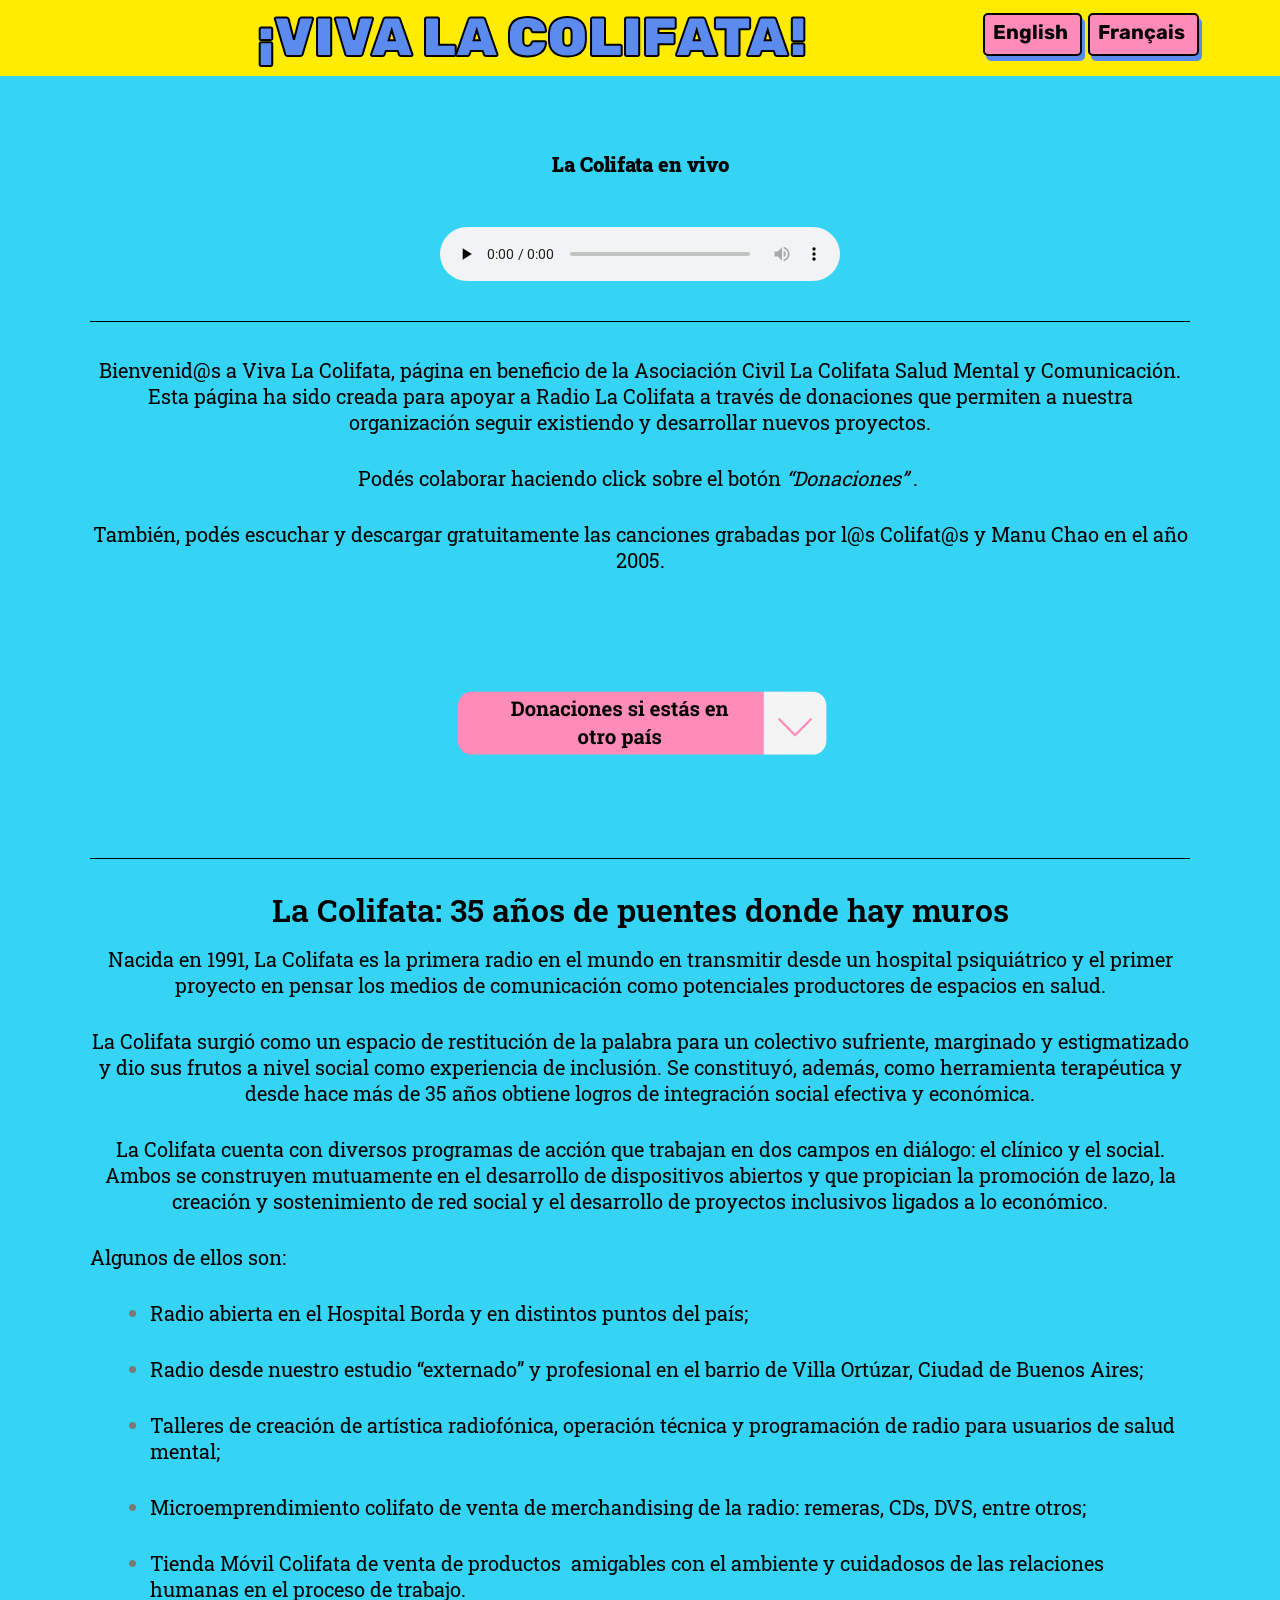
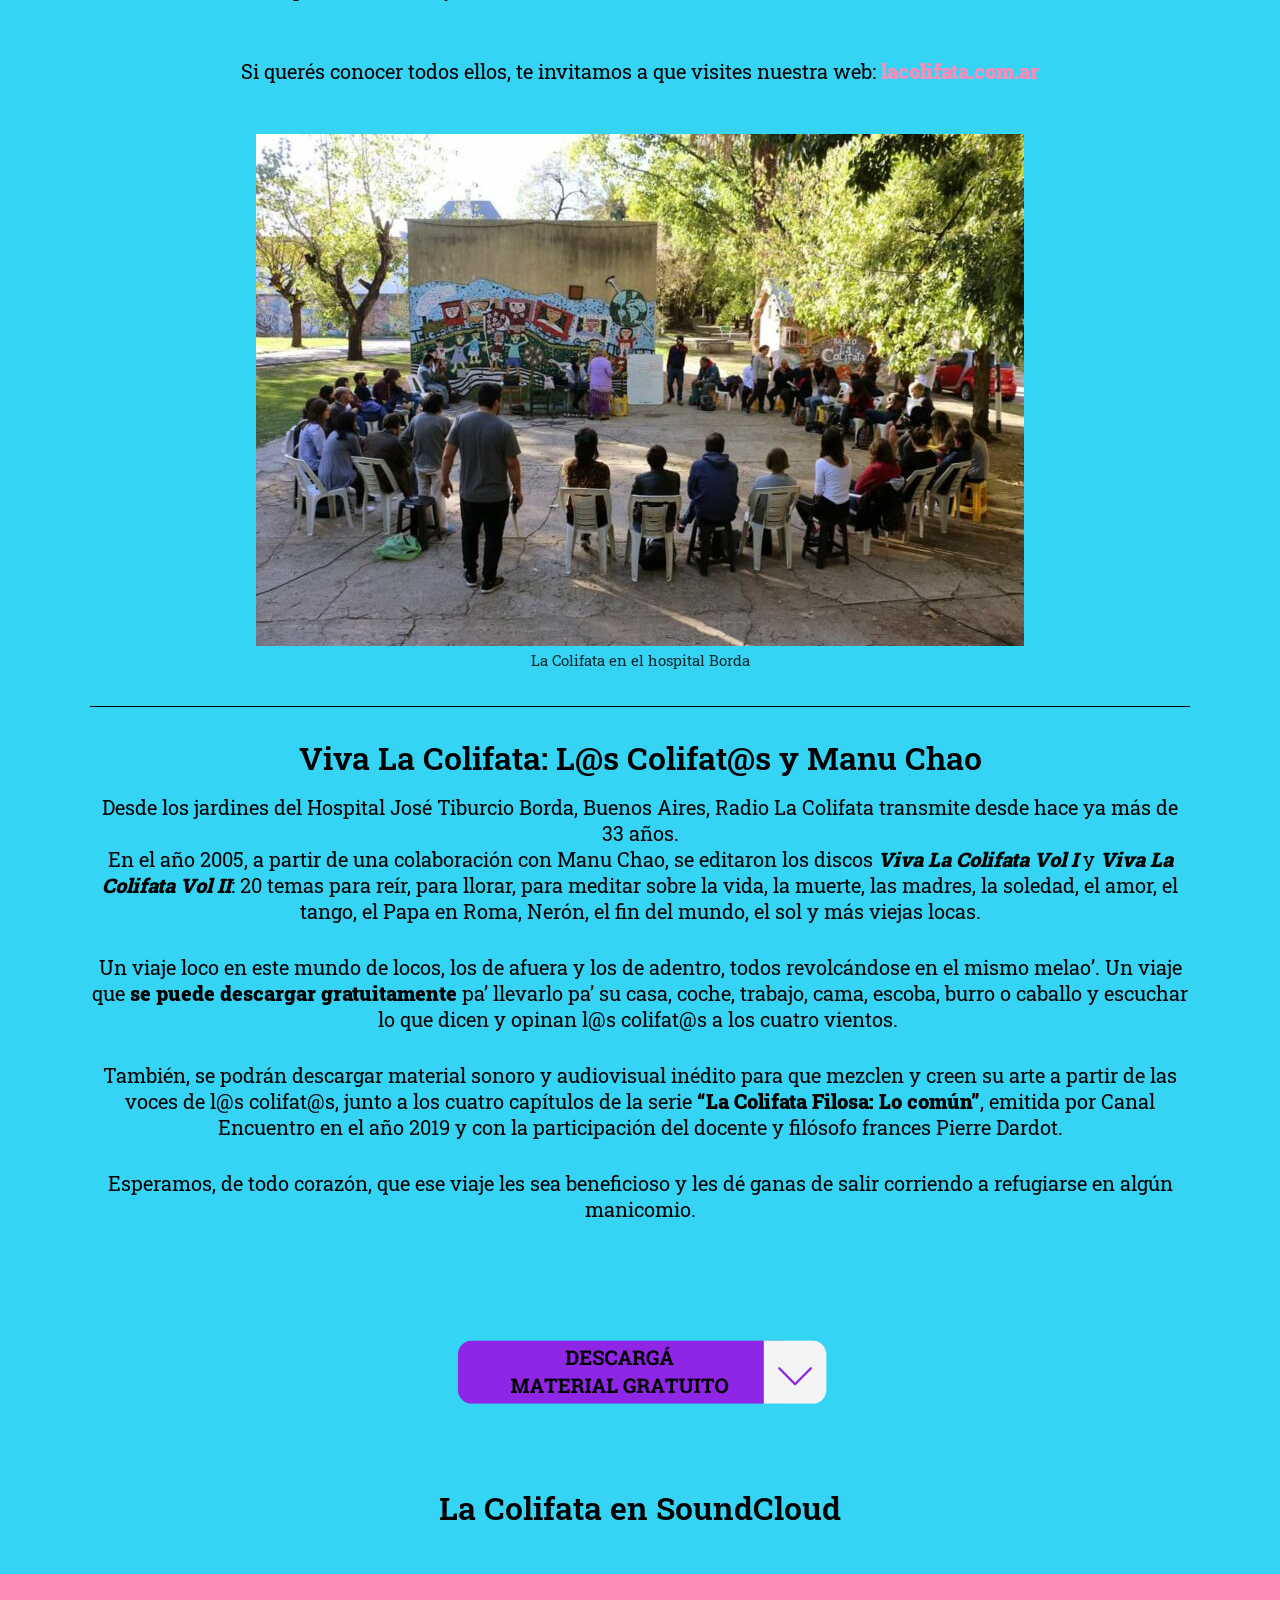
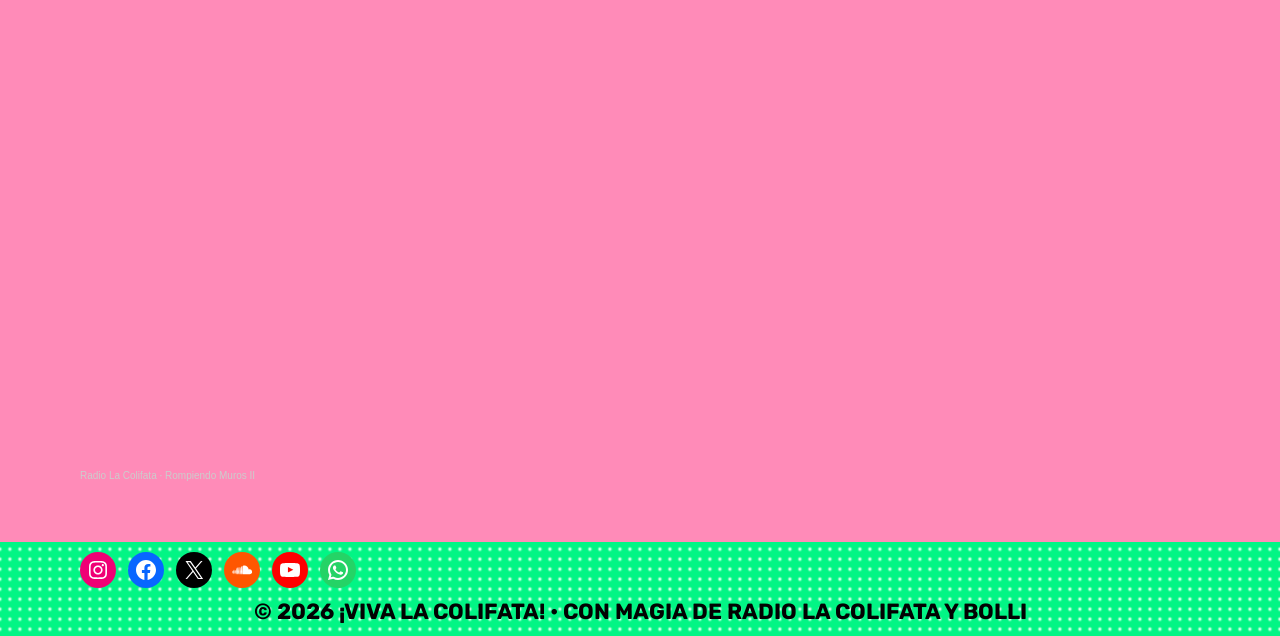
<file: index.html>
<!doctype html>
<html lang="es-AR">
  <head>
    <meta charset="UTF-8" />
    <title>¡Viva La Colifata! &#8211; Radio La Colifata</title>
    <meta
      name="description"
      content="Página de apoyo y donaciones de Radio La Colifata. Escuchá la radio, accedé material descargable y colaborá con la asociación civil."
    />
    <meta property="og:type" content="website" />
    <meta
      property="og:title"
      content="¡Viva La Colifata! – Radio La Colifata"
    />
    <meta
      property="og:description"
      content="Página de apoyo y donaciones de Radio La Colifata. Escuchá la radio, accedé material descargable y colaborá con la asociación civil."
    />
    <meta property="og:url" content="https://vivalacolifata.org/" />
    <meta
      property="og:image"
      content="https://vivalacolifata.org/wp-content/uploads/2024/02/cropped-vivalacolifata_logo.png"
    />
    <meta name="twitter:card" content="summary_large_image" />
    <meta
      name="twitter:title"
      content="¡Viva La Colifata! – Radio La Colifata"
    />
    <meta
      name="twitter:description"
      content="Página de apoyo y donaciones de Radio La Colifata. Escuchá la radio, accedé material descargable y colaborá con la asociación civil."
    />
    <meta
      name="twitter:image"
      content="https://vivalacolifata.org/wp-content/uploads/2024/02/cropped-vivalacolifata_logo.png"
    />
    <meta name="robots" content="max-image-preview:large" />
    <link rel="alternate" href="https://vivalacolifata.org/" hreflang="es" />
    <link rel="alternate" href="https://vivalacolifata.org/fr/" hreflang="fr" />
    <link rel="alternate" href="https://vivalacolifata.org/en/" hreflang="en" />
    <link rel="dns-prefetch" href="https://fonts.googleapis.com/" />
    <link href="https://fonts.gstatic.com" crossorigin rel="preconnect" />
    <style id="wp-img-auto-sizes-contain-inline-css">
      img:is([sizes="auto" i], [sizes^="auto," i]) {
        contain-intrinsic-size: 3000px 1500px;
      }
      /*# sourceURL=wp-img-auto-sizes-contain-inline-css */
    </style>
    <link
      rel="stylesheet"
      id="lalita-default-fonts-css"
      href="https://fonts.googleapis.com/css?family=Roboto:100,300,regular,500,700,900|Rubik:300,regular,500,700,900"
      media="all"
    />
    <link
      rel="stylesheet"
      id="lalita-fonts-css"
      href="https://fonts.googleapis.com/css?family=Passion+One:regular,700,900"
      media="all"
    />
    <style id="classic-theme-styles-inline-css">
      /*! This file is auto-generated */
      .wp-block-button__link {
        color: #fff;
        background-color: #32373c;
        border-radius: 9999px;
        box-shadow: none;
        text-decoration: none;
        padding: calc(0.667em + 2px) calc(1.333em + 2px);
        font-size: 1.125em;
      }
      .wp-block-file__button {
        background: #32373c;
        color: #fff;
        text-decoration: none;
      }
      /*# sourceURL=/wp-includes/css/classic-themes.min.css */
    </style>

    <style id="global-styles-inline-css">
      :root {
        --wp--preset--aspect-ratio--square: 1;
        --wp--preset--aspect-ratio--4-3: 4/3;
        --wp--preset--aspect-ratio--3-4: 3/4;
        --wp--preset--aspect-ratio--3-2: 3/2;
        --wp--preset--aspect-ratio--2-3: 2/3;
        --wp--preset--aspect-ratio--16-9: 16/9;
        --wp--preset--aspect-ratio--9-16: 9/16;
        --wp--preset--color--black: #000000;
        --wp--preset--color--cyan-bluish-gray: #abb8c3;
        --wp--preset--color--white: #ffffff;
        --wp--preset--color--pale-pink: #f78da7;
        --wp--preset--color--vivid-red: #cf2e2e;
        --wp--preset--color--luminous-vivid-orange: #ff6900;
        --wp--preset--color--luminous-vivid-amber: #fcb900;
        --wp--preset--color--light-green-cyan: #7bdcb5;
        --wp--preset--color--vivid-green-cyan: #00d084;
        --wp--preset--color--pale-cyan-blue: #8ed1fc;
        --wp--preset--color--vivid-cyan-blue: #0693e3;
        --wp--preset--color--vivid-purple: #9b51e0;
        --wp--preset--gradient--vivid-cyan-blue-to-vivid-purple: linear-gradient(
          135deg,
          rgb(6, 147, 227) 0%,
          rgb(155, 81, 224) 100%
        );
        --wp--preset--gradient--light-green-cyan-to-vivid-green-cyan: linear-gradient(
          135deg,
          rgb(122, 220, 180) 0%,
          rgb(0, 208, 130) 100%
        );
        --wp--preset--gradient--luminous-vivid-amber-to-luminous-vivid-orange: linear-gradient(
          135deg,
          rgb(252, 185, 0) 0%,
          rgb(255, 105, 0) 100%
        );
        --wp--preset--gradient--luminous-vivid-orange-to-vivid-red: linear-gradient(
          135deg,
          rgb(255, 105, 0) 0%,
          rgb(207, 46, 46) 100%
        );
        --wp--preset--gradient--very-light-gray-to-cyan-bluish-gray: linear-gradient(
          135deg,
          rgb(238, 238, 238) 0%,
          rgb(169, 184, 195) 100%
        );
        --wp--preset--gradient--cool-to-warm-spectrum: linear-gradient(
          135deg,
          rgb(74, 234, 220) 0%,
          rgb(151, 120, 209) 20%,
          rgb(207, 42, 186) 40%,
          rgb(238, 44, 130) 60%,
          rgb(251, 105, 98) 80%,
          rgb(254, 248, 76) 100%
        );
        --wp--preset--gradient--blush-light-purple: linear-gradient(
          135deg,
          rgb(255, 206, 236) 0%,
          rgb(152, 150, 240) 100%
        );
        --wp--preset--gradient--blush-bordeaux: linear-gradient(
          135deg,
          rgb(254, 205, 165) 0%,
          rgb(254, 45, 45) 50%,
          rgb(107, 0, 62) 100%
        );
        --wp--preset--gradient--luminous-dusk: linear-gradient(
          135deg,
          rgb(255, 203, 112) 0%,
          rgb(199, 81, 192) 50%,
          rgb(65, 88, 208) 100%
        );
        --wp--preset--gradient--pale-ocean: linear-gradient(
          135deg,
          rgb(255, 245, 203) 0%,
          rgb(182, 227, 212) 50%,
          rgb(51, 167, 181) 100%
        );
        --wp--preset--gradient--electric-grass: linear-gradient(
          135deg,
          rgb(202, 248, 128) 0%,
          rgb(113, 206, 126) 100%
        );
        --wp--preset--gradient--midnight: linear-gradient(
          135deg,
          rgb(2, 3, 129) 0%,
          rgb(40, 116, 252) 100%
        );
        --wp--preset--font-size--small: 13px;
        --wp--preset--font-size--medium: 20px;
        --wp--preset--font-size--large: 36px;
        --wp--preset--font-size--x-large: 42px;
        --wp--preset--spacing--20: 0.44rem;
        --wp--preset--spacing--30: 0.67rem;
        --wp--preset--spacing--40: 1rem;
        --wp--preset--spacing--50: 1.5rem;
        --wp--preset--spacing--60: 2.25rem;
        --wp--preset--spacing--70: 3.38rem;
        --wp--preset--spacing--80: 5.06rem;
        --wp--preset--shadow--natural: 6px 6px 9px rgba(0, 0, 0, 0.2);
        --wp--preset--shadow--deep: 12px 12px 50px rgba(0, 0, 0, 0.4);
        --wp--preset--shadow--sharp: 6px 6px 0px rgba(0, 0, 0, 0.2);
        --wp--preset--shadow--outlined:
          6px 6px 0px -3px rgb(255, 255, 255), 6px 6px rgb(0, 0, 0);
        --wp--preset--shadow--crisp: 6px 6px 0px rgb(0, 0, 0);
      }
      :where(body) {
        margin: 0;
      }
      :where(.is-layout-flex) {
        gap: 0.5em;
      }
      :where(.is-layout-grid) {
        gap: 0.5em;
      }
      body .is-layout-flex {
        display: flex;
      }
      .is-layout-flex {
        flex-wrap: wrap;
        align-items: center;
      }
      .is-layout-flex > :is(*, div) {
        margin: 0;
      }
      body .is-layout-grid {
        display: grid;
      }
      .is-layout-grid > :is(*, div) {
        margin: 0;
      }
      body {
        padding-top: 0px;
        padding-right: 0px;
        padding-bottom: 0px;
        padding-left: 0px;
      }
      :root :where(.wp-element-button, .wp-block-button__link) {
        background-color: #32373c;
        border-width: 0;
        color: #fff;
        font-family: inherit;
        font-size: inherit;
        font-style: inherit;
        font-weight: inherit;
        letter-spacing: inherit;
        line-height: inherit;
        padding-top: calc(0.667em + 2px);
        padding-right: calc(1.333em + 2px);
        padding-bottom: calc(0.667em + 2px);
        padding-left: calc(1.333em + 2px);
        text-decoration: none;
        text-transform: inherit;
      }
      .has-black-color {
        color: var(--wp--preset--color--black) !important;
      }
      .has-cyan-bluish-gray-color {
        color: var(--wp--preset--color--cyan-bluish-gray) !important;
      }
      .has-white-color {
        color: var(--wp--preset--color--white) !important;
      }
      .has-pale-pink-color {
        color: var(--wp--preset--color--pale-pink) !important;
      }
      .has-vivid-red-color {
        color: var(--wp--preset--color--vivid-red) !important;
      }
      .has-luminous-vivid-orange-color {
        color: var(--wp--preset--color--luminous-vivid-orange) !important;
      }
      .has-luminous-vivid-amber-color {
        color: var(--wp--preset--color--luminous-vivid-amber) !important;
      }
      .has-light-green-cyan-color {
        color: var(--wp--preset--color--light-green-cyan) !important;
      }
      .has-vivid-green-cyan-color {
        color: var(--wp--preset--color--vivid-green-cyan) !important;
      }
      .has-pale-cyan-blue-color {
        color: var(--wp--preset--color--pale-cyan-blue) !important;
      }
      .has-vivid-cyan-blue-color {
        color: var(--wp--preset--color--vivid-cyan-blue) !important;
      }
      .has-vivid-purple-color {
        color: var(--wp--preset--color--vivid-purple) !important;
      }
      .has-black-background-color {
        background-color: var(--wp--preset--color--black) !important;
      }
      .has-cyan-bluish-gray-background-color {
        background-color: var(--wp--preset--color--cyan-bluish-gray) !important;
      }
      .has-white-background-color {
        background-color: var(--wp--preset--color--white) !important;
      }
      .has-pale-pink-background-color {
        background-color: var(--wp--preset--color--pale-pink) !important;
      }
      .has-vivid-red-background-color {
        background-color: var(--wp--preset--color--vivid-red) !important;
      }
      .has-luminous-vivid-orange-background-color {
        background-color: var(
          --wp--preset--color--luminous-vivid-orange
        ) !important;
      }
      .has-luminous-vivid-amber-background-color {
        background-color: var(
          --wp--preset--color--luminous-vivid-amber
        ) !important;
      }
      .has-light-green-cyan-background-color {
        background-color: var(--wp--preset--color--light-green-cyan) !important;
      }
      .has-vivid-green-cyan-background-color {
        background-color: var(--wp--preset--color--vivid-green-cyan) !important;
      }
      .has-pale-cyan-blue-background-color {
        background-color: var(--wp--preset--color--pale-cyan-blue) !important;
      }
      .has-vivid-cyan-blue-background-color {
        background-color: var(--wp--preset--color--vivid-cyan-blue) !important;
      }
      .has-vivid-purple-background-color {
        background-color: var(--wp--preset--color--vivid-purple) !important;
      }
      .has-black-border-color {
        border-color: var(--wp--preset--color--black) !important;
      }
      .has-cyan-bluish-gray-border-color {
        border-color: var(--wp--preset--color--cyan-bluish-gray) !important;
      }
      .has-white-border-color {
        border-color: var(--wp--preset--color--white) !important;
      }
      .has-pale-pink-border-color {
        border-color: var(--wp--preset--color--pale-pink) !important;
      }
      .has-vivid-red-border-color {
        border-color: var(--wp--preset--color--vivid-red) !important;
      }
      .has-luminous-vivid-orange-border-color {
        border-color: var(
          --wp--preset--color--luminous-vivid-orange
        ) !important;
      }
      .has-luminous-vivid-amber-border-color {
        border-color: var(--wp--preset--color--luminous-vivid-amber) !important;
      }
      .has-light-green-cyan-border-color {
        border-color: var(--wp--preset--color--light-green-cyan) !important;
      }
      .has-vivid-green-cyan-border-color {
        border-color: var(--wp--preset--color--vivid-green-cyan) !important;
      }
      .has-pale-cyan-blue-border-color {
        border-color: var(--wp--preset--color--pale-cyan-blue) !important;
      }
      .has-vivid-cyan-blue-border-color {
        border-color: var(--wp--preset--color--vivid-cyan-blue) !important;
      }
      .has-vivid-purple-border-color {
        border-color: var(--wp--preset--color--vivid-purple) !important;
      }
      .has-vivid-cyan-blue-to-vivid-purple-gradient-background {
        background: var(
          --wp--preset--gradient--vivid-cyan-blue-to-vivid-purple
        ) !important;
      }
      .has-light-green-cyan-to-vivid-green-cyan-gradient-background {
        background: var(
          --wp--preset--gradient--light-green-cyan-to-vivid-green-cyan
        ) !important;
      }
      .has-luminous-vivid-amber-to-luminous-vivid-orange-gradient-background {
        background: var(
          --wp--preset--gradient--luminous-vivid-amber-to-luminous-vivid-orange
        ) !important;
      }
      .has-luminous-vivid-orange-to-vivid-red-gradient-background {
        background: var(
          --wp--preset--gradient--luminous-vivid-orange-to-vivid-red
        ) !important;
      }
      .has-very-light-gray-to-cyan-bluish-gray-gradient-background {
        background: var(
          --wp--preset--gradient--very-light-gray-to-cyan-bluish-gray
        ) !important;
      }
      .has-cool-to-warm-spectrum-gradient-background {
        background: var(
          --wp--preset--gradient--cool-to-warm-spectrum
        ) !important;
      }
      .has-blush-light-purple-gradient-background {
        background: var(--wp--preset--gradient--blush-light-purple) !important;
      }
      .has-blush-bordeaux-gradient-background {
        background: var(--wp--preset--gradient--blush-bordeaux) !important;
      }
      .has-luminous-dusk-gradient-background {
        background: var(--wp--preset--gradient--luminous-dusk) !important;
      }
      .has-pale-ocean-gradient-background {
        background: var(--wp--preset--gradient--pale-ocean) !important;
      }
      .has-electric-grass-gradient-background {
        background: var(--wp--preset--gradient--electric-grass) !important;
      }
      .has-midnight-gradient-background {
        background: var(--wp--preset--gradient--midnight) !important;
      }
      .has-small-font-size {
        font-size: var(--wp--preset--font-size--small) !important;
      }
      .has-medium-font-size {
        font-size: var(--wp--preset--font-size--medium) !important;
      }
      .has-large-font-size {
        font-size: var(--wp--preset--font-size--large) !important;
      }
      .has-x-large-font-size {
        font-size: var(--wp--preset--font-size--x-large) !important;
      }
      /*# sourceURL=global-styles-inline-css */
    </style>

    <link
      rel="stylesheet"
      id="lalita-style-grid-css"
      href="wp-content/themes/lalita/css/unsemantic-grid.min.css%3Fver=1.4.3.css"
      media="all"
    />
    <link
      rel="stylesheet"
      id="lalita-style-css"
      href="wp-content/themes/lalita/style.min.css%3Fver=1.4.3.css"
      media="all"
    />
    <link
      rel="stylesheet"
      id="lalita-mobile-style-css"
      href="wp-content/themes/lalita/css/mobile.min.css%3Fver=1.4.3.css"
      media="all"
    />
    <link
      rel="stylesheet"
      id="lalita-child-css"
      href="wp-content/themes/madhura/style.css%3Fver=1710981336.css"
      media="all"
    />
    <style id="lalita-child-inline-css">
      body {
        color: #ffffff;
      }
      a,
      a:visited {
        color: #ff8bb8;
        text-decoration: none;
      }
      a:hover,
      a:focus,
      a:active {
        color: #02f585;
        text-decoration: none;
      }
      body .grid-container {
        max-width: 2000px;
      }
      body,
      button,
      input,
      select,
      textarea {
        font-family: "Passion One", display;
        font-size: 20px;
      }
      .top-bar {
        font-family: "Rubik";
      }
      .main-title {
        font-family: "Rubik";
      }
      .page-header-blog-content h2 {
        font-family: "Rubik";
      }
      .page-header-blog-content p {
        font-family: "Roboto";
      }
      .main-navigation a,
      .menu-toggle {
        font-family: "Rubik";
      }
      .main-navigation .main-nav ul ul li a {
        font-size: 17px;
      }
      .widget-title,
      .sidebar .widget h2,
      .footer-widgets h2 {
        font-family: "Rubik";
      }
      button:not(.menu-toggle),
      html input[type="button"],
      input[type="reset"],
      input[type="submit"],
      .button,
      .button:visited {
        font-family: "Rubik";
      }
      .site-info {
        font-family: "Rubik";
      }
      .lalita-side-left-content {
        font-family: "Rubik";
      }
      .lalita-side-left-content svg {
        max-width: 30px;
        height: 30px;
      }
      .top-bar .lalita-socials-list svg {
        max-width: 25px;
        height: 25px;
      }
      @media (max-width: 768px) {
        .main-title {
          font-size: 25px;
        }
        h1 {
          font-size: 30px;
        }
        h2 {
          font-size: 25px;
        }
      }
      .top-bar {
        background-color: #02f585;
        color: #020202;
      }
      .top-bar a,
      .top-bar a:visited {
        color: #020202;
      }
      .top-bar a:hover {
        color: #020202;
      }
      .site-header,
      .transparent-header.nav-below-header .site-header {
        background-color: #ffec00;
        color: #020202;
      }
      .site-header a,
      .site-header a:visited {
        color: #020202;
      }
      .site-header a:hover {
        color: #020202;
      }
      .main-title a,
      .main-title a:hover,
      .main-title a:visited {
        color: #5b8bee;
      }
      .site-description {
        color: #020202;
      }
      .main-navigation,
      .main-navigation ul ul,
      .transparent-header .main-navigation.is_stuck {
        background-color: #ffec00;
      }
      .main-navigation .main-nav ul li a,
      .menu-toggle {
        color: #020202;
      }
      .navigation-effect-styleb
        #site-navigation
        .main-nav
        ul
        li.menu-item
        a::before,
      .navigation-effect-styleb
        #site-navigation
        .main-nav
        ul
        li.menu-item
        a::after,
      .navigation-effect-stylec
        #site-navigation
        .main-nav
        ul
        li.menu-item
        a::before,
      .navigation-effect-stylec
        #site-navigation
        .main-nav
        ul
        li.menu-item
        a::after {
        background-color: #020202;
      }
      .main-navigation .main-nav ul li:hover > a,
      .main-navigation .main-nav ul li:focus > a,
      .main-navigation .main-nav ul li.sfHover > a {
        color: #020202;
      }
      .navigation-effect-styleb
        #site-navigation
        .main-nav
        ul
        li.menu-item
        a:hover::before,
      .navigation-effect-styleb
        #site-navigation
        .main-nav
        ul
        li.menu-item
        a:hover::after,
      .navigation-effect-stylec
        #site-navigation
        .main-nav
        ul
        li.menu-item
        a:hover::before,
      .navigation-effect-stylec
        #site-navigation
        .main-nav
        ul
        li.menu-item
        a:hover::after {
        background-color: #020202;
      }
      button.menu-toggle:hover,
      button.menu-toggle:focus,
      .main-navigation .mobile-bar-items a,
      .main-navigation .mobile-bar-items a:hover,
      .main-navigation .mobile-bar-items a:focus {
        color: #020202;
      }
      .inside-navigation .search-form input[type="search"]:focus {
        color: #020202;
      }
      .main-navigation ul ul {
        background-color: #ffec00;
      }
      .main-navigation .main-nav ul ul li a {
        color: #ffffff;
      }
      .main-navigation .main-nav ul ul li:hover > a,
      .main-navigation .main-nav ul ul li:focus > a,
      .main-navigation .main-nav ul ul li.sfHover > a {
        color: #020202;
      }
      .page-header-blog {
        background-color: #020202;
      }
      .page-header-blog-content h2 {
        color: #ffec00;
        text-shadow: 0px 0px 12px rgba(255, 255, 255, 0);
      }
      .page-header-blog-content p {
        color: #ffffff;
      }
      .page-header-blog-content a.button {
        color: #020202;
      }
      .page-header-blog-content a.button {
        background-color: #ff8bb8;
      }
      .page-header-blog-content a.button:hover {
        color: #020202;
      }
      .page-header-blog-content a.button:hover {
        background-color: #02f585;
      }
      .sidebar .widget {
        color: #020202;
        background-color: #ff8bb8;
      }
      .sidebar .widget a,
      .sidebar .widget a:visited {
        color: #ffec00;
      }
      .sidebar .widget a:hover {
        color: #020202;
      }
      .sidebar .widget .widget-title,
      .sidebar .widget h2 {
        color: #020202;
      }
      .footer-widgets {
        color: #020202;
        background-color: #ff8bb8;
      }
      .footer-widgets h1,
      .footer-widgets h2,
      .footer-widgets h3 {
        color: #020202;
      }
      .footer-widgets a,
      .footer-widgets a:visited {
        color: #ffec00;
      }
      .footer-widgets a:hover {
        color: #020202;
      }
      .footer-widgets .widget-title,
      .footer-widgets h2 {
        color: #020202;
      }
      .site-info {
        color: #020202;
        background-color: #02f585;
      }
      .site-info a,
      .site-info a:visited {
        color: #020202;
      }
      .site-info a:hover {
        color: #020202;
      }
      input[type="text"],
      input[type="email"],
      input[type="url"],
      input[type="password"],
      input[type="search"],
      input[type="tel"],
      input[type="number"],
      textarea,
      select {
        color: #ffffff;
        background-color: #020202;
        border-color: #020202;
      }
      input[type="text"]:focus,
      input[type="email"]:focus,
      input[type="url"]:focus,
      input[type="password"]:focus,
      input[type="search"]:focus,
      input[type="tel"]:focus,
      input[type="number"]:focus,
      textarea:focus,
      select:focus {
        color: #020202;
        background-color: #ffeb02;
        border-color: #020202;
      }
      button,
      html input[type="button"],
      input[type="reset"],
      input[type="submit"],
      a.button,
      a.button:visited,
      header .main-navigation .main-nav ul li a.wpkoi-nav-btn {
        color: #020202;
        background-color: #ff8bb8;
      }
      button:hover,
      html input[type="button"]:hover,
      input[type="reset"]:hover,
      input[type="submit"]:hover,
      a.button:hover,
      button:focus,
      html input[type="button"]:focus,
      input[type="reset"]:focus,
      input[type="submit"]:focus,
      a.button:focus,
      header .main-navigation .main-nav ul li a.wpkoi-nav-btn:hover {
        color: #020202;
        background-color: #02f585;
      }
      .lalita-back-to-top,
      .lalita-back-to-top:visited {
        background-color: #ff8bb8;
        color: #020202;
      }
      .lalita-back-to-top:hover,
      .lalita-back-to-top:focus {
        background-color: #02f585;
        color: #020202;
      }
      .lalita-side-left-content .lalita-side-left-socials ul,
      .lalita-side-left-content .lalita-side-left-text {
        color: #020202;
        background-color: #02f585;
      }
      .lalita-side-left-content a {
        color: #020202;
      }
      .lalita-side-left-content a svg {
        fill: #020202;
      }
      .top-bar .lalita-socials-list a svg {
        fill: #020202;
      }
      .lalita-side-left-content a:hover {
        color: #020202;
      }
      .lalita-side-left-content a:hover svg {
        fill: #020202;
      }
      .top-bar .lalita-socials-list a:hover svg {
        fill: #020202;
      }
      @media (min-width: 768px) {
        .transparent-header .site-header {
          width: calc(100% - 0px - 0px) !important;
        }
      }
      @media (max-width: 768px) {
        .separate-containers .inside-article,
        .separate-containers .comments-area,
        .separate-containers .page-header,
        .separate-containers .paging-navigation,
        .one-container .site-content,
        .inside-page-header {
          padding: 15px;
        }
      }
      .nav-float-right .is_stuck.main-navigation {
        width: calc(100% - 0px - 0px) !important;
      }
      @media (max-width: 768px) {
        body {
          padding: 0px;
        }
      }
      .main-navigation ul ul {
        top: auto;
      }
      .inside-navigation .search-form,
      .inside-navigation .search-form input {
        height: 100%;
      }
      .rtl .menu-item-has-children .dropdown-menu-toggle {
        padding-left: 10px;
      }
      .rtl .main-navigation .main-nav ul li.menu-item-has-children > a {
        padding-right: 10px;
      }
      .madhura-nav-style .main-navigation .main-nav ul li:before {
        background: #ff8bb8;
        box-shadow: 3px 5px 0px 0px #5b8bee;
      }
      .madhura-nav-style .main-navigation .main-nav ul li:hover:before {
        background: #02f585;
      }
      .madhura-scrollbar-style::-webkit-scrollbar-thumb {
        background: #ff8bb8;
      }
      .madhura-scrollbar-style::-webkit-scrollbar-thumb:hover {
        background: #02f585;
      }
      /*# sourceURL=lalita-child-inline-css */
    </style>
    <link
      rel="stylesheet"
      id="elementor-frontend-css"
      href="wp-content/plugins/elementor/assets/css/frontend.min.css%3Fver=3.25.11.css"
      media="all"
    />
    <link
      rel="stylesheet"
      id="elementor-post-6-css"
      href="wp-content/uploads/elementor/css/post-6.css%3Fver=1734288311.css"
      media="all"
    />
    <link
      rel="stylesheet"
      id="widget-text-editor-css"
      href="wp-content/plugins/elementor/assets/css/widget-text-editor.min.css%3Fver=3.25.11.css"
      media="all"
    />
    <link
      rel="stylesheet"
      id="widget-divider-css"
      href="wp-content/plugins/elementor/assets/css/widget-divider.min.css%3Fver=3.25.11.css"
      media="all"
    />
    <link
      rel="stylesheet"
      id="widget-image-css"
      href="wp-content/plugins/elementor/assets/css/widget-image.min.css%3Fver=3.25.11.css"
      media="all"
    />
    <link
      rel="stylesheet"
      id="widget-heading-css"
      href="wp-content/plugins/elementor/assets/css/widget-heading.min.css%3Fver=3.25.11.css"
      media="all"
    />
    <link
      rel="stylesheet"
      id="elementor-post-8-css"
      href="wp-content/uploads/elementor/css/post-8.css%3Fver=1785769282.css"
      media="all"
    />
    <link
      rel="stylesheet"
      id="google-fonts-1-css"
      href="https://fonts.googleapis.com/css?family=Autour+One:100,100italic,200,200italic,300,300italic,400,400italic,500,500italic,600,600italic,700,700italic,800,800italic,900,900italic%7CRock+Salt:100,100italic,200,200italic,300,300italic,400,400italic,500,500italic,600,600italic,700,700italic,800,800italic,900,900italic%7CRoboto:100,100italic,200,200italic,300,300italic,400,400italic,500,500italic,600,600italic,700,700italic,800,800italic,900,900italic%7CRoboto+Slab:100,100italic,200,200italic,300,300italic,400,400italic,500,500italic,600,600italic,700,700italic,800,800italic,900,900italic&#038;display=swap&#038;ver=7.0.3"
      media="all"
    />
    <link rel="preconnect" href="https://fonts.gstatic.com/" crossorigin />
    <link rel="canonical" href="https://vivalacolifata.org/" />
    <meta name="viewport" content="width=device-width, initial-scale=1" />
    <style>
      .e-con.e-parent:nth-of-type(n + 4):not(.e-lazyloaded):not(.e-no-lazyload),
      .e-con.e-parent:nth-of-type(n + 4):not(.e-lazyloaded):not(.e-no-lazyload)
        * {
        background-image: none !important;
      }
      @media screen and (max-height: 1024px) {
        .e-con.e-parent:nth-of-type(n + 3):not(.e-lazyloaded):not(
            .e-no-lazyload
          ),
        .e-con.e-parent:nth-of-type(n + 3):not(.e-lazyloaded):not(
            .e-no-lazyload
          )
          * {
          background-image: none !important;
        }
      }
      @media screen and (max-height: 640px) {
        .e-con.e-parent:nth-of-type(n + 2):not(.e-lazyloaded):not(
            .e-no-lazyload
          ),
        .e-con.e-parent:nth-of-type(n + 2):not(.e-lazyloaded):not(
            .e-no-lazyload
          )
          * {
          background-image: none !important;
        }
      }
    </style>
    <style id="custom-background-css">
      body.custom-background {
        background-color: #35d4f4;
      }
    </style>
    <link
      rel="icon"
      href="wp-content/uploads/2024/02/cropped-vivalacolifata_logo-150x149.png"
      sizes="32x32"
    />
    <link
      rel="icon"
      href="wp-content/uploads/2024/02/cropped-vivalacolifata_logo.png"
      sizes="192x192"
    />
    <link
      rel="apple-touch-icon"
      href="wp-content/uploads/2024/02/cropped-vivalacolifata_logo.png"
    />
    <meta
      name="msapplication-TileImage"
      content="https://vivalacolifata.org/wp-content/uploads/2024/02/cropped-vivalacolifata_logo.png"
    />
    <style id="wp-block-social-links-inline-css">
      .wp-block-social-links {
        background: none;
        box-sizing: border-box;
        margin-left: 0;
        padding-left: 0;
        padding-right: 0;
        text-indent: 0;
      }
      .wp-block-social-links .wp-social-link a,
      .wp-block-social-links .wp-social-link a:hover {
        border-bottom: 0;
        box-shadow: none;
        text-decoration: none;
      }
      .wp-block-social-links .wp-social-link svg {
        height: 1em;
        width: 1em;
      }
      .wp-block-social-links .wp-social-link span:not(.screen-reader-text) {
        font-size: 0.65em;
        margin-left: 0.5em;
        margin-right: 0.5em;
      }
      .wp-block-social-links.has-small-icon-size {
        font-size: 16px;
      }
      .wp-block-social-links,
      .wp-block-social-links.has-normal-icon-size {
        font-size: 24px;
      }
      .wp-block-social-links.has-large-icon-size {
        font-size: 36px;
      }
      .wp-block-social-links.has-huge-icon-size {
        font-size: 48px;
      }
      .wp-block-social-links.aligncenter {
        display: flex;
        justify-content: center;
      }
      .wp-block-social-links.alignright {
        justify-content: flex-end;
      }
      .wp-block-social-link {
        border-radius: 9999px;
        display: block;
      }
      @media not (prefers-reduced-motion) {
        .wp-block-social-link {
          transition: transform 0.1s ease;
        }
      }
      .wp-block-social-link {
        height: auto;
      }
      .wp-block-social-link a {
        align-items: center;
        display: flex;
        line-height: 0;
      }
      .wp-block-social-link:hover {
        transform: scale(1.1);
      }
      .wp-block-social-links .wp-block-social-link.wp-social-link {
        display: inline-block;
        margin: 0;
        padding: 0;
      }
      .wp-block-social-links
        .wp-block-social-link.wp-social-link
        .wp-block-social-link-anchor,
      .wp-block-social-links
        .wp-block-social-link.wp-social-link
        .wp-block-social-link-anchor
        svg,
      .wp-block-social-links
        .wp-block-social-link.wp-social-link
        .wp-block-social-link-anchor:active,
      .wp-block-social-links
        .wp-block-social-link.wp-social-link
        .wp-block-social-link-anchor:hover,
      .wp-block-social-links
        .wp-block-social-link.wp-social-link
        .wp-block-social-link-anchor:visited {
        fill: currentColor;
        color: currentColor;
      }
      :where(.wp-block-social-links:not(.is-style-logos-only)) .wp-social-link {
        background-color: #f0f0f0;
        color: #444;
      }
      :where(.wp-block-social-links:not(.is-style-logos-only))
        .wp-social-link-amazon {
        background-color: #f90;
        color: #fff;
      }
      :where(.wp-block-social-links:not(.is-style-logos-only))
        .wp-social-link-bandcamp {
        background-color: #1ea0c3;
        color: #fff;
      }
      :where(.wp-block-social-links:not(.is-style-logos-only))
        .wp-social-link-behance {
        background-color: #0757fe;
        color: #fff;
      }
      :where(.wp-block-social-links:not(.is-style-logos-only))
        .wp-social-link-bluesky {
        background-color: #0a7aff;
        color: #fff;
      }
      :where(.wp-block-social-links:not(.is-style-logos-only))
        .wp-social-link-codepen {
        background-color: #1e1f26;
        color: #fff;
      }
      :where(.wp-block-social-links:not(.is-style-logos-only))
        .wp-social-link-deviantart {
        background-color: #02e49b;
        color: #fff;
      }
      :where(.wp-block-social-links:not(.is-style-logos-only))
        .wp-social-link-discord {
        background-color: #5865f2;
        color: #fff;
      }
      :where(.wp-block-social-links:not(.is-style-logos-only))
        .wp-social-link-dribbble {
        background-color: #e94c89;
        color: #fff;
      }
      :where(.wp-block-social-links:not(.is-style-logos-only))
        .wp-social-link-dropbox {
        background-color: #4280ff;
        color: #fff;
      }
      :where(.wp-block-social-links:not(.is-style-logos-only))
        .wp-social-link-etsy {
        background-color: #f45800;
        color: #fff;
      }
      :where(.wp-block-social-links:not(.is-style-logos-only))
        .wp-social-link-facebook {
        background-color: #0866ff;
        color: #fff;
      }
      :where(.wp-block-social-links:not(.is-style-logos-only))
        .wp-social-link-fivehundredpx {
        background-color: #000;
        color: #fff;
      }
      :where(.wp-block-social-links:not(.is-style-logos-only))
        .wp-social-link-flickr {
        background-color: #0461dd;
        color: #fff;
      }
      :where(.wp-block-social-links:not(.is-style-logos-only))
        .wp-social-link-foursquare {
        background-color: #e65678;
        color: #fff;
      }
      :where(.wp-block-social-links:not(.is-style-logos-only))
        .wp-social-link-github {
        background-color: #24292d;
        color: #fff;
      }
      :where(.wp-block-social-links:not(.is-style-logos-only))
        .wp-social-link-goodreads {
        background-color: #eceadd;
        color: #382110;
      }
      :where(.wp-block-social-links:not(.is-style-logos-only))
        .wp-social-link-google {
        background-color: #ea4434;
        color: #fff;
      }
      :where(.wp-block-social-links:not(.is-style-logos-only))
        .wp-social-link-gravatar {
        background-color: #1d4fc4;
        color: #fff;
      }
      :where(.wp-block-social-links:not(.is-style-logos-only))
        .wp-social-link-instagram {
        background-color: #f00075;
        color: #fff;
      }
      :where(.wp-block-social-links:not(.is-style-logos-only))
        .wp-social-link-lastfm {
        background-color: #e21b24;
        color: #fff;
      }
      :where(.wp-block-social-links:not(.is-style-logos-only))
        .wp-social-link-linkedin {
        background-color: #0d66c2;
        color: #fff;
      }
      :where(.wp-block-social-links:not(.is-style-logos-only))
        .wp-social-link-mastodon {
        background-color: #3288d4;
        color: #fff;
      }
      :where(.wp-block-social-links:not(.is-style-logos-only))
        .wp-social-link-medium {
        background-color: #000;
        color: #fff;
      }
      :where(.wp-block-social-links:not(.is-style-logos-only))
        .wp-social-link-meetup {
        background-color: #f6405f;
        color: #fff;
      }
      :where(.wp-block-social-links:not(.is-style-logos-only))
        .wp-social-link-patreon {
        background-color: #000;
        color: #fff;
      }
      :where(.wp-block-social-links:not(.is-style-logos-only))
        .wp-social-link-pinterest {
        background-color: #e60122;
        color: #fff;
      }
      :where(.wp-block-social-links:not(.is-style-logos-only))
        .wp-social-link-pocket {
        background-color: #ef4155;
        color: #fff;
      }
      :where(.wp-block-social-links:not(.is-style-logos-only))
        .wp-social-link-reddit {
        background-color: #ff4500;
        color: #fff;
      }
      :where(.wp-block-social-links:not(.is-style-logos-only))
        .wp-social-link-skype {
        background-color: #0478d7;
        color: #fff;
      }
      :where(.wp-block-social-links:not(.is-style-logos-only))
        .wp-social-link-snapchat {
        stroke: #000;
        background-color: #fefc00;
        color: #fff;
      }
      :where(.wp-block-social-links:not(.is-style-logos-only))
        .wp-social-link-soundcloud {
        background-color: #ff5600;
        color: #fff;
      }
      :where(.wp-block-social-links:not(.is-style-logos-only))
        .wp-social-link-spotify {
        background-color: #1bd760;
        color: #fff;
      }
      :where(.wp-block-social-links:not(.is-style-logos-only))
        .wp-social-link-telegram {
        background-color: #2aabee;
        color: #fff;
      }
      :where(.wp-block-social-links:not(.is-style-logos-only))
        .wp-social-link-threads {
        background-color: #000;
        color: #fff;
      }
      :where(.wp-block-social-links:not(.is-style-logos-only))
        .wp-social-link-tiktok {
        background-color: #000;
        color: #fff;
      }
      :where(.wp-block-social-links:not(.is-style-logos-only))
        .wp-social-link-tumblr {
        background-color: #011835;
        color: #fff;
      }
      :where(.wp-block-social-links:not(.is-style-logos-only))
        .wp-social-link-twitch {
        background-color: #6440a4;
        color: #fff;
      }
      :where(.wp-block-social-links:not(.is-style-logos-only))
        .wp-social-link-twitter {
        background-color: #1da1f2;
        color: #fff;
      }
      :where(.wp-block-social-links:not(.is-style-logos-only))
        .wp-social-link-vimeo {
        background-color: #1eb7ea;
        color: #fff;
      }
      :where(.wp-block-social-links:not(.is-style-logos-only))
        .wp-social-link-vk {
        background-color: #4680c2;
        color: #fff;
      }
      :where(.wp-block-social-links:not(.is-style-logos-only))
        .wp-social-link-wordpress {
        background-color: #3499cd;
        color: #fff;
      }
      :where(.wp-block-social-links:not(.is-style-logos-only))
        .wp-social-link-whatsapp {
        background-color: #25d366;
        color: #fff;
      }
      :where(.wp-block-social-links:not(.is-style-logos-only))
        .wp-social-link-x {
        background-color: #000;
        color: #fff;
      }
      :where(.wp-block-social-links:not(.is-style-logos-only))
        .wp-social-link-yelp {
        background-color: #d32422;
        color: #fff;
      }
      :where(.wp-block-social-links:not(.is-style-logos-only))
        .wp-social-link-youtube {
        background-color: red;
        color: #fff;
      }
      :where(.wp-block-social-links.is-style-logos-only) .wp-social-link {
        background: none;
      }
      :where(.wp-block-social-links.is-style-logos-only) .wp-social-link svg {
        height: 1.25em;
        width: 1.25em;
      }
      :where(.wp-block-social-links.is-style-logos-only)
        .wp-social-link-amazon {
        color: #f90;
      }
      :where(.wp-block-social-links.is-style-logos-only)
        .wp-social-link-bandcamp {
        color: #1ea0c3;
      }
      :where(.wp-block-social-links.is-style-logos-only)
        .wp-social-link-behance {
        color: #0757fe;
      }
      :where(.wp-block-social-links.is-style-logos-only)
        .wp-social-link-bluesky {
        color: #0a7aff;
      }
      :where(.wp-block-social-links.is-style-logos-only)
        .wp-social-link-codepen {
        color: #1e1f26;
      }
      :where(.wp-block-social-links.is-style-logos-only)
        .wp-social-link-deviantart {
        color: #02e49b;
      }
      :where(.wp-block-social-links.is-style-logos-only)
        .wp-social-link-discord {
        color: #5865f2;
      }
      :where(.wp-block-social-links.is-style-logos-only)
        .wp-social-link-dribbble {
        color: #e94c89;
      }
      :where(.wp-block-social-links.is-style-logos-only)
        .wp-social-link-dropbox {
        color: #4280ff;
      }
      :where(.wp-block-social-links.is-style-logos-only) .wp-social-link-etsy {
        color: #f45800;
      }
      :where(.wp-block-social-links.is-style-logos-only)
        .wp-social-link-facebook {
        color: #0866ff;
      }
      :where(.wp-block-social-links.is-style-logos-only)
        .wp-social-link-fivehundredpx {
        color: #000;
      }
      :where(.wp-block-social-links.is-style-logos-only)
        .wp-social-link-flickr {
        color: #0461dd;
      }
      :where(.wp-block-social-links.is-style-logos-only)
        .wp-social-link-foursquare {
        color: #e65678;
      }
      :where(.wp-block-social-links.is-style-logos-only)
        .wp-social-link-github {
        color: #24292d;
      }
      :where(.wp-block-social-links.is-style-logos-only)
        .wp-social-link-goodreads {
        color: #382110;
      }
      :where(.wp-block-social-links.is-style-logos-only)
        .wp-social-link-google {
        color: #ea4434;
      }
      :where(.wp-block-social-links.is-style-logos-only)
        .wp-social-link-gravatar {
        color: #1d4fc4;
      }
      :where(.wp-block-social-links.is-style-logos-only)
        .wp-social-link-instagram {
        color: #f00075;
      }
      :where(.wp-block-social-links.is-style-logos-only)
        .wp-social-link-lastfm {
        color: #e21b24;
      }
      :where(.wp-block-social-links.is-style-logos-only)
        .wp-social-link-linkedin {
        color: #0d66c2;
      }
      :where(.wp-block-social-links.is-style-logos-only)
        .wp-social-link-mastodon {
        color: #3288d4;
      }
      :where(.wp-block-social-links.is-style-logos-only)
        .wp-social-link-medium {
        color: #000;
      }
      :where(.wp-block-social-links.is-style-logos-only)
        .wp-social-link-meetup {
        color: #f6405f;
      }
      :where(.wp-block-social-links.is-style-logos-only)
        .wp-social-link-patreon {
        color: #000;
      }
      :where(.wp-block-social-links.is-style-logos-only)
        .wp-social-link-pinterest {
        color: #e60122;
      }
      :where(.wp-block-social-links.is-style-logos-only)
        .wp-social-link-pocket {
        color: #ef4155;
      }
      :where(.wp-block-social-links.is-style-logos-only)
        .wp-social-link-reddit {
        color: #ff4500;
      }
      :where(.wp-block-social-links.is-style-logos-only) .wp-social-link-skype {
        color: #0478d7;
      }
      :where(.wp-block-social-links.is-style-logos-only)
        .wp-social-link-snapchat {
        stroke: #000;
        color: #fff;
      }
      :where(.wp-block-social-links.is-style-logos-only)
        .wp-social-link-soundcloud {
        color: #ff5600;
      }
      :where(.wp-block-social-links.is-style-logos-only)
        .wp-social-link-spotify {
        color: #1bd760;
      }
      :where(.wp-block-social-links.is-style-logos-only)
        .wp-social-link-telegram {
        color: #2aabee;
      }
      :where(.wp-block-social-links.is-style-logos-only)
        .wp-social-link-threads {
        color: #000;
      }
      :where(.wp-block-social-links.is-style-logos-only)
        .wp-social-link-tiktok {
        color: #000;
      }
      :where(.wp-block-social-links.is-style-logos-only)
        .wp-social-link-tumblr {
        color: #011835;
      }
      :where(.wp-block-social-links.is-style-logos-only)
        .wp-social-link-twitch {
        color: #6440a4;
      }
      :where(.wp-block-social-links.is-style-logos-only)
        .wp-social-link-twitter {
        color: #1da1f2;
      }
      :where(.wp-block-social-links.is-style-logos-only) .wp-social-link-vimeo {
        color: #1eb7ea;
      }
      :where(.wp-block-social-links.is-style-logos-only) .wp-social-link-vk {
        color: #4680c2;
      }
      :where(.wp-block-social-links.is-style-logos-only)
        .wp-social-link-whatsapp {
        color: #25d366;
      }
      :where(.wp-block-social-links.is-style-logos-only)
        .wp-social-link-wordpress {
        color: #3499cd;
      }
      :where(.wp-block-social-links.is-style-logos-only) .wp-social-link-x {
        color: #000;
      }
      :where(.wp-block-social-links.is-style-logos-only) .wp-social-link-yelp {
        color: #d32422;
      }
      :where(.wp-block-social-links.is-style-logos-only)
        .wp-social-link-youtube {
        color: red;
      }
      .wp-block-social-links.is-style-pill-shape .wp-social-link {
        width: auto;
      }
      :root :where(.wp-block-social-links .wp-social-link a) {
        padding: 0.25em;
      }
      :root
        :where(.wp-block-social-links.is-style-logos-only .wp-social-link a) {
        padding: 0;
      }
      :root
        :where(.wp-block-social-links.is-style-pill-shape .wp-social-link a) {
        padding-left: 0.6666666667em;
        padding-right: 0.6666666667em;
      }
      .wp-block-social-links:not(.has-icon-color):not(
          .has-icon-background-color
        )
        .wp-social-link-snapchat
        .wp-block-social-link-label {
        color: #000;
      }
      /*# sourceURL=https://vivalacolifata.org/wp-includes/blocks/social-links/style.min.css */
    </style>
  </head>

  <body
    itemtype="https://schema.org/WebPage"
    itemscope="itemscope"
    class="home wp-singular page-template-default page page-id-8 custom-background wp-embed-responsive wp-theme-lalita wp-child-theme-madhura madhura-title-stroke madhura-nav-style madhura-scrollbar-style madhura-top-bar-scroll madhura-top-bottom-bg no-sidebar nav-float-right fluid-header one-container active-footer-widgets-1 nav-aligned-right header-aligned-center dropdown-hover navigation-effect-none elementor-default elementor-kit-6 elementor-page elementor-page-8"
  >
    <header
      itemtype="https://schema.org/WPHeader"
      itemscope="itemscope"
      id="masthead"
      class="site-header"
      style="background-image: url()"
    >
      <div class="inside-header">
        <div class="header-content-h">
          <div class="site-branding">
            <p class="main-title" itemprop="headline">
              <a href="index.html" rel="home"> ¡Viva La Colifata! </a>
            </p>
          </div>
          <nav
            itemtype="https://schema.org/SiteNavigationElement"
            itemscope="itemscope"
            id="site-navigation"
            class="main-navigation"
          >
            <div class="inside-navigation">
              <button
                class="menu-toggle"
                aria-controls="primary-menu"
                aria-expanded="false"
              >
                <span class="mobile-menu">Menu</span>
              </button>
              <div id="primary-menu" class="main-nav">
                <ul id="menu-espanol" class="menu sf-menu">
                  <li
                    id="menu-item-171"
                    class="menu-item menu-item-type-post_type menu-item-object-page menu-item-171"
                  >
                    <a href="en/index.html">English</a>
                  </li>
                  <li
                    id="menu-item-172"
                    class="menu-item menu-item-type-post_type menu-item-object-page menu-item-172"
                  >
                    <a href="fr/index.html">Français</a>
                  </li>
                </ul>
              </div>
            </div>
            <!-- .inside-navigation -->
          </nav>
          <!-- #site-navigation -->
        </div>
        <!-- .header-content-h -->
      </div>
      <!-- .inside-header -->
    </header>
    <!-- #masthead -->

    <div id="page" class="hfeed site grid-container container grid-parent">
      <div id="content" class="site-content">
        <div
          id="primary"
          class="content-area grid-parent mobile-grid-100 grid-100 tablet-grid-100"
        >
          <main id="main" class="site-main">
            <article
              id="post-8"
              class="post-8 page type-page status-publish"
              itemtype="https://schema.org/CreativeWork"
              itemscope="itemscope"
            >
              <div class="inside-article">
                <header class="entry-header"></header>
                <!-- .entry-header -->

                <div class="entry-content" itemprop="text">
                  <div
                    data-elementor-type="wp-post"
                    data-elementor-id="8"
                    class="elementor elementor-8"
                  >
                    <div
                      class="elementor-element elementor-element-48c1568 e-flex e-con-boxed e-con e-parent"
                      data-id="48c1568"
                      data-element_type="container"
                    >
                      <div class="e-con-inner">
                        <div
                          class="elementor-element elementor-element-e2a237b elementor-widget elementor-widget-text-editor"
                          data-id="e2a237b"
                          data-element_type="widget"
                          data-widget_type="text-editor.default"
                        >
                          <div class="elementor-widget-container">
                            <p style="text-align: center">
                              <span style="color: #000000"
                                ><strong>La Colifata en vivo</strong></span
                              >
                            </p>
                          </div>
                        </div>
                        <div
                          class="elementor-element elementor-element-2e2b62d elementor-widget elementor-widget-html"
                          data-id="2e2b62d"
                          data-element_type="widget"
                          data-widget_type="html.default"
                        >
                          <div class="elementor-widget-container">
                            <audio
                              id="stream"
                              controls
                              preload="none"
                              style="width: 400px"
                            >
                              <source
                                src="https://radios.solumedia.com/6076/stream?icy=http"
                              />
                            </audio>
                            <p id="stream-offline" role="status" style="text-align: center" hidden>
                              La radio está fuera del aire en este momento. Volvé a intentar más tarde.
                            </p>
                          </div>
                        </div>
                        <div
                          class="elementor-element elementor-element-601a629 elementor-widget-divider--view-line elementor-widget elementor-widget-divider"
                          data-id="601a629"
                          data-element_type="widget"
                          data-widget_type="divider.default"
                        >
                          <div class="elementor-widget-container">
                            <div class="elementor-divider">
                              <span class="elementor-divider-separator"> </span>
                            </div>
                          </div>
                        </div>
                        <div
                          class="elementor-element elementor-element-66b9cb6 elementor-widget elementor-widget-text-editor"
                          data-id="66b9cb6"
                          data-element_type="widget"
                          data-widget_type="text-editor.default"
                        >
                          <div class="elementor-widget-container">
                            <p style="text-align: center">
                              <span style="color: #000000"
                                >Bienvenid@s a Viva La Colifata, página en
                                beneficio de la Asociación Civil La Colifata
                                Salud Mental y Comunicación. Esta página ha sido
                                creada para apoyar a Radio La Colifata a través
                                de donaciones que permiten a nuestra
                                organización seguir existiendo y desarrollar
                                nuevos proyectos.</span
                              >
                            </p>
                            <p style="text-align: center">
                              <span style="color: #000000"
                                >Podés colaborar haciendo click sobre el botón
                                <em>“Donaciones”</em> . </span
                              >
                            </p>
                            <p style="text-align: center">
                              <span style="color: #000000"
                                >También, podés escuchar y descargar
                                gratuitamente las canciones grabadas por l@s
                                Colifat@s y Manu Chao en el año</span
                              >
                              <span style="color: #000000">2005.</span>
                            </p>
                          </div>
                        </div>
                        <div
                          class="elementor-element elementor-element-555bb69 elementor-widget elementor-widget-image"
                          data-id="555bb69"
                          data-element_type="widget"
                          data-widget_type="image.default"
                        >
                          <div class="elementor-widget-container">
                            <a
                              href="https://www.paypal.com/donate/?hosted_button_id=CQD599J8G23TG"
                              target="_blank"
                              rel="noopener"
                            >
                              <img
                                fetchpriority="high"
                                decoding="async"
                                width="400"
                                height="200"
                                src="wp-content/uploads/2024/03/Otro-pais-2.png"
                                class="attachment-large size-large wp-image-269"
                                alt="Donaciones si estás en otro país"
                                srcset="
                                  wp-content/uploads/2024/03/Otro-pais-2.png         400w,
                                  wp-content/uploads/2024/03/Otro-pais-2-300x150.png 300w
                                "
                                sizes="(max-width: 400px) 100vw, 400px"
                              />
                            </a>
                          </div>
                        </div>
                        <div
                          class="elementor-element elementor-element-d6e9d79 elementor-widget-divider--view-line elementor-widget elementor-widget-divider"
                          data-id="d6e9d79"
                          data-element_type="widget"
                          data-widget_type="divider.default"
                        >
                          <div class="elementor-widget-container">
                            <div class="elementor-divider">
                              <span class="elementor-divider-separator"> </span>
                            </div>
                          </div>
                        </div>
                        <div
                          class="elementor-element elementor-element-04a9f28 elementor-widget elementor-widget-heading"
                          data-id="04a9f28"
                          data-element_type="widget"
                          data-widget_type="heading.default"
                        >
                          <div class="elementor-widget-container">
                            <h2
                              class="elementor-heading-title elementor-size-default"
                            >
                              La Colifata: 35 años de puentes donde hay muros
                            </h2>
                          </div>
                        </div>
                        <div
                          class="elementor-element elementor-element-f1c43bf elementor-widget elementor-widget-text-editor"
                          data-id="f1c43bf"
                          data-element_type="widget"
                          data-widget_type="text-editor.default"
                        >
                          <div class="elementor-widget-container">
                            <p style="text-align: center">
                              <span style="font-weight: 400; color: #000000"
                                >Nacida en 1991, La Colifata es la primera radio
                                en el mundo en transmitir desde un hospital
                                psiquiátrico y el primer proyecto en pensar los
                                medios de comunicación como potenciales
                                productores de espacios en salud.</span
                              >
                            </p>
                            <p style="text-align: center">
                              <span style="font-weight: 400; color: #000000"
                                >La Colifata surgió como un espacio de
                                restitución de la palabra para un colectivo
                                sufriente, marginado y estigmatizado y dio sus
                                frutos a nivel social como experiencia de
                                inclusión. Se constituyó, además, como
                                herramienta terapéutica y desde hace más de 35
                                años obtiene logros de integración social
                                efectiva y económica.</span
                              >
                            </p>
                            <p style="text-align: center">
                              <span style="font-weight: 400; color: #000000"
                                >La Colifata cuenta con diversos programas de
                                acción que trabajan en dos campos en diálogo: el
                                clínico y el social. Ambos se construyen
                                mutuamente en el desarrollo de dispositivos
                                abiertos y que propician la promoción de lazo,
                                la creación y sostenimiento de red social y el
                                desarrollo de proyectos inclusivos ligados a lo
                                económico.</span
                              >
                            </p>
                            <p style="text-align: left">
                              <span style="font-weight: 400; color: #000000"
                                >Algunos de ellos son:</span
                              >
                            </p>
                            <ul style="text-align: left">
                              <li style="font-weight: 400" aria-level="1">
                                <span style="font-weight: 400; color: #000000"
                                  >Radio abierta en el Hospital Borda y en
                                  distintos puntos del país;</span
                                >
                              </li>
                            </ul>
                            <ul style="text-align: left">
                              <li style="font-weight: 400" aria-level="1">
                                <span style="font-weight: 400; color: #000000"
                                  >Radio desde nuestro estudio
                                  &#8220;externado&#8221; y profesional en el
                                  barrio de Villa Ortúzar, Ciudad de Buenos
                                  Aires;</span
                                >
                              </li>
                            </ul>
                            <ul style="text-align: left">
                              <li style="font-weight: 400" aria-level="1">
                                <span style="font-weight: 400; color: #000000"
                                  >Talleres de creación de artística
                                  radiofónica, operación técnica y programación
                                  de radio para usuarios de salud mental;</span
                                >
                              </li>
                            </ul>
                            <ul style="text-align: left">
                              <li style="font-weight: 400" aria-level="1">
                                <span style="font-weight: 400; color: #000000"
                                  >Microemprendimiento colifato de venta de
                                  merchandising de la radio: remeras, CDs, DVS,
                                  entre otros;</span
                                >
                              </li>
                            </ul>
                            <ul style="text-align: left">
                              <li style="font-weight: 400" aria-level="1">
                                <span style="font-weight: 400; color: #000000"
                                  >Tienda Móvil Colifata de venta de productos 
                                  amigables con el ambiente y cuidadosos de las
                                  relaciones humanas en el proceso de
                                  trabajo.</span
                                >
                              </li>
                            </ul>
                            <p style="text-align: center">
                              <span style="color: #000000"
                                ><span style="font-weight: 400"><br /></span
                                ><span style="font-weight: 400"
                                  >Si querés conocer todos ellos, te invitamos a
                                  que visites nuestra web:
                                  <a
                                    href="https://lacolifata.com.ar/"
                                    target="_blank"
                                    rel="noopener"
                                    ><strong>lacolifata.com.ar</strong></a
                                  ></span
                                ></span
                              >
                            </p>
                          </div>
                        </div>
                      </div>
                    </div>
                    <div
                      class="elementor-element elementor-element-022fde2 e-flex e-con-boxed e-con e-parent"
                      data-id="022fde2"
                      data-element_type="container"
                    >
                      <div class="e-con-inner">
                        <div
                          class="elementor-element elementor-element-84b2392 elementor-widget elementor-widget-image"
                          data-id="84b2392"
                          data-element_type="widget"
                          data-widget_type="image.default"
                        >
                          <div class="elementor-widget-container">
                            <figure class="wp-caption">
                              <img
                                decoding="async"
                                width="768"
                                height="512"
                                src="wp-content/uploads/2024/03/DRG-768x512.jpg"
                                class="attachment-medium_large size-medium_large wp-image-292"
                                alt=""
                                srcset="
                                  wp-content/uploads/2024/03/DRG-768x512.jpg   768w,
                                  wp-content/uploads/2024/03/DRG-300x200.jpg   300w,
                                  wp-content/uploads/2024/03/DRG-1024x683.jpg 1024w,
                                  wp-content/uploads/2024/03/DRG.jpg          1080w
                                "
                                sizes="(max-width: 768px) 100vw, 768px"
                              />
                              <figcaption
                                class="widget-image-caption wp-caption-text"
                              >
                                La Colifata en el hospital Borda
                              </figcaption>
                            </figure>
                          </div>
                        </div>
                      </div>
                    </div>
                    <div
                      class="elementor-element elementor-element-940898b e-flex e-con-boxed e-con e-parent"
                      data-id="940898b"
                      data-element_type="container"
                    >
                      <div class="e-con-inner">
                        <div
                          class="elementor-element elementor-element-12141c7 elementor-widget-divider--view-line elementor-widget elementor-widget-divider"
                          data-id="12141c7"
                          data-element_type="widget"
                          data-widget_type="divider.default"
                        >
                          <div class="elementor-widget-container">
                            <div class="elementor-divider">
                              <span class="elementor-divider-separator"> </span>
                            </div>
                          </div>
                        </div>
                        <div
                          class="elementor-element elementor-element-7b184dc elementor-widget elementor-widget-heading"
                          data-id="7b184dc"
                          data-element_type="widget"
                          data-widget_type="heading.default"
                        >
                          <div class="elementor-widget-container">
                            <h2
                              class="elementor-heading-title elementor-size-default"
                            >
                              Viva La Colifata: L@s Colifat@s y Manu Chao
                            </h2>
                          </div>
                        </div>
                        <div
                          class="elementor-element elementor-element-33b2bd0 elementor-widget elementor-widget-text-editor"
                          data-id="33b2bd0"
                          data-element_type="widget"
                          data-widget_type="text-editor.default"
                        >
                          <div class="elementor-widget-container">
                            <p style="text-align: center">
                              <span style="font-weight: 400"
                                >Desde los jardines del Hospital José Tiburcio
                                Borda, Buenos Aires, Radio La Colifata transmite
                                desde hace ya más de 33 años.</span
                              ><span style="font-weight: 400"><br /></span
                              ><span style="font-weight: 400"
                                >En el año 2005, a partir de una colaboración
                                con Manu Chao, se editaron los discos </span
                              ><b><i>Viva La Colifata Vol I</i></b
                              ><span style="font-weight: 400"> y </span
                              ><b><i>Viva La Colifata Vol II</i></b
                              ><span style="font-weight: 400"
                                >: 20 temas para reír, para llorar, para meditar
                                sobre la vida, la muerte, las madres, la
                                soledad, el amor, el tango, el Papa en Roma,
                                Nerón, el fin del mundo, el sol y más viejas
                                locas.</span
                              >
                            </p>
                            <p style="text-align: center">
                              <span style="font-weight: 400"
                                >Un viaje loco en este mundo de locos, los de
                                afuera y los de adentro, todos revolcándose en
                                el mismo melao’. Un viaje que </span
                              ><b>se puede descargar gratuitamente</b
                              ><span style="font-weight: 400">
                                pa&#8217; llevarlo pa&#8217; su casa, coche,
                                trabajo, cama, escoba, burro o caballo y
                                escuchar lo que dicen y opinan l@s colifat@s a
                                los cuatro vientos. </span
                              >
                            </p>
                            <p style="text-align: center">
                              <span style="font-weight: 400"
                                >También, se podrán descargar material sonoro y
                                audiovisual inédito para que mezclen y creen su
                                arte a partir de las voces de l@s colifat@s,
                                junto a los cuatro capítulos de la serie
                                <strong>“La Colifata Filosa: Lo común”</strong>,
                                emitida por Canal Encuentro en el año 2019 y con
                                la participación del docente y filósofo frances
                                Pierre Dardot.</span
                              >
                            </p>
                            <p style="text-align: center">
                              <span style="font-weight: 400"
                                >Esperamos, de todo corazón, que ese viaje les
                                sea beneficioso y les dé ganas de salir
                                corriendo a refugiarse en algún manicomio.</span
                              ><span style="font-weight: 400"><br /></span>
                            </p>
                          </div>
                        </div>
                        <div
                          class="elementor-element elementor-element-772c642 elementor-widget elementor-widget-image"
                          data-id="772c642"
                          data-element_type="widget"
                          data-widget_type="image.default"
                        >
                          <div class="elementor-widget-container">
                            <a
                              href="https://drive.google.com/drive/u/2/folders/1EOndvKOsRKepTitJeg-9RXi88wOAQUf5"
                              target="_blank"
                              rel="noopener"
                            >
                              <img
                                decoding="async"
                                src="wp-content/uploads/2024/03/Descarga-material-inedito.png"
                                title="Descargá material inédito"
                                alt="Descargá material inédito"
                                loading="lazy"
                              />
                            </a>
                          </div>
                        </div>
                      </div>
                    </div>
                    <div
                      class="elementor-element elementor-element-df103df e-flex e-con-boxed e-con e-parent"
                      data-id="df103df"
                      data-element_type="container"
                    >
                      <div class="e-con-inner">
                        <div
                          class="elementor-element elementor-element-dc1ab6c elementor-widget elementor-widget-heading"
                          data-id="dc1ab6c"
                          data-element_type="widget"
                          data-widget_type="heading.default"
                        >
                          <div class="elementor-widget-container">
                            <h2
                              class="elementor-heading-title elementor-size-default"
                            >
                              La Colifata en SoundCloud
                            </h2>
                          </div>
                        </div>
                      </div>
                    </div>
                    <div
                      class="elementor-element elementor-element-15be595 e-flex e-con-boxed e-con e-parent"
                      data-id="15be595"
                      data-element_type="container"
                    >
                      <div class="e-con-inner"></div>
                    </div>
                  </div>
                </div>
                <!-- .entry-content -->
              </div>
              <!-- .inside-article -->
            </article>
            <!-- #post-## -->
          </main>
          <!-- #main -->
        </div>
        <!-- #primary -->
      </div>
      <!-- #content -->
    </div>
    <!-- #page -->

    <div class="site-footer footer-bar-active footer-bar-align-center">
      <div id="footer-widgets" class="site footer-widgets">
        <div class="footer-widgets-container">
          <div class="inside-footer-widgets">
            <div
              class="footer-widget-1 grid-parent grid-100 tablet-grid-50 mobile-grid-100"
            >
              <aside id="block-16" class="widget inner-padding widget_block">
                <iframe
                  title="Radio La Colifata"
                  loading="lazy"
                  width="100%"
                  height="450"
                  scrolling="no"
                  frameborder="no"
                  allow="autoplay"
                  src="https://w.soundcloud.com/player/?url=https%3A//api.soundcloud.com/playlists/1150595792&color=%23484848&auto_play=false&hide_related=false&show_comments=true&show_user=true&show_reposts=false&show_teaser=true"
                ></iframe>
                <div
                  style="
                    font-size: 10px;
                    color: #cccccc;
                    line-break: anywhere;
                    word-break: normal;
                    overflow: hidden;
                    white-space: nowrap;
                    text-overflow: ellipsis;
                    font-family:
                      Interstate,
                      Lucida Grande,
                      Lucida Sans Unicode,
                      Lucida Sans,
                      Garuda,
                      Verdana,
                      Tahoma,
                      sans-serif;
                    font-weight: 100;
                  "
                >
                  <a
                    href="https://soundcloud.com/radio-la-colifata"
                    title="Radio La Colifata"
                    target="_blank"
                    rel="noopener"
                    style="color: #cccccc; text-decoration: none"
                    >Radio La Colifata</a
                  >
                  ·
                  <a
                    href="https://soundcloud.com/radio-la-colifata/sets/rompiendo-muros-ii"
                    title="Rompiendo Muros II"
                    target="_blank"
                    rel="noopener"
                    style="color: #cccccc; text-decoration: none"
                    >Rompiendo Muros II</a
                  >
                </div>
              </aside>
            </div>
          </div>
        </div>
      </div>
      <footer
        class="site-info"
        itemtype="https://schema.org/WPFooter"
        itemscope="itemscope"
      >
        <div class="inside-site-info">
          <div class="footer-bar">
            <aside id="block-14" class="widget inner-padding widget_block">
              <ul
                class="wp-block-social-links is-layout-flex wp-block-social-links-is-layout-flex"
              >
                <li
                  class="wp-social-link wp-social-link-instagram wp-block-social-link"
                >
                  <a
                    href="https://www.instagram.com/colifatafrance/"
                    class="wp-block-social-link-anchor"
                    ><svg
                      width="24"
                      height="24"
                      viewBox="0 0 24 24"
                      version="1.1"
                      xmlns="http://www.w3.org/2000/svg"
                      aria-hidden="true"
                      focusable="false"
                    >
                      <path
                        d="M12,4.622c2.403,0,2.688,0.009,3.637,0.052c0.877,0.04,1.354,0.187,1.671,0.31c0.42,0.163,0.72,0.358,1.035,0.673 c0.315,0.315,0.51,0.615,0.673,1.035c0.123,0.317,0.27,0.794,0.31,1.671c0.043,0.949,0.052,1.234,0.052,3.637 s-0.009,2.688-0.052,3.637c-0.04,0.877-0.187,1.354-0.31,1.671c-0.163,0.42-0.358,0.72-0.673,1.035 c-0.315,0.315-0.615,0.51-1.035,0.673c-0.317,0.123-0.794,0.27-1.671,0.31c-0.949,0.043-1.233,0.052-3.637,0.052 s-2.688-0.009-3.637-0.052c-0.877-0.04-1.354-0.187-1.671-0.31c-0.42-0.163-0.72-0.358-1.035-0.673 c-0.315-0.315-0.51-0.615-0.673-1.035c-0.123-0.317-0.27-0.794-0.31-1.671C4.631,14.688,4.622,14.403,4.622,12 s0.009-2.688,0.052-3.637c0.04-0.877,0.187-1.354,0.31-1.671c0.163-0.42,0.358-0.72,0.673-1.035 c0.315-0.315,0.615-0.51,1.035-0.673c0.317-0.123,0.794-0.27,1.671-0.31C9.312,4.631,9.597,4.622,12,4.622 M12,3 C9.556,3,9.249,3.01,8.289,3.054C7.331,3.098,6.677,3.25,6.105,3.472C5.513,3.702,5.011,4.01,4.511,4.511 c-0.5,0.5-0.808,1.002-1.038,1.594C3.25,6.677,3.098,7.331,3.054,8.289C3.01,9.249,3,9.556,3,12c0,2.444,0.01,2.751,0.054,3.711 c0.044,0.958,0.196,1.612,0.418,2.185c0.23,0.592,0.538,1.094,1.038,1.594c0.5,0.5,1.002,0.808,1.594,1.038 c0.572,0.222,1.227,0.375,2.185,0.418C9.249,20.99,9.556,21,12,21s2.751-0.01,3.711-0.054c0.958-0.044,1.612-0.196,2.185-0.418 c0.592-0.23,1.094-0.538,1.594-1.038c0.5-0.5,0.808-1.002,1.038-1.594c0.222-0.572,0.375-1.227,0.418-2.185 C20.99,14.751,21,14.444,21,12s-0.01-2.751-0.054-3.711c-0.044-0.958-0.196-1.612-0.418-2.185c-0.23-0.592-0.538-1.094-1.038-1.594 c-0.5-0.5-1.002-0.808-1.594-1.038c-0.572-0.222-1.227-0.375-2.185-0.418C14.751,3.01,14.444,3,12,3L12,3z M12,7.378 c-2.552,0-4.622,2.069-4.622,4.622S9.448,16.622,12,16.622s4.622-2.069,4.622-4.622S14.552,7.378,12,7.378z M12,15 c-1.657,0-3-1.343-3-3s1.343-3,3-3s3,1.343,3,3S13.657,15,12,15z M16.804,6.116c-0.596,0-1.08,0.484-1.08,1.08 s0.484,1.08,1.08,1.08c0.596,0,1.08-0.484,1.08-1.08S17.401,6.116,16.804,6.116z"
                      ></path></svg
                    ><span class="wp-block-social-link-label screen-reader-text"
                      >Instagram</span
                    ></a
                  >
                </li>

                <li
                  class="wp-social-link wp-social-link-facebook wp-block-social-link"
                >
                  <a
                    href="https://www.facebook.com/radiolacolifata/"
                    class="wp-block-social-link-anchor"
                    ><svg
                      width="24"
                      height="24"
                      viewBox="0 0 24 24"
                      version="1.1"
                      xmlns="http://www.w3.org/2000/svg"
                      aria-hidden="true"
                      focusable="false"
                    >
                      <path
                        d="M12 2C6.5 2 2 6.5 2 12c0 5 3.7 9.1 8.4 9.9v-7H7.9V12h2.5V9.8c0-2.5 1.5-3.9 3.8-3.9 1.1 0 2.2.2 2.2.2v2.5h-1.3c-1.2 0-1.6.8-1.6 1.6V12h2.8l-.4 2.9h-2.3v7C18.3 21.1 22 17 22 12c0-5.5-4.5-10-10-10z"
                      ></path></svg
                    ><span class="wp-block-social-link-label screen-reader-text"
                      >Facebook</span
                    ></a
                  >
                </li>

                <li
                  class="wp-social-link wp-social-link-x wp-block-social-link"
                >
                  <a
                    href="https://twitter.com/RadioLaColifata"
                    class="wp-block-social-link-anchor"
                    ><svg
                      width="24"
                      height="24"
                      viewBox="0 0 24 24"
                      version="1.1"
                      xmlns="http://www.w3.org/2000/svg"
                      aria-hidden="true"
                      focusable="false"
                    >
                      <path
                        d="M13.982 10.622 20.54 3h-1.554l-5.693 6.618L8.745 3H3.5l6.876 10.007L3.5 21h1.554l6.012-6.989L15.868 21h5.245l-7.131-10.378Zm-2.128 2.474-.697-.997-5.543-7.93H8l4.474 6.4.697.996 5.815 8.318h-2.387l-4.745-6.787Z"
                      /></svg
                    ><span class="wp-block-social-link-label screen-reader-text"
                      >X</span
                    ></a
                  >
                </li>

                <li
                  class="wp-social-link wp-social-link-soundcloud wp-block-social-link"
                >
                  <a
                    href="https://soundcloud.com/radio-la-colifata"
                    class="wp-block-social-link-anchor"
                    ><svg
                      width="24"
                      height="24"
                      viewBox="0 0 24 24"
                      version="1.1"
                      xmlns="http://www.w3.org/2000/svg"
                      aria-hidden="true"
                      focusable="false"
                    >
                      <path
                        d="M8.9,16.1L9,14L8.9,9.5c0-0.1,0-0.1-0.1-0.1c0,0-0.1-0.1-0.1-0.1c-0.1,0-0.1,0-0.1,0.1c0,0-0.1,0.1-0.1,0.1L8.3,14l0.1,2.1 c0,0.1,0,0.1,0.1,0.1c0,0,0.1,0.1,0.1,0.1C8.8,16.3,8.9,16.3,8.9,16.1z M11.4,15.9l0.1-1.8L11.4,9c0-0.1,0-0.2-0.1-0.2 c0,0-0.1,0-0.1,0s-0.1,0-0.1,0c-0.1,0-0.1,0.1-0.1,0.2l0,0.1l-0.1,5c0,0,0,0.7,0.1,2v0c0,0.1,0,0.1,0.1,0.1c0.1,0.1,0.1,0.1,0.2,0.1 c0.1,0,0.1,0,0.2-0.1c0.1,0,0.1-0.1,0.1-0.2L11.4,15.9z M2.4,12.9L2.5,14l-0.2,1.1c0,0.1,0,0.1-0.1,0.1c0,0-0.1,0-0.1-0.1L2.1,14 l0.1-1.1C2.2,12.9,2.3,12.9,2.4,12.9C2.3,12.9,2.4,12.9,2.4,12.9z M3.1,12.2L3.3,14l-0.2,1.8c0,0.1,0,0.1-0.1,0.1 c-0.1,0-0.1,0-0.1-0.1L2.8,14L3,12.2C3,12.2,3,12.2,3.1,12.2C3.1,12.2,3.1,12.2,3.1,12.2z M3.9,11.9L4.1,14l-0.2,2.1 c0,0.1,0,0.1-0.1,0.1c-0.1,0-0.1,0-0.1-0.1L3.5,14l0.2-2.1c0-0.1,0-0.1,0.1-0.1C3.9,11.8,3.9,11.8,3.9,11.9z M4.7,11.9L4.9,14 l-0.2,2.1c0,0.1-0.1,0.1-0.1,0.1c-0.1,0-0.1,0-0.1-0.1L4.3,14l0.2-2.2c0-0.1,0-0.1,0.1-0.1C4.7,11.7,4.7,11.8,4.7,11.9z M5.6,12 l0.2,2l-0.2,2.1c0,0.1-0.1,0.1-0.1,0.1c0,0-0.1,0-0.1,0c0,0,0-0.1,0-0.1L5.1,14l0.2-2c0,0,0-0.1,0-0.1s0.1,0,0.1,0 C5.5,11.9,5.5,11.9,5.6,12L5.6,12z M6.4,10.7L6.6,14l-0.2,2.1c0,0,0,0.1,0,0.1c0,0-0.1,0-0.1,0c-0.1,0-0.1-0.1-0.2-0.2L5.9,14 l0.2-3.3c0-0.1,0.1-0.2,0.2-0.2c0,0,0.1,0,0.1,0C6.4,10.7,6.4,10.7,6.4,10.7z M7.2,10l0.2,4.1l-0.2,2.1c0,0,0,0.1,0,0.1 c0,0-0.1,0-0.1,0c-0.1,0-0.2-0.1-0.2-0.2l-0.1-2.1L6.8,10c0-0.1,0.1-0.2,0.2-0.2c0,0,0.1,0,0.1,0S7.2,9.9,7.2,10z M8,9.6L8.2,14 L8,16.1c0,0.1-0.1,0.2-0.2,0.2c-0.1,0-0.2-0.1-0.2-0.2L7.5,14l0.1-4.4c0-0.1,0-0.1,0.1-0.1c0,0,0.1-0.1,0.1-0.1c0.1,0,0.1,0,0.1,0.1 C8,9.6,8,9.6,8,9.6z M11.4,16.1L11.4,16.1L11.4,16.1z M9.7,9.6L9.8,14l-0.1,2.1c0,0.1,0,0.1-0.1,0.2s-0.1,0.1-0.2,0.1 c-0.1,0-0.1,0-0.1-0.1s-0.1-0.1-0.1-0.2L9.2,14l0.1-4.4c0-0.1,0-0.1,0.1-0.2s0.1-0.1,0.2-0.1c0.1,0,0.1,0,0.2,0.1S9.7,9.5,9.7,9.6 L9.7,9.6z M10.6,9.8l0.1,4.3l-0.1,2c0,0.1,0,0.1-0.1,0.2c0,0-0.1,0.1-0.2,0.1c-0.1,0-0.1,0-0.2-0.1c0,0-0.1-0.1-0.1-0.2L10,14 l0.1-4.3c0-0.1,0-0.1,0.1-0.2c0,0,0.1-0.1,0.2-0.1c0.1,0,0.1,0,0.2,0.1S10.6,9.7,10.6,9.8z M12.4,14l-0.1,2c0,0.1,0,0.1-0.1,0.2 c-0.1,0.1-0.1,0.1-0.2,0.1c-0.1,0-0.1,0-0.2-0.1c-0.1-0.1-0.1-0.1-0.1-0.2l-0.1-1l-0.1-1l0.1-5.5v0c0-0.1,0-0.2,0.1-0.2 c0.1,0,0.1-0.1,0.2-0.1c0,0,0.1,0,0.1,0c0.1,0,0.1,0.1,0.1,0.2L12.4,14z M22.1,13.9c0,0.7-0.2,1.3-0.7,1.7c-0.5,0.5-1.1,0.7-1.7,0.7 h-6.8c-0.1,0-0.1,0-0.2-0.1c-0.1-0.1-0.1-0.1-0.1-0.2V8.2c0-0.1,0.1-0.2,0.2-0.3c0.5-0.2,1-0.3,1.6-0.3c1.1,0,2.1,0.4,2.9,1.1 c0.8,0.8,1.3,1.7,1.4,2.8c0.3-0.1,0.6-0.2,1-0.2c0.7,0,1.3,0.2,1.7,0.7C21.8,12.6,22.1,13.2,22.1,13.9L22.1,13.9z"
                      ></path></svg
                    ><span class="wp-block-social-link-label screen-reader-text"
                      >SoundCloud</span
                    ></a
                  >
                </li>

                <li
                  class="wp-social-link wp-social-link-youtube wp-block-social-link"
                >
                  <a
                    href="https://www.youtube.com/@RadioLaColifata"
                    class="wp-block-social-link-anchor"
                    ><svg
                      width="24"
                      height="24"
                      viewBox="0 0 24 24"
                      version="1.1"
                      xmlns="http://www.w3.org/2000/svg"
                      aria-hidden="true"
                      focusable="false"
                    >
                      <path
                        d="M21.8,8.001c0,0-0.195-1.378-0.795-1.985c-0.76-0.797-1.613-0.801-2.004-0.847c-2.799-0.202-6.997-0.202-6.997-0.202 h-0.009c0,0-4.198,0-6.997,0.202C4.608,5.216,3.756,5.22,2.995,6.016C2.395,6.623,2.2,8.001,2.2,8.001S2,9.62,2,11.238v1.517 c0,1.618,0.2,3.237,0.2,3.237s0.195,1.378,0.795,1.985c0.761,0.797,1.76,0.771,2.205,0.855c1.6,0.153,6.8,0.201,6.8,0.201 s4.203-0.006,7.001-0.209c0.391-0.047,1.243-0.051,2.004-0.847c0.6-0.607,0.795-1.985,0.795-1.985s0.2-1.618,0.2-3.237v-1.517 C22,9.62,21.8,8.001,21.8,8.001z M9.935,14.594l-0.001-5.62l5.404,2.82L9.935,14.594z"
                      ></path></svg
                    ><span class="wp-block-social-link-label screen-reader-text"
                      >YouTube</span
                    ></a
                  >
                </li>

                <li
                  class="wp-social-link wp-social-link-whatsapp wp-block-social-link"
                >
                  <a
                    href="https://wa.me/5491150004601"
                    class="wp-block-social-link-anchor"
                    ><svg
                      width="24"
                      height="24"
                      viewBox="0 0 24 24"
                      version="1.1"
                      xmlns="http://www.w3.org/2000/svg"
                      aria-hidden="true"
                      focusable="false"
                    >
                      <path
                        d="M 12.011719 2 C 6.5057187 2 2.0234844 6.478375 2.0214844 11.984375 C 2.0204844 13.744375 2.4814687 15.462563 3.3554688 16.976562 L 2 22 L 7.2324219 20.763672 C 8.6914219 21.559672 10.333859 21.977516 12.005859 21.978516 L 12.009766 21.978516 C 17.514766 21.978516 21.995047 17.499141 21.998047 11.994141 C 22.000047 9.3251406 20.962172 6.8157344 19.076172 4.9277344 C 17.190172 3.0407344 14.683719 2.001 12.011719 2 z M 12.009766 4 C 14.145766 4.001 16.153109 4.8337969 17.662109 6.3417969 C 19.171109 7.8517969 20.000047 9.8581875 19.998047 11.992188 C 19.996047 16.396187 16.413812 19.978516 12.007812 19.978516 C 10.674812 19.977516 9.3544062 19.642812 8.1914062 19.007812 L 7.5175781 18.640625 L 6.7734375 18.816406 L 4.8046875 19.28125 L 5.2851562 17.496094 L 5.5019531 16.695312 L 5.0878906 15.976562 C 4.3898906 14.768562 4.0204844 13.387375 4.0214844 11.984375 C 4.0234844 7.582375 7.6067656 4 12.009766 4 z M 8.4765625 7.375 C 8.3095625 7.375 8.0395469 7.4375 7.8105469 7.6875 C 7.5815469 7.9365 6.9355469 8.5395781 6.9355469 9.7675781 C 6.9355469 10.995578 7.8300781 12.182609 7.9550781 12.349609 C 8.0790781 12.515609 9.68175 15.115234 12.21875 16.115234 C 14.32675 16.946234 14.754891 16.782234 15.212891 16.740234 C 15.670891 16.699234 16.690438 16.137687 16.898438 15.554688 C 17.106437 14.971687 17.106922 14.470187 17.044922 14.367188 C 16.982922 14.263188 16.816406 14.201172 16.566406 14.076172 C 16.317406 13.951172 15.090328 13.348625 14.861328 13.265625 C 14.632328 13.182625 14.464828 13.140625 14.298828 13.390625 C 14.132828 13.640625 13.655766 14.201187 13.509766 14.367188 C 13.363766 14.534188 13.21875 14.556641 12.96875 14.431641 C 12.71875 14.305641 11.914938 14.041406 10.960938 13.191406 C 10.218937 12.530406 9.7182656 11.714844 9.5722656 11.464844 C 9.4272656 11.215844 9.5585938 11.079078 9.6835938 10.955078 C 9.7955938 10.843078 9.9316406 10.663578 10.056641 10.517578 C 10.180641 10.371578 10.223641 10.267562 10.306641 10.101562 C 10.389641 9.9355625 10.347156 9.7890625 10.285156 9.6640625 C 10.223156 9.5390625 9.737625 8.3065 9.515625 7.8125 C 9.328625 7.3975 9.131125 7.3878594 8.953125 7.3808594 C 8.808125 7.3748594 8.6425625 7.375 8.4765625 7.375 z"
                      ></path></svg
                    ><span class="wp-block-social-link-label screen-reader-text"
                      >WhatsApp</span
                    ></a
                  >
                </li>
              </ul>
            </aside>
            <aside id="block-18" class="widget inner-padding widget_block">
              <ul
                class="wp-block-social-links is-layout-flex wp-block-social-links-is-layout-flex"
              ></ul>
            </aside>
          </div>
          <div class="copyright-bar">
            <span class="copyright">&copy; 2026 ¡Viva La Colifata!</span> &bull;
            Con magia de Radio La Colifata y
            <a href="https://bolli.ar/" itemprop="url">Bolli</a>
          </div>
        </div>
      </footer>
      <!-- .site-info -->
    </div>
    <!-- .site-footer -->

    <a
      title="Scroll back to top"
      rel="nofollow"
      href="index.html#"
      class="lalita-back-to-top"
      style="opacity: 0; visibility: hidden"
      data-scroll-speed="400"
      data-start-scroll="300"
    >
      <span class="screen-reader-text">Scroll back to top</span>
    </a>
    <script type="text/javascript">
      const lazyloadRunObserver = () => {
        const lazyloadBackgrounds = document.querySelectorAll(
          `.e-con.e-parent:not(.e-lazyloaded)`,
        );
        const lazyloadBackgroundObserver = new IntersectionObserver(
          (entries) => {
            entries.forEach((entry) => {
              if (entry.isIntersecting) {
                let lazyloadBackground = entry.target;
                if (lazyloadBackground) {
                  lazyloadBackground.classList.add("e-lazyloaded");
                }
                lazyloadBackgroundObserver.unobserve(entry.target);
              }
            });
          },
          { rootMargin: "200px 0px 200px 0px" },
        );
        lazyloadBackgrounds.forEach((lazyloadBackground) => {
          lazyloadBackgroundObserver.observe(lazyloadBackground);
        });
      };
      const events = ["DOMContentLoaded", "elementor/lazyload/observe"];
      events.forEach((event) => {
        document.addEventListener(event, lazyloadRunObserver);
      });
    </script>

    <script
      id="lalita-menu-js"
      src="wp-content/themes/lalita/js/menu.min.js%3Fver=1.4.3"
    ></script>
    <script
      id="lalita-a11y-js"
      src="wp-content/themes/lalita/js/a11y.min.js%3Fver=1.4.3"
    ></script>
    <script
      id="lalita-menu-control-js"
      src="wp-content/themes/lalita/js/menu-control.js%3Fver=1.4.3"
    ></script>
    <script
      id="lalita-back-to-top-js"
      src="wp-content/themes/lalita/js/back-to-top.min.js%3Fver=1.4.3"
    ></script>
    <script
      id="lalita-stream-status-js"
      src="wp-content/themes/lalita/js/stream-status.js"
    ></script>
  </body>
</html>
</file>
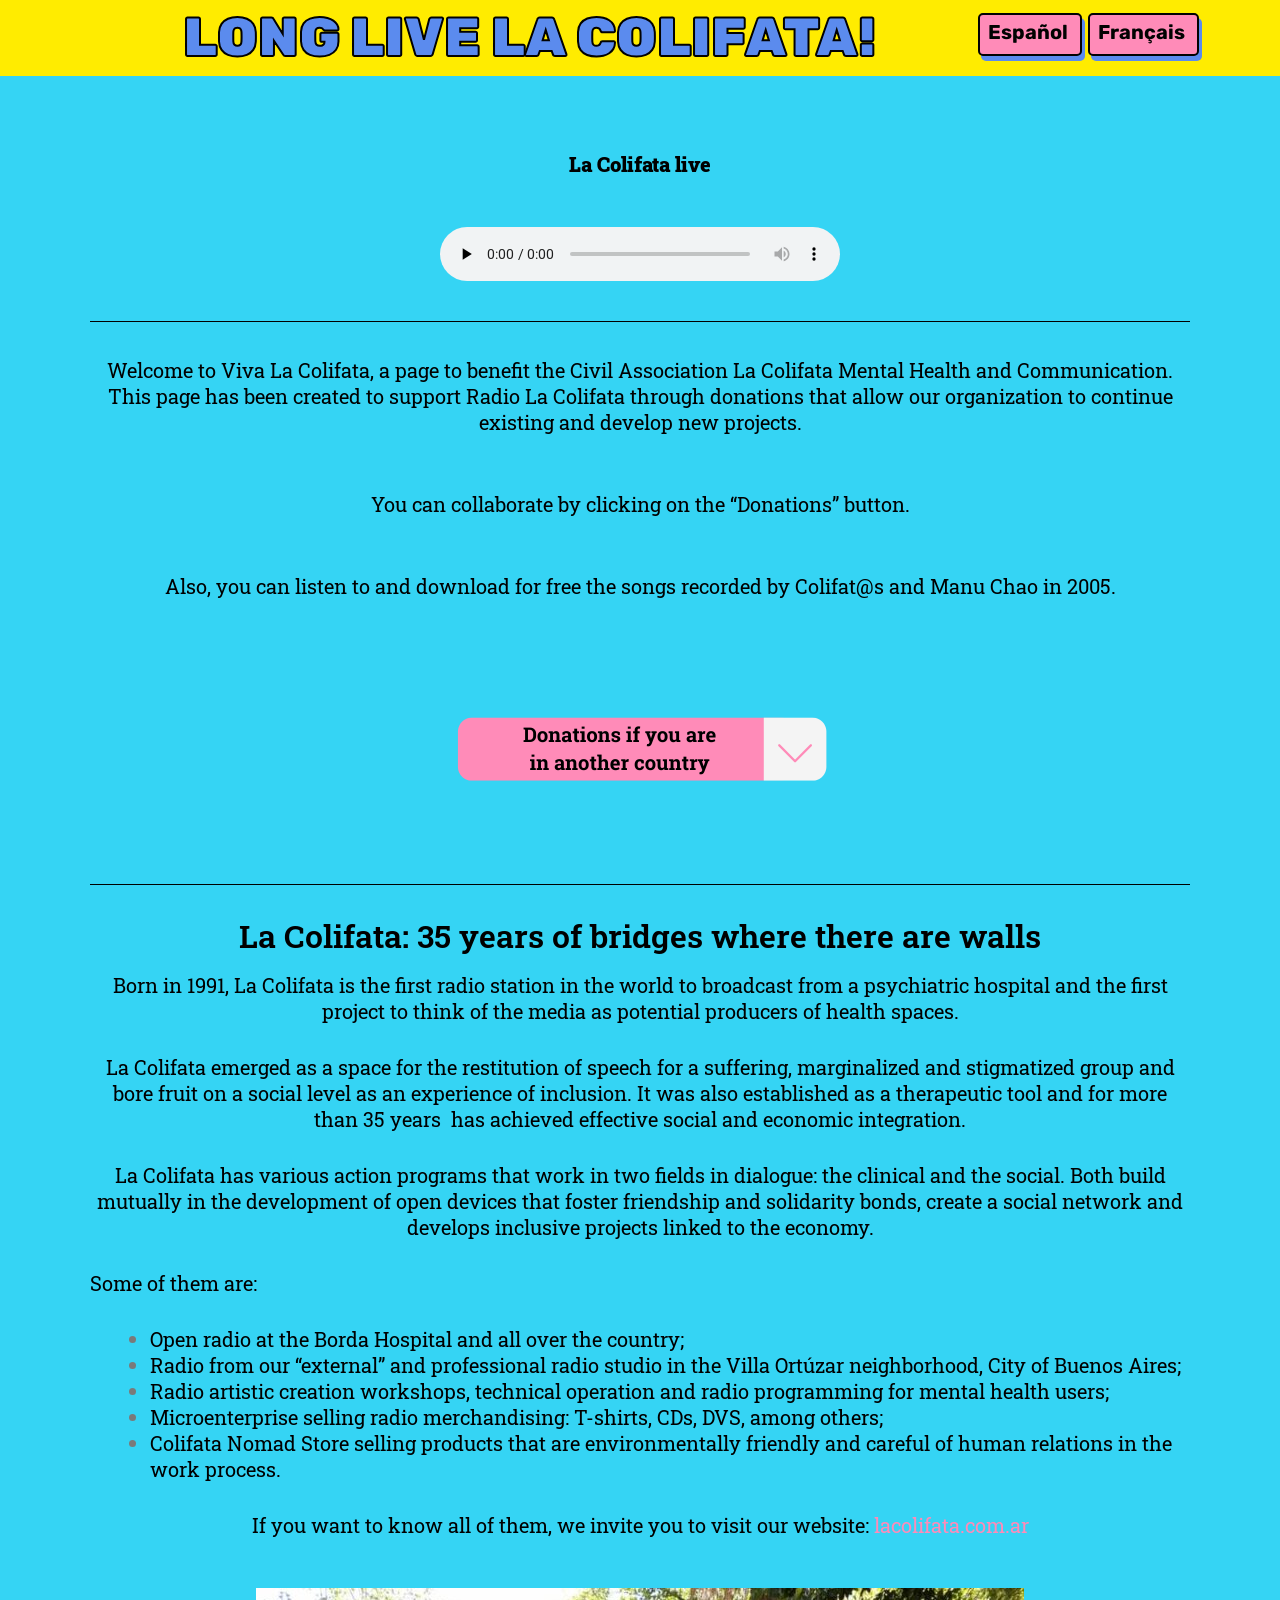
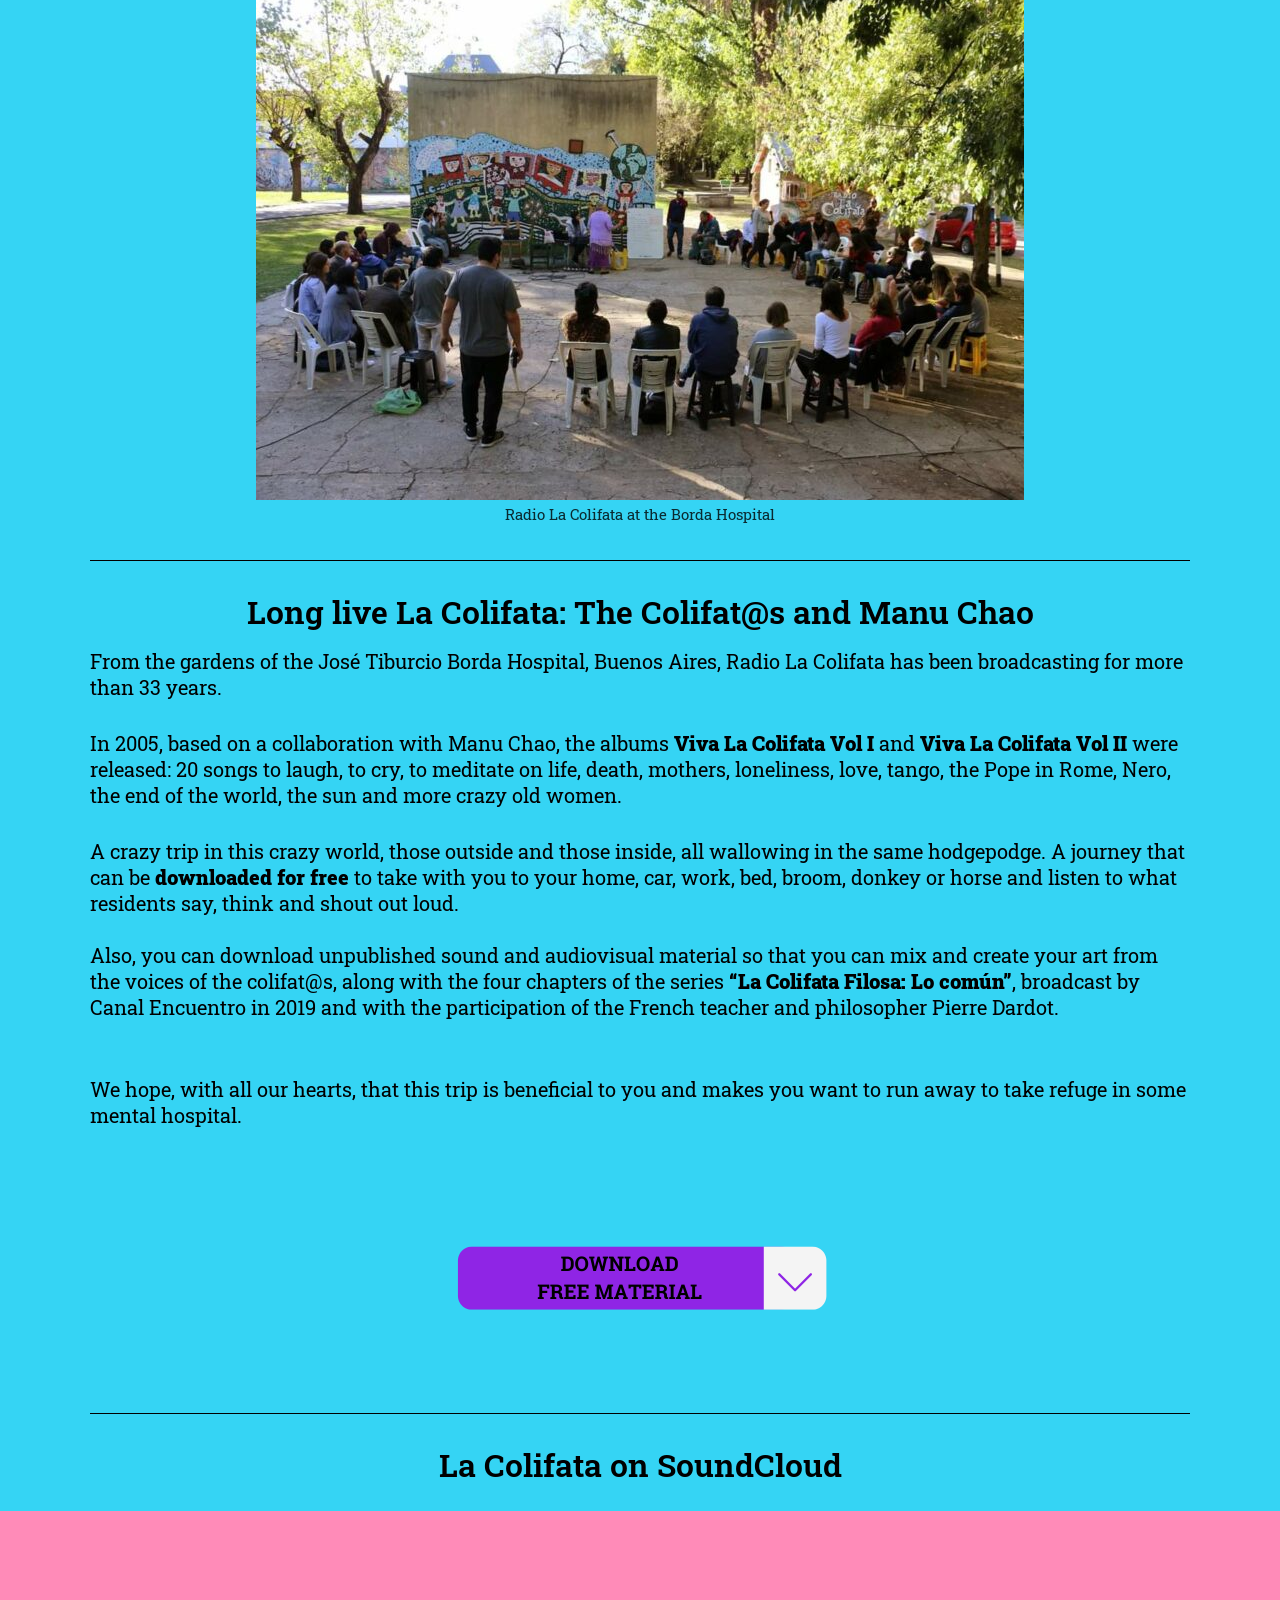
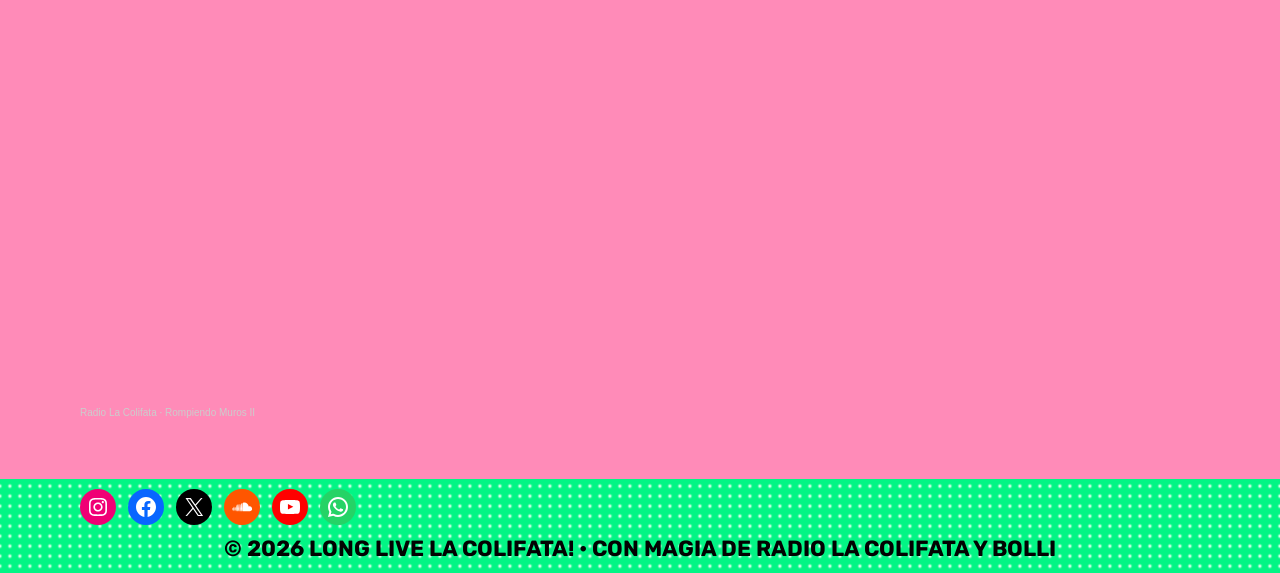
<file: en/index.html>
<!doctype html>
<html lang="en-US">
  <head>
    <meta charset="UTF-8" />
    <title>Long live La Colifata! &#8211; La Colifata radio</title>
    <meta
      name="description"
      content="Support Radio La Colifata with donations, listen to the radio, and download free material from this multilingual site."
    />
    <meta property="og:type" content="website" />
    <meta
      property="og:title"
      content="Long live La Colifata! – La Colifata radio"
    />
    <meta
      property="og:description"
      content="Support Radio La Colifata with donations, listen to the radio, and download free material from this multilingual site."
    />
    <meta property="og:url" content="https://vivalacolifata.org/en/" />
    <meta
      property="og:image"
      content="https://vivalacolifata.org/wp-content/uploads/2024/02/cropped-vivalacolifata_logo.png"
    />
    <meta name="twitter:card" content="summary_large_image" />
    <meta
      name="twitter:title"
      content="Long live La Colifata! – La Colifata radio"
    />
    <meta
      name="twitter:description"
      content="Support Radio La Colifata with donations, listen to the radio, and download free material from this multilingual site."
    />
    <meta
      name="twitter:image"
      content="https://vivalacolifata.org/wp-content/uploads/2024/02/cropped-vivalacolifata_logo.png"
    />
    <meta name="robots" content="max-image-preview:large" />
    <link rel="alternate" href="https://vivalacolifata.org/" hreflang="es" />
    <link rel="alternate" href="https://vivalacolifata.org/fr/" hreflang="fr" />
    <link rel="alternate" href="https://vivalacolifata.org/en/" hreflang="en" />
    <link rel="dns-prefetch" href="https://fonts.googleapis.com/" />
    <link href="https://fonts.gstatic.com" crossorigin rel="preconnect" />
    <style id="wp-img-auto-sizes-contain-inline-css">
      img:is([sizes="auto" i], [sizes^="auto," i]) {
        contain-intrinsic-size: 3000px 1500px;
      }
      /*# sourceURL=wp-img-auto-sizes-contain-inline-css */
    </style>
    <link
      rel="stylesheet"
      id="lalita-default-fonts-css"
      href="https://fonts.googleapis.com/css?family=Roboto:100,300,regular,500,700,900|Rubik:300,regular,500,700,900"
      media="all"
    />
    <link
      rel="stylesheet"
      id="lalita-fonts-css"
      href="https://fonts.googleapis.com/css?family=Passion+One:regular,700,900"
      media="all"
    />
    <style id="classic-theme-styles-inline-css">
      /*! This file is auto-generated */
      .wp-block-button__link {
        color: #fff;
        background-color: #32373c;
        border-radius: 9999px;
        box-shadow: none;
        text-decoration: none;
        padding: calc(0.667em + 2px) calc(1.333em + 2px);
        font-size: 1.125em;
      }
      .wp-block-file__button {
        background: #32373c;
        color: #fff;
        text-decoration: none;
      }
      /*# sourceURL=/wp-includes/css/classic-themes.min.css */
    </style>

    <style id="global-styles-inline-css">
      :root {
        --wp--preset--aspect-ratio--square: 1;
        --wp--preset--aspect-ratio--4-3: 4/3;
        --wp--preset--aspect-ratio--3-4: 3/4;
        --wp--preset--aspect-ratio--3-2: 3/2;
        --wp--preset--aspect-ratio--2-3: 2/3;
        --wp--preset--aspect-ratio--16-9: 16/9;
        --wp--preset--aspect-ratio--9-16: 9/16;
        --wp--preset--color--black: #000000;
        --wp--preset--color--cyan-bluish-gray: #abb8c3;
        --wp--preset--color--white: #ffffff;
        --wp--preset--color--pale-pink: #f78da7;
        --wp--preset--color--vivid-red: #cf2e2e;
        --wp--preset--color--luminous-vivid-orange: #ff6900;
        --wp--preset--color--luminous-vivid-amber: #fcb900;
        --wp--preset--color--light-green-cyan: #7bdcb5;
        --wp--preset--color--vivid-green-cyan: #00d084;
        --wp--preset--color--pale-cyan-blue: #8ed1fc;
        --wp--preset--color--vivid-cyan-blue: #0693e3;
        --wp--preset--color--vivid-purple: #9b51e0;
        --wp--preset--gradient--vivid-cyan-blue-to-vivid-purple: linear-gradient(
          135deg,
          rgb(6, 147, 227) 0%,
          rgb(155, 81, 224) 100%
        );
        --wp--preset--gradient--light-green-cyan-to-vivid-green-cyan: linear-gradient(
          135deg,
          rgb(122, 220, 180) 0%,
          rgb(0, 208, 130) 100%
        );
        --wp--preset--gradient--luminous-vivid-amber-to-luminous-vivid-orange: linear-gradient(
          135deg,
          rgb(252, 185, 0) 0%,
          rgb(255, 105, 0) 100%
        );
        --wp--preset--gradient--luminous-vivid-orange-to-vivid-red: linear-gradient(
          135deg,
          rgb(255, 105, 0) 0%,
          rgb(207, 46, 46) 100%
        );
        --wp--preset--gradient--very-light-gray-to-cyan-bluish-gray: linear-gradient(
          135deg,
          rgb(238, 238, 238) 0%,
          rgb(169, 184, 195) 100%
        );
        --wp--preset--gradient--cool-to-warm-spectrum: linear-gradient(
          135deg,
          rgb(74, 234, 220) 0%,
          rgb(151, 120, 209) 20%,
          rgb(207, 42, 186) 40%,
          rgb(238, 44, 130) 60%,
          rgb(251, 105, 98) 80%,
          rgb(254, 248, 76) 100%
        );
        --wp--preset--gradient--blush-light-purple: linear-gradient(
          135deg,
          rgb(255, 206, 236) 0%,
          rgb(152, 150, 240) 100%
        );
        --wp--preset--gradient--blush-bordeaux: linear-gradient(
          135deg,
          rgb(254, 205, 165) 0%,
          rgb(254, 45, 45) 50%,
          rgb(107, 0, 62) 100%
        );
        --wp--preset--gradient--luminous-dusk: linear-gradient(
          135deg,
          rgb(255, 203, 112) 0%,
          rgb(199, 81, 192) 50%,
          rgb(65, 88, 208) 100%
        );
        --wp--preset--gradient--pale-ocean: linear-gradient(
          135deg,
          rgb(255, 245, 203) 0%,
          rgb(182, 227, 212) 50%,
          rgb(51, 167, 181) 100%
        );
        --wp--preset--gradient--electric-grass: linear-gradient(
          135deg,
          rgb(202, 248, 128) 0%,
          rgb(113, 206, 126) 100%
        );
        --wp--preset--gradient--midnight: linear-gradient(
          135deg,
          rgb(2, 3, 129) 0%,
          rgb(40, 116, 252) 100%
        );
        --wp--preset--font-size--small: 13px;
        --wp--preset--font-size--medium: 20px;
        --wp--preset--font-size--large: 36px;
        --wp--preset--font-size--x-large: 42px;
        --wp--preset--spacing--20: 0.44rem;
        --wp--preset--spacing--30: 0.67rem;
        --wp--preset--spacing--40: 1rem;
        --wp--preset--spacing--50: 1.5rem;
        --wp--preset--spacing--60: 2.25rem;
        --wp--preset--spacing--70: 3.38rem;
        --wp--preset--spacing--80: 5.06rem;
        --wp--preset--shadow--natural: 6px 6px 9px rgba(0, 0, 0, 0.2);
        --wp--preset--shadow--deep: 12px 12px 50px rgba(0, 0, 0, 0.4);
        --wp--preset--shadow--sharp: 6px 6px 0px rgba(0, 0, 0, 0.2);
        --wp--preset--shadow--outlined:
          6px 6px 0px -3px rgb(255, 255, 255), 6px 6px rgb(0, 0, 0);
        --wp--preset--shadow--crisp: 6px 6px 0px rgb(0, 0, 0);
      }
      :where(body) {
        margin: 0;
      }
      :where(.is-layout-flex) {
        gap: 0.5em;
      }
      :where(.is-layout-grid) {
        gap: 0.5em;
      }
      body .is-layout-flex {
        display: flex;
      }
      .is-layout-flex {
        flex-wrap: wrap;
        align-items: center;
      }
      .is-layout-flex > :is(*, div) {
        margin: 0;
      }
      body .is-layout-grid {
        display: grid;
      }
      .is-layout-grid > :is(*, div) {
        margin: 0;
      }
      body {
        padding-top: 0px;
        padding-right: 0px;
        padding-bottom: 0px;
        padding-left: 0px;
      }
      :root :where(.wp-element-button, .wp-block-button__link) {
        background-color: #32373c;
        border-width: 0;
        color: #fff;
        font-family: inherit;
        font-size: inherit;
        font-style: inherit;
        font-weight: inherit;
        letter-spacing: inherit;
        line-height: inherit;
        padding-top: calc(0.667em + 2px);
        padding-right: calc(1.333em + 2px);
        padding-bottom: calc(0.667em + 2px);
        padding-left: calc(1.333em + 2px);
        text-decoration: none;
        text-transform: inherit;
      }
      .has-black-color {
        color: var(--wp--preset--color--black) !important;
      }
      .has-cyan-bluish-gray-color {
        color: var(--wp--preset--color--cyan-bluish-gray) !important;
      }
      .has-white-color {
        color: var(--wp--preset--color--white) !important;
      }
      .has-pale-pink-color {
        color: var(--wp--preset--color--pale-pink) !important;
      }
      .has-vivid-red-color {
        color: var(--wp--preset--color--vivid-red) !important;
      }
      .has-luminous-vivid-orange-color {
        color: var(--wp--preset--color--luminous-vivid-orange) !important;
      }
      .has-luminous-vivid-amber-color {
        color: var(--wp--preset--color--luminous-vivid-amber) !important;
      }
      .has-light-green-cyan-color {
        color: var(--wp--preset--color--light-green-cyan) !important;
      }
      .has-vivid-green-cyan-color {
        color: var(--wp--preset--color--vivid-green-cyan) !important;
      }
      .has-pale-cyan-blue-color {
        color: var(--wp--preset--color--pale-cyan-blue) !important;
      }
      .has-vivid-cyan-blue-color {
        color: var(--wp--preset--color--vivid-cyan-blue) !important;
      }
      .has-vivid-purple-color {
        color: var(--wp--preset--color--vivid-purple) !important;
      }
      .has-black-background-color {
        background-color: var(--wp--preset--color--black) !important;
      }
      .has-cyan-bluish-gray-background-color {
        background-color: var(--wp--preset--color--cyan-bluish-gray) !important;
      }
      .has-white-background-color {
        background-color: var(--wp--preset--color--white) !important;
      }
      .has-pale-pink-background-color {
        background-color: var(--wp--preset--color--pale-pink) !important;
      }
      .has-vivid-red-background-color {
        background-color: var(--wp--preset--color--vivid-red) !important;
      }
      .has-luminous-vivid-orange-background-color {
        background-color: var(
          --wp--preset--color--luminous-vivid-orange
        ) !important;
      }
      .has-luminous-vivid-amber-background-color {
        background-color: var(
          --wp--preset--color--luminous-vivid-amber
        ) !important;
      }
      .has-light-green-cyan-background-color {
        background-color: var(--wp--preset--color--light-green-cyan) !important;
      }
      .has-vivid-green-cyan-background-color {
        background-color: var(--wp--preset--color--vivid-green-cyan) !important;
      }
      .has-pale-cyan-blue-background-color {
        background-color: var(--wp--preset--color--pale-cyan-blue) !important;
      }
      .has-vivid-cyan-blue-background-color {
        background-color: var(--wp--preset--color--vivid-cyan-blue) !important;
      }
      .has-vivid-purple-background-color {
        background-color: var(--wp--preset--color--vivid-purple) !important;
      }
      .has-black-border-color {
        border-color: var(--wp--preset--color--black) !important;
      }
      .has-cyan-bluish-gray-border-color {
        border-color: var(--wp--preset--color--cyan-bluish-gray) !important;
      }
      .has-white-border-color {
        border-color: var(--wp--preset--color--white) !important;
      }
      .has-pale-pink-border-color {
        border-color: var(--wp--preset--color--pale-pink) !important;
      }
      .has-vivid-red-border-color {
        border-color: var(--wp--preset--color--vivid-red) !important;
      }
      .has-luminous-vivid-orange-border-color {
        border-color: var(
          --wp--preset--color--luminous-vivid-orange
        ) !important;
      }
      .has-luminous-vivid-amber-border-color {
        border-color: var(--wp--preset--color--luminous-vivid-amber) !important;
      }
      .has-light-green-cyan-border-color {
        border-color: var(--wp--preset--color--light-green-cyan) !important;
      }
      .has-vivid-green-cyan-border-color {
        border-color: var(--wp--preset--color--vivid-green-cyan) !important;
      }
      .has-pale-cyan-blue-border-color {
        border-color: var(--wp--preset--color--pale-cyan-blue) !important;
      }
      .has-vivid-cyan-blue-border-color {
        border-color: var(--wp--preset--color--vivid-cyan-blue) !important;
      }
      .has-vivid-purple-border-color {
        border-color: var(--wp--preset--color--vivid-purple) !important;
      }
      .has-vivid-cyan-blue-to-vivid-purple-gradient-background {
        background: var(
          --wp--preset--gradient--vivid-cyan-blue-to-vivid-purple
        ) !important;
      }
      .has-light-green-cyan-to-vivid-green-cyan-gradient-background {
        background: var(
          --wp--preset--gradient--light-green-cyan-to-vivid-green-cyan
        ) !important;
      }
      .has-luminous-vivid-amber-to-luminous-vivid-orange-gradient-background {
        background: var(
          --wp--preset--gradient--luminous-vivid-amber-to-luminous-vivid-orange
        ) !important;
      }
      .has-luminous-vivid-orange-to-vivid-red-gradient-background {
        background: var(
          --wp--preset--gradient--luminous-vivid-orange-to-vivid-red
        ) !important;
      }
      .has-very-light-gray-to-cyan-bluish-gray-gradient-background {
        background: var(
          --wp--preset--gradient--very-light-gray-to-cyan-bluish-gray
        ) !important;
      }
      .has-cool-to-warm-spectrum-gradient-background {
        background: var(
          --wp--preset--gradient--cool-to-warm-spectrum
        ) !important;
      }
      .has-blush-light-purple-gradient-background {
        background: var(--wp--preset--gradient--blush-light-purple) !important;
      }
      .has-blush-bordeaux-gradient-background {
        background: var(--wp--preset--gradient--blush-bordeaux) !important;
      }
      .has-luminous-dusk-gradient-background {
        background: var(--wp--preset--gradient--luminous-dusk) !important;
      }
      .has-pale-ocean-gradient-background {
        background: var(--wp--preset--gradient--pale-ocean) !important;
      }
      .has-electric-grass-gradient-background {
        background: var(--wp--preset--gradient--electric-grass) !important;
      }
      .has-midnight-gradient-background {
        background: var(--wp--preset--gradient--midnight) !important;
      }
      .has-small-font-size {
        font-size: var(--wp--preset--font-size--small) !important;
      }
      .has-medium-font-size {
        font-size: var(--wp--preset--font-size--medium) !important;
      }
      .has-large-font-size {
        font-size: var(--wp--preset--font-size--large) !important;
      }
      .has-x-large-font-size {
        font-size: var(--wp--preset--font-size--x-large) !important;
      }
      /*# sourceURL=global-styles-inline-css */
    </style>

    <link
      rel="stylesheet"
      id="lalita-style-grid-css"
      href="../wp-content/themes/lalita/css/unsemantic-grid.min.css%3Fver=1.4.3.css"
      media="all"
    />
    <link
      rel="stylesheet"
      id="lalita-style-css"
      href="../wp-content/themes/lalita/style.min.css%3Fver=1.4.3.css"
      media="all"
    />
    <link
      rel="stylesheet"
      id="lalita-mobile-style-css"
      href="../wp-content/themes/lalita/css/mobile.min.css%3Fver=1.4.3.css"
      media="all"
    />
    <link
      rel="stylesheet"
      id="lalita-child-css"
      href="../wp-content/themes/madhura/style.css%3Fver=1710981336.css"
      media="all"
    />
    <style id="lalita-child-inline-css">
      body {
        color: #ffffff;
      }
      a,
      a:visited {
        color: #ff8bb8;
        text-decoration: none;
      }
      a:hover,
      a:focus,
      a:active {
        color: #02f585;
        text-decoration: none;
      }
      body .grid-container {
        max-width: 2000px;
      }
      body,
      button,
      input,
      select,
      textarea {
        font-family: "Passion One", display;
        font-size: 20px;
      }
      .top-bar {
        font-family: "Rubik";
      }
      .main-title {
        font-family: "Rubik";
      }
      .page-header-blog-content h2 {
        font-family: "Rubik";
      }
      .page-header-blog-content p {
        font-family: "Roboto";
      }
      .main-navigation a,
      .menu-toggle {
        font-family: "Rubik";
      }
      .main-navigation .main-nav ul ul li a {
        font-size: 17px;
      }
      .widget-title,
      .sidebar .widget h2,
      .footer-widgets h2 {
        font-family: "Rubik";
      }
      button:not(.menu-toggle),
      html input[type="button"],
      input[type="reset"],
      input[type="submit"],
      .button,
      .button:visited {
        font-family: "Rubik";
      }
      .site-info {
        font-family: "Rubik";
      }
      .lalita-side-left-content {
        font-family: "Rubik";
      }
      .lalita-side-left-content svg {
        max-width: 30px;
        height: 30px;
      }
      .top-bar .lalita-socials-list svg {
        max-width: 25px;
        height: 25px;
      }
      @media (max-width: 768px) {
        .main-title {
          font-size: 25px;
        }
        h1 {
          font-size: 30px;
        }
        h2 {
          font-size: 25px;
        }
      }
      .top-bar {
        background-color: #02f585;
        color: #020202;
      }
      .top-bar a,
      .top-bar a:visited {
        color: #020202;
      }
      .top-bar a:hover {
        color: #020202;
      }
      .site-header,
      .transparent-header.nav-below-header .site-header {
        background-color: #ffec00;
        color: #020202;
      }
      .site-header a,
      .site-header a:visited {
        color: #020202;
      }
      .site-header a:hover {
        color: #020202;
      }
      .main-title a,
      .main-title a:hover,
      .main-title a:visited {
        color: #5b8bee;
      }
      .site-description {
        color: #020202;
      }
      .main-navigation,
      .main-navigation ul ul,
      .transparent-header .main-navigation.is_stuck {
        background-color: #ffec00;
      }
      .main-navigation .main-nav ul li a,
      .menu-toggle {
        color: #020202;
      }
      .navigation-effect-styleb
        #site-navigation
        .main-nav
        ul
        li.menu-item
        a::before,
      .navigation-effect-styleb
        #site-navigation
        .main-nav
        ul
        li.menu-item
        a::after,
      .navigation-effect-stylec
        #site-navigation
        .main-nav
        ul
        li.menu-item
        a::before,
      .navigation-effect-stylec
        #site-navigation
        .main-nav
        ul
        li.menu-item
        a::after {
        background-color: #020202;
      }
      .main-navigation .main-nav ul li:hover > a,
      .main-navigation .main-nav ul li:focus > a,
      .main-navigation .main-nav ul li.sfHover > a {
        color: #020202;
      }
      .navigation-effect-styleb
        #site-navigation
        .main-nav
        ul
        li.menu-item
        a:hover::before,
      .navigation-effect-styleb
        #site-navigation
        .main-nav
        ul
        li.menu-item
        a:hover::after,
      .navigation-effect-stylec
        #site-navigation
        .main-nav
        ul
        li.menu-item
        a:hover::before,
      .navigation-effect-stylec
        #site-navigation
        .main-nav
        ul
        li.menu-item
        a:hover::after {
        background-color: #020202;
      }
      button.menu-toggle:hover,
      button.menu-toggle:focus,
      .main-navigation .mobile-bar-items a,
      .main-navigation .mobile-bar-items a:hover,
      .main-navigation .mobile-bar-items a:focus {
        color: #020202;
      }
      .inside-navigation .search-form input[type="search"]:focus {
        color: #020202;
      }
      .main-navigation ul ul {
        background-color: #ffec00;
      }
      .main-navigation .main-nav ul ul li a {
        color: #ffffff;
      }
      .main-navigation .main-nav ul ul li:hover > a,
      .main-navigation .main-nav ul ul li:focus > a,
      .main-navigation .main-nav ul ul li.sfHover > a {
        color: #020202;
      }
      .page-header-blog {
        background-color: #020202;
      }
      .page-header-blog-content h2 {
        color: #ffec00;
        text-shadow: 0px 0px 12px rgba(255, 255, 255, 0);
      }
      .page-header-blog-content p {
        color: #ffffff;
      }
      .page-header-blog-content a.button {
        color: #020202;
      }
      .page-header-blog-content a.button {
        background-color: #ff8bb8;
      }
      .page-header-blog-content a.button:hover {
        color: #020202;
      }
      .page-header-blog-content a.button:hover {
        background-color: #02f585;
      }
      .sidebar .widget {
        color: #020202;
        background-color: #ff8bb8;
      }
      .sidebar .widget a,
      .sidebar .widget a:visited {
        color: #ffec00;
      }
      .sidebar .widget a:hover {
        color: #020202;
      }
      .sidebar .widget .widget-title,
      .sidebar .widget h2 {
        color: #020202;
      }
      .footer-widgets {
        color: #020202;
        background-color: #ff8bb8;
      }
      .footer-widgets h1,
      .footer-widgets h2,
      .footer-widgets h3 {
        color: #020202;
      }
      .footer-widgets a,
      .footer-widgets a:visited {
        color: #ffec00;
      }
      .footer-widgets a:hover {
        color: #020202;
      }
      .footer-widgets .widget-title,
      .footer-widgets h2 {
        color: #020202;
      }
      .site-info {
        color: #020202;
        background-color: #02f585;
      }
      .site-info a,
      .site-info a:visited {
        color: #020202;
      }
      .site-info a:hover {
        color: #020202;
      }
      input[type="text"],
      input[type="email"],
      input[type="url"],
      input[type="password"],
      input[type="search"],
      input[type="tel"],
      input[type="number"],
      textarea,
      select {
        color: #ffffff;
        background-color: #020202;
        border-color: #020202;
      }
      input[type="text"]:focus,
      input[type="email"]:focus,
      input[type="url"]:focus,
      input[type="password"]:focus,
      input[type="search"]:focus,
      input[type="tel"]:focus,
      input[type="number"]:focus,
      textarea:focus,
      select:focus {
        color: #020202;
        background-color: #ffeb02;
        border-color: #020202;
      }
      button,
      html input[type="button"],
      input[type="reset"],
      input[type="submit"],
      a.button,
      a.button:visited,
      header .main-navigation .main-nav ul li a.wpkoi-nav-btn {
        color: #020202;
        background-color: #ff8bb8;
      }
      button:hover,
      html input[type="button"]:hover,
      input[type="reset"]:hover,
      input[type="submit"]:hover,
      a.button:hover,
      button:focus,
      html input[type="button"]:focus,
      input[type="reset"]:focus,
      input[type="submit"]:focus,
      a.button:focus,
      header .main-navigation .main-nav ul li a.wpkoi-nav-btn:hover {
        color: #020202;
        background-color: #02f585;
      }
      .lalita-back-to-top,
      .lalita-back-to-top:visited {
        background-color: #ff8bb8;
        color: #020202;
      }
      .lalita-back-to-top:hover,
      .lalita-back-to-top:focus {
        background-color: #02f585;
        color: #020202;
      }
      .lalita-side-left-content .lalita-side-left-socials ul,
      .lalita-side-left-content .lalita-side-left-text {
        color: #020202;
        background-color: #02f585;
      }
      .lalita-side-left-content a {
        color: #020202;
      }
      .lalita-side-left-content a svg {
        fill: #020202;
      }
      .top-bar .lalita-socials-list a svg {
        fill: #020202;
      }
      .lalita-side-left-content a:hover {
        color: #020202;
      }
      .lalita-side-left-content a:hover svg {
        fill: #020202;
      }
      .top-bar .lalita-socials-list a:hover svg {
        fill: #020202;
      }
      @media (min-width: 768px) {
        .transparent-header .site-header {
          width: calc(100% - 0px - 0px) !important;
        }
      }
      @media (max-width: 768px) {
        .separate-containers .inside-article,
        .separate-containers .comments-area,
        .separate-containers .page-header,
        .separate-containers .paging-navigation,
        .one-container .site-content,
        .inside-page-header {
          padding: 15px;
        }
      }
      .nav-float-right .is_stuck.main-navigation {
        width: calc(100% - 0px - 0px) !important;
      }
      @media (max-width: 768px) {
        body {
          padding: 0px;
        }
      }
      .main-navigation ul ul {
        top: auto;
      }
      .inside-navigation .search-form,
      .inside-navigation .search-form input {
        height: 100%;
      }
      .rtl .menu-item-has-children .dropdown-menu-toggle {
        padding-left: 10px;
      }
      .rtl .main-navigation .main-nav ul li.menu-item-has-children > a {
        padding-right: 10px;
      }
      .madhura-nav-style .main-navigation .main-nav ul li:before {
        background: #ff8bb8;
        box-shadow: 3px 5px 0px 0px #5b8bee;
      }
      .madhura-nav-style .main-navigation .main-nav ul li:hover:before {
        background: #02f585;
      }
      .madhura-scrollbar-style::-webkit-scrollbar-thumb {
        background: #ff8bb8;
      }
      .madhura-scrollbar-style::-webkit-scrollbar-thumb:hover {
        background: #02f585;
      }
      /*# sourceURL=lalita-child-inline-css */
    </style>
    <link
      rel="stylesheet"
      id="elementor-frontend-css"
      href="../wp-content/plugins/elementor/assets/css/frontend.min.css%3Fver=3.25.11.css"
      media="all"
    />
    <link
      rel="stylesheet"
      id="elementor-post-6-css"
      href="../wp-content/uploads/elementor/css/post-6.css%3Fver=1734288311.css"
      media="all"
    />
    <link
      rel="stylesheet"
      id="widget-text-editor-css"
      href="../wp-content/plugins/elementor/assets/css/widget-text-editor.min.css%3Fver=3.25.11.css"
      media="all"
    />
    <link
      rel="stylesheet"
      id="widget-divider-css"
      href="../wp-content/plugins/elementor/assets/css/widget-divider.min.css%3Fver=3.25.11.css"
      media="all"
    />
    <link
      rel="stylesheet"
      id="widget-image-css"
      href="../wp-content/plugins/elementor/assets/css/widget-image.min.css%3Fver=3.25.11.css"
      media="all"
    />
    <link
      rel="stylesheet"
      id="widget-heading-css"
      href="../wp-content/plugins/elementor/assets/css/widget-heading.min.css%3Fver=3.25.11.css"
      media="all"
    />
    <link
      rel="stylesheet"
      id="elementor-post-139-css"
      href="../wp-content/uploads/elementor/css/post-139.css%3Fver=1785771433.css"
      media="all"
    />
    <link
      rel="stylesheet"
      id="google-fonts-1-css"
      href="https://fonts.googleapis.com/css?family=Autour+One:100,100italic,200,200italic,300,300italic,400,400italic,500,500italic,600,600italic,700,700italic,800,800italic,900,900italic%7CRock+Salt:100,100italic,200,200italic,300,300italic,400,400italic,500,500italic,600,600italic,700,700italic,800,800italic,900,900italic%7CRoboto:100,100italic,200,200italic,300,300italic,400,400italic,500,500italic,600,600italic,700,700italic,800,800italic,900,900italic%7CRoboto+Slab:100,100italic,200,200italic,300,300italic,400,400italic,500,500italic,600,600italic,700,700italic,800,800italic,900,900italic&#038;display=swap&#038;ver=7.0.3"
      media="all"
    />
    <link rel="preconnect" href="https://fonts.gstatic.com/" crossorigin />
    <link rel="canonical" href="https://vivalacolifata.org/en/" />
    <meta name="viewport" content="width=device-width, initial-scale=1" />
    <style>
      .e-con.e-parent:nth-of-type(n + 4):not(.e-lazyloaded):not(.e-no-lazyload),
      .e-con.e-parent:nth-of-type(n + 4):not(.e-lazyloaded):not(.e-no-lazyload)
        * {
        background-image: none !important;
      }
      @media screen and (max-height: 1024px) {
        .e-con.e-parent:nth-of-type(n + 3):not(.e-lazyloaded):not(
            .e-no-lazyload
          ),
        .e-con.e-parent:nth-of-type(n + 3):not(.e-lazyloaded):not(
            .e-no-lazyload
          )
          * {
          background-image: none !important;
        }
      }
      @media screen and (max-height: 640px) {
        .e-con.e-parent:nth-of-type(n + 2):not(.e-lazyloaded):not(
            .e-no-lazyload
          ),
        .e-con.e-parent:nth-of-type(n + 2):not(.e-lazyloaded):not(
            .e-no-lazyload
          )
          * {
          background-image: none !important;
        }
      }
    </style>
    <style id="custom-background-css">
      body.custom-background {
        background-color: #35d4f4;
      }
    </style>
    <link
      rel="icon"
      href="../wp-content/uploads/2024/02/cropped-vivalacolifata_logo-150x149.png"
      sizes="32x32"
    />
    <link
      rel="icon"
      href="../wp-content/uploads/2024/02/cropped-vivalacolifata_logo.png"
      sizes="192x192"
    />
    <link
      rel="apple-touch-icon"
      href="../wp-content/uploads/2024/02/cropped-vivalacolifata_logo.png"
    />
    <meta
      name="msapplication-TileImage"
      content="https://vivalacolifata.org/wp-content/uploads/2024/02/cropped-vivalacolifata_logo.png"
    />
    <style id="wp-block-social-links-inline-css">
      .wp-block-social-links {
        background: none;
        box-sizing: border-box;
        margin-left: 0;
        padding-left: 0;
        padding-right: 0;
        text-indent: 0;
      }
      .wp-block-social-links .wp-social-link a,
      .wp-block-social-links .wp-social-link a:hover {
        border-bottom: 0;
        box-shadow: none;
        text-decoration: none;
      }
      .wp-block-social-links .wp-social-link svg {
        height: 1em;
        width: 1em;
      }
      .wp-block-social-links .wp-social-link span:not(.screen-reader-text) {
        font-size: 0.65em;
        margin-left: 0.5em;
        margin-right: 0.5em;
      }
      .wp-block-social-links.has-small-icon-size {
        font-size: 16px;
      }
      .wp-block-social-links,
      .wp-block-social-links.has-normal-icon-size {
        font-size: 24px;
      }
      .wp-block-social-links.has-large-icon-size {
        font-size: 36px;
      }
      .wp-block-social-links.has-huge-icon-size {
        font-size: 48px;
      }
      .wp-block-social-links.aligncenter {
        display: flex;
        justify-content: center;
      }
      .wp-block-social-links.alignright {
        justify-content: flex-end;
      }
      .wp-block-social-link {
        border-radius: 9999px;
        display: block;
      }
      @media not (prefers-reduced-motion) {
        .wp-block-social-link {
          transition: transform 0.1s ease;
        }
      }
      .wp-block-social-link {
        height: auto;
      }
      .wp-block-social-link a {
        align-items: center;
        display: flex;
        line-height: 0;
      }
      .wp-block-social-link:hover {
        transform: scale(1.1);
      }
      .wp-block-social-links .wp-block-social-link.wp-social-link {
        display: inline-block;
        margin: 0;
        padding: 0;
      }
      .wp-block-social-links
        .wp-block-social-link.wp-social-link
        .wp-block-social-link-anchor,
      .wp-block-social-links
        .wp-block-social-link.wp-social-link
        .wp-block-social-link-anchor
        svg,
      .wp-block-social-links
        .wp-block-social-link.wp-social-link
        .wp-block-social-link-anchor:active,
      .wp-block-social-links
        .wp-block-social-link.wp-social-link
        .wp-block-social-link-anchor:hover,
      .wp-block-social-links
        .wp-block-social-link.wp-social-link
        .wp-block-social-link-anchor:visited {
        fill: currentColor;
        color: currentColor;
      }
      :where(.wp-block-social-links:not(.is-style-logos-only)) .wp-social-link {
        background-color: #f0f0f0;
        color: #444;
      }
      :where(.wp-block-social-links:not(.is-style-logos-only))
        .wp-social-link-amazon {
        background-color: #f90;
        color: #fff;
      }
      :where(.wp-block-social-links:not(.is-style-logos-only))
        .wp-social-link-bandcamp {
        background-color: #1ea0c3;
        color: #fff;
      }
      :where(.wp-block-social-links:not(.is-style-logos-only))
        .wp-social-link-behance {
        background-color: #0757fe;
        color: #fff;
      }
      :where(.wp-block-social-links:not(.is-style-logos-only))
        .wp-social-link-bluesky {
        background-color: #0a7aff;
        color: #fff;
      }
      :where(.wp-block-social-links:not(.is-style-logos-only))
        .wp-social-link-codepen {
        background-color: #1e1f26;
        color: #fff;
      }
      :where(.wp-block-social-links:not(.is-style-logos-only))
        .wp-social-link-deviantart {
        background-color: #02e49b;
        color: #fff;
      }
      :where(.wp-block-social-links:not(.is-style-logos-only))
        .wp-social-link-discord {
        background-color: #5865f2;
        color: #fff;
      }
      :where(.wp-block-social-links:not(.is-style-logos-only))
        .wp-social-link-dribbble {
        background-color: #e94c89;
        color: #fff;
      }
      :where(.wp-block-social-links:not(.is-style-logos-only))
        .wp-social-link-dropbox {
        background-color: #4280ff;
        color: #fff;
      }
      :where(.wp-block-social-links:not(.is-style-logos-only))
        .wp-social-link-etsy {
        background-color: #f45800;
        color: #fff;
      }
      :where(.wp-block-social-links:not(.is-style-logos-only))
        .wp-social-link-facebook {
        background-color: #0866ff;
        color: #fff;
      }
      :where(.wp-block-social-links:not(.is-style-logos-only))
        .wp-social-link-fivehundredpx {
        background-color: #000;
        color: #fff;
      }
      :where(.wp-block-social-links:not(.is-style-logos-only))
        .wp-social-link-flickr {
        background-color: #0461dd;
        color: #fff;
      }
      :where(.wp-block-social-links:not(.is-style-logos-only))
        .wp-social-link-foursquare {
        background-color: #e65678;
        color: #fff;
      }
      :where(.wp-block-social-links:not(.is-style-logos-only))
        .wp-social-link-github {
        background-color: #24292d;
        color: #fff;
      }
      :where(.wp-block-social-links:not(.is-style-logos-only))
        .wp-social-link-goodreads {
        background-color: #eceadd;
        color: #382110;
      }
      :where(.wp-block-social-links:not(.is-style-logos-only))
        .wp-social-link-google {
        background-color: #ea4434;
        color: #fff;
      }
      :where(.wp-block-social-links:not(.is-style-logos-only))
        .wp-social-link-gravatar {
        background-color: #1d4fc4;
        color: #fff;
      }
      :where(.wp-block-social-links:not(.is-style-logos-only))
        .wp-social-link-instagram {
        background-color: #f00075;
        color: #fff;
      }
      :where(.wp-block-social-links:not(.is-style-logos-only))
        .wp-social-link-lastfm {
        background-color: #e21b24;
        color: #fff;
      }
      :where(.wp-block-social-links:not(.is-style-logos-only))
        .wp-social-link-linkedin {
        background-color: #0d66c2;
        color: #fff;
      }
      :where(.wp-block-social-links:not(.is-style-logos-only))
        .wp-social-link-mastodon {
        background-color: #3288d4;
        color: #fff;
      }
      :where(.wp-block-social-links:not(.is-style-logos-only))
        .wp-social-link-medium {
        background-color: #000;
        color: #fff;
      }
      :where(.wp-block-social-links:not(.is-style-logos-only))
        .wp-social-link-meetup {
        background-color: #f6405f;
        color: #fff;
      }
      :where(.wp-block-social-links:not(.is-style-logos-only))
        .wp-social-link-patreon {
        background-color: #000;
        color: #fff;
      }
      :where(.wp-block-social-links:not(.is-style-logos-only))
        .wp-social-link-pinterest {
        background-color: #e60122;
        color: #fff;
      }
      :where(.wp-block-social-links:not(.is-style-logos-only))
        .wp-social-link-pocket {
        background-color: #ef4155;
        color: #fff;
      }
      :where(.wp-block-social-links:not(.is-style-logos-only))
        .wp-social-link-reddit {
        background-color: #ff4500;
        color: #fff;
      }
      :where(.wp-block-social-links:not(.is-style-logos-only))
        .wp-social-link-skype {
        background-color: #0478d7;
        color: #fff;
      }
      :where(.wp-block-social-links:not(.is-style-logos-only))
        .wp-social-link-snapchat {
        stroke: #000;
        background-color: #fefc00;
        color: #fff;
      }
      :where(.wp-block-social-links:not(.is-style-logos-only))
        .wp-social-link-soundcloud {
        background-color: #ff5600;
        color: #fff;
      }
      :where(.wp-block-social-links:not(.is-style-logos-only))
        .wp-social-link-spotify {
        background-color: #1bd760;
        color: #fff;
      }
      :where(.wp-block-social-links:not(.is-style-logos-only))
        .wp-social-link-telegram {
        background-color: #2aabee;
        color: #fff;
      }
      :where(.wp-block-social-links:not(.is-style-logos-only))
        .wp-social-link-threads {
        background-color: #000;
        color: #fff;
      }
      :where(.wp-block-social-links:not(.is-style-logos-only))
        .wp-social-link-tiktok {
        background-color: #000;
        color: #fff;
      }
      :where(.wp-block-social-links:not(.is-style-logos-only))
        .wp-social-link-tumblr {
        background-color: #011835;
        color: #fff;
      }
      :where(.wp-block-social-links:not(.is-style-logos-only))
        .wp-social-link-twitch {
        background-color: #6440a4;
        color: #fff;
      }
      :where(.wp-block-social-links:not(.is-style-logos-only))
        .wp-social-link-twitter {
        background-color: #1da1f2;
        color: #fff;
      }
      :where(.wp-block-social-links:not(.is-style-logos-only))
        .wp-social-link-vimeo {
        background-color: #1eb7ea;
        color: #fff;
      }
      :where(.wp-block-social-links:not(.is-style-logos-only))
        .wp-social-link-vk {
        background-color: #4680c2;
        color: #fff;
      }
      :where(.wp-block-social-links:not(.is-style-logos-only))
        .wp-social-link-wordpress {
        background-color: #3499cd;
        color: #fff;
      }
      :where(.wp-block-social-links:not(.is-style-logos-only))
        .wp-social-link-whatsapp {
        background-color: #25d366;
        color: #fff;
      }
      :where(.wp-block-social-links:not(.is-style-logos-only))
        .wp-social-link-x {
        background-color: #000;
        color: #fff;
      }
      :where(.wp-block-social-links:not(.is-style-logos-only))
        .wp-social-link-yelp {
        background-color: #d32422;
        color: #fff;
      }
      :where(.wp-block-social-links:not(.is-style-logos-only))
        .wp-social-link-youtube {
        background-color: red;
        color: #fff;
      }
      :where(.wp-block-social-links.is-style-logos-only) .wp-social-link {
        background: none;
      }
      :where(.wp-block-social-links.is-style-logos-only) .wp-social-link svg {
        height: 1.25em;
        width: 1.25em;
      }
      :where(.wp-block-social-links.is-style-logos-only)
        .wp-social-link-amazon {
        color: #f90;
      }
      :where(.wp-block-social-links.is-style-logos-only)
        .wp-social-link-bandcamp {
        color: #1ea0c3;
      }
      :where(.wp-block-social-links.is-style-logos-only)
        .wp-social-link-behance {
        color: #0757fe;
      }
      :where(.wp-block-social-links.is-style-logos-only)
        .wp-social-link-bluesky {
        color: #0a7aff;
      }
      :where(.wp-block-social-links.is-style-logos-only)
        .wp-social-link-codepen {
        color: #1e1f26;
      }
      :where(.wp-block-social-links.is-style-logos-only)
        .wp-social-link-deviantart {
        color: #02e49b;
      }
      :where(.wp-block-social-links.is-style-logos-only)
        .wp-social-link-discord {
        color: #5865f2;
      }
      :where(.wp-block-social-links.is-style-logos-only)
        .wp-social-link-dribbble {
        color: #e94c89;
      }
      :where(.wp-block-social-links.is-style-logos-only)
        .wp-social-link-dropbox {
        color: #4280ff;
      }
      :where(.wp-block-social-links.is-style-logos-only) .wp-social-link-etsy {
        color: #f45800;
      }
      :where(.wp-block-social-links.is-style-logos-only)
        .wp-social-link-facebook {
        color: #0866ff;
      }
      :where(.wp-block-social-links.is-style-logos-only)
        .wp-social-link-fivehundredpx {
        color: #000;
      }
      :where(.wp-block-social-links.is-style-logos-only)
        .wp-social-link-flickr {
        color: #0461dd;
      }
      :where(.wp-block-social-links.is-style-logos-only)
        .wp-social-link-foursquare {
        color: #e65678;
      }
      :where(.wp-block-social-links.is-style-logos-only)
        .wp-social-link-github {
        color: #24292d;
      }
      :where(.wp-block-social-links.is-style-logos-only)
        .wp-social-link-goodreads {
        color: #382110;
      }
      :where(.wp-block-social-links.is-style-logos-only)
        .wp-social-link-google {
        color: #ea4434;
      }
      :where(.wp-block-social-links.is-style-logos-only)
        .wp-social-link-gravatar {
        color: #1d4fc4;
      }
      :where(.wp-block-social-links.is-style-logos-only)
        .wp-social-link-instagram {
        color: #f00075;
      }
      :where(.wp-block-social-links.is-style-logos-only)
        .wp-social-link-lastfm {
        color: #e21b24;
      }
      :where(.wp-block-social-links.is-style-logos-only)
        .wp-social-link-linkedin {
        color: #0d66c2;
      }
      :where(.wp-block-social-links.is-style-logos-only)
        .wp-social-link-mastodon {
        color: #3288d4;
      }
      :where(.wp-block-social-links.is-style-logos-only)
        .wp-social-link-medium {
        color: #000;
      }
      :where(.wp-block-social-links.is-style-logos-only)
        .wp-social-link-meetup {
        color: #f6405f;
      }
      :where(.wp-block-social-links.is-style-logos-only)
        .wp-social-link-patreon {
        color: #000;
      }
      :where(.wp-block-social-links.is-style-logos-only)
        .wp-social-link-pinterest {
        color: #e60122;
      }
      :where(.wp-block-social-links.is-style-logos-only)
        .wp-social-link-pocket {
        color: #ef4155;
      }
      :where(.wp-block-social-links.is-style-logos-only)
        .wp-social-link-reddit {
        color: #ff4500;
      }
      :where(.wp-block-social-links.is-style-logos-only) .wp-social-link-skype {
        color: #0478d7;
      }
      :where(.wp-block-social-links.is-style-logos-only)
        .wp-social-link-snapchat {
        stroke: #000;
        color: #fff;
      }
      :where(.wp-block-social-links.is-style-logos-only)
        .wp-social-link-soundcloud {
        color: #ff5600;
      }
      :where(.wp-block-social-links.is-style-logos-only)
        .wp-social-link-spotify {
        color: #1bd760;
      }
      :where(.wp-block-social-links.is-style-logos-only)
        .wp-social-link-telegram {
        color: #2aabee;
      }
      :where(.wp-block-social-links.is-style-logos-only)
        .wp-social-link-threads {
        color: #000;
      }
      :where(.wp-block-social-links.is-style-logos-only)
        .wp-social-link-tiktok {
        color: #000;
      }
      :where(.wp-block-social-links.is-style-logos-only)
        .wp-social-link-tumblr {
        color: #011835;
      }
      :where(.wp-block-social-links.is-style-logos-only)
        .wp-social-link-twitch {
        color: #6440a4;
      }
      :where(.wp-block-social-links.is-style-logos-only)
        .wp-social-link-twitter {
        color: #1da1f2;
      }
      :where(.wp-block-social-links.is-style-logos-only) .wp-social-link-vimeo {
        color: #1eb7ea;
      }
      :where(.wp-block-social-links.is-style-logos-only) .wp-social-link-vk {
        color: #4680c2;
      }
      :where(.wp-block-social-links.is-style-logos-only)
        .wp-social-link-whatsapp {
        color: #25d366;
      }
      :where(.wp-block-social-links.is-style-logos-only)
        .wp-social-link-wordpress {
        color: #3499cd;
      }
      :where(.wp-block-social-links.is-style-logos-only) .wp-social-link-x {
        color: #000;
      }
      :where(.wp-block-social-links.is-style-logos-only) .wp-social-link-yelp {
        color: #d32422;
      }
      :where(.wp-block-social-links.is-style-logos-only)
        .wp-social-link-youtube {
        color: red;
      }
      .wp-block-social-links.is-style-pill-shape .wp-social-link {
        width: auto;
      }
      :root :where(.wp-block-social-links .wp-social-link a) {
        padding: 0.25em;
      }
      :root
        :where(.wp-block-social-links.is-style-logos-only .wp-social-link a) {
        padding: 0;
      }
      :root
        :where(.wp-block-social-links.is-style-pill-shape .wp-social-link a) {
        padding-left: 0.6666666667em;
        padding-right: 0.6666666667em;
      }
      .wp-block-social-links:not(.has-icon-color):not(
          .has-icon-background-color
        )
        .wp-social-link-snapchat
        .wp-block-social-link-label {
        color: #000;
      }
      /*# sourceURL=https://vivalacolifata.org/wp-includes/blocks/social-links/style.min.css */
    </style>
  </head>

  <body
    itemtype="https://schema.org/WebPage"
    itemscope="itemscope"
    class="home wp-singular page-template-default page page-id-139 custom-background wp-embed-responsive wp-theme-lalita wp-child-theme-madhura madhura-title-stroke madhura-nav-style madhura-scrollbar-style madhura-top-bar-scroll madhura-top-bottom-bg no-sidebar nav-float-right fluid-header one-container active-footer-widgets-1 nav-aligned-right header-aligned-center dropdown-hover navigation-effect-none elementor-default elementor-kit-6 elementor-page elementor-page-139"
  >
    <header
      itemtype="https://schema.org/WPHeader"
      itemscope="itemscope"
      id="masthead"
      class="site-header"
      style="background-image: url()"
    >
      <div class="inside-header">
        <div class="header-content-h">
          <div class="site-branding">
            <p class="main-title" itemprop="headline">
              <a href="index.html" rel="home"> Long live La Colifata! </a>
            </p>
          </div>
          <nav
            itemtype="https://schema.org/SiteNavigationElement"
            itemscope="itemscope"
            id="site-navigation"
            class="main-navigation"
          >
            <div class="inside-navigation">
              <button
                class="menu-toggle"
                aria-controls="primary-menu"
                aria-expanded="false"
              >
                <span class="mobile-menu">Menu</span>
              </button>
              <div id="primary-menu" class="main-nav">
                <ul id="menu-english" class="menu sf-menu">
                  <li
                    id="menu-item-199"
                    class="menu-item menu-item-type-post_type menu-item-object-page menu-item-199"
                  >
                    <a href="../index.html">Español</a>
                  </li>
                  <li
                    id="menu-item-200"
                    class="menu-item menu-item-type-post_type menu-item-object-page menu-item-200"
                  >
                    <a href="../fr/index.html">Français</a>
                  </li>
                </ul>
              </div>
            </div>
            <!-- .inside-navigation -->
          </nav>
          <!-- #site-navigation -->
        </div>
        <!-- .header-content-h -->
      </div>
      <!-- .inside-header -->
    </header>
    <!-- #masthead -->

    <div id="page" class="hfeed site grid-container container grid-parent">
      <div id="content" class="site-content">
        <div
          id="primary"
          class="content-area grid-parent mobile-grid-100 grid-100 tablet-grid-100"
        >
          <main id="main" class="site-main">
            <article
              id="post-139"
              class="post-139 page type-page status-publish"
              itemtype="https://schema.org/CreativeWork"
              itemscope="itemscope"
            >
              <div class="inside-article">
                <header class="entry-header"></header>
                <!-- .entry-header -->

                <div class="entry-content" itemprop="text">
                  <div
                    data-elementor-type="wp-page"
                    data-elementor-id="139"
                    class="elementor elementor-139"
                  >
                    <div
                      class="elementor-element elementor-element-d11f37e e-flex e-con-boxed e-con e-parent"
                      data-id="d11f37e"
                      data-element_type="container"
                    >
                      <div class="e-con-inner">
                        <div
                          class="elementor-element elementor-element-142f4c7 elementor-widget elementor-widget-text-editor"
                          data-id="142f4c7"
                          data-element_type="widget"
                          data-widget_type="text-editor.default"
                        >
                          <div class="elementor-widget-container">
                            <p style="text-align: center">
                              <span style="color: #000000"
                                ><strong>La Colifata live</strong></span
                              >
                            </p>
                          </div>
                        </div>
                        <div
                          class="elementor-element elementor-element-5dddf4a elementor-widget elementor-widget-html"
                          data-id="5dddf4a"
                          data-element_type="widget"
                          data-widget_type="html.default"
                        >
                          <div class="elementor-widget-container">
                            <audio
                              id="stream"
                              controls
                              preload="none"
                              style="width: 400px"
                            >
                              <source
                                src="https://radios.solumedia.com/6076/stream?icy=http"
                              />
                            </audio>
                            <p id="stream-offline" role="status" style="text-align: center" hidden>
                              The radio is off the air right now. Please try again later.
                            </p>
                          </div>
                        </div>
                        <div
                          class="elementor-element elementor-element-2596882 elementor-widget-divider--view-line elementor-widget elementor-widget-divider"
                          data-id="2596882"
                          data-element_type="widget"
                          data-widget_type="divider.default"
                        >
                          <div class="elementor-widget-container">
                            <div class="elementor-divider">
                              <span class="elementor-divider-separator"> </span>
                            </div>
                          </div>
                        </div>
                        <div
                          class="elementor-element elementor-element-cd57e2b elementor-widget elementor-widget-text-editor"
                          data-id="cd57e2b"
                          data-element_type="widget"
                          data-widget_type="text-editor.default"
                        >
                          <div class="elementor-widget-container">
                            <p style="text-align: center">
                              <span style="font-weight: 400; color: #000000"
                                >Welcome to Viva La Colifata, a page to benefit
                                the Civil Association La Colifata Mental Health
                                and Communication. This page has been created to
                                support Radio La Colifata through donations that
                                allow our organization to continue existing and
                                develop new projects.<br /><br
                              /></span>
                            </p>
                            <p style="text-align: center">
                              <span style="font-weight: 400; color: #000000"
                                >You can collaborate by clicking on the
                                “Donations” button.<br /><br
                              /></span>
                            </p>
                            <p style="text-align: center">
                              <span style="font-weight: 400"
                                ><span style="color: #000000"
                                  >Also, you can listen to and download for free
                                  the songs recorded by Colifat@s and Manu</span
                                >
                                <span style="color: #000000"
                                  >Chao in 2005.</span
                                ></span
                              >
                            </p>
                          </div>
                        </div>
                        <div
                          class="elementor-element elementor-element-73bf5a2 elementor-widget elementor-widget-image"
                          data-id="73bf5a2"
                          data-element_type="widget"
                          data-widget_type="image.default"
                        >
                          <div class="elementor-widget-container">
                            <a
                              href="https://www.paypal.com/donate/?hosted_button_id=CQD599J8G23TG"
                              target="_blank"
                              rel="noopener"
                            >
                              <img
                                fetchpriority="high"
                                decoding="async"
                                width="400"
                                height="200"
                                src="../wp-content/uploads/2024/03/Another-country-2.png"
                                class="attachment-large size-large wp-image-270"
                                alt="Donations if you are in another country"
                                srcset="
                                  ../wp-content/uploads/2024/03/Another-country-2.png         400w,
                                  ../wp-content/uploads/2024/03/Another-country-2-300x150.png 300w
                                "
                                sizes="(max-width: 400px) 100vw, 400px"
                              />
                            </a>
                          </div>
                        </div>
                        <div
                          class="elementor-element elementor-element-0ae94a8 elementor-widget-divider--view-line elementor-widget elementor-widget-divider"
                          data-id="0ae94a8"
                          data-element_type="widget"
                          data-widget_type="divider.default"
                        >
                          <div class="elementor-widget-container">
                            <div class="elementor-divider">
                              <span class="elementor-divider-separator"> </span>
                            </div>
                          </div>
                        </div>
                        <div
                          class="elementor-element elementor-element-71b1874 elementor-widget elementor-widget-heading"
                          data-id="71b1874"
                          data-element_type="widget"
                          data-widget_type="heading.default"
                        >
                          <div class="elementor-widget-container">
                            <h2
                              class="elementor-heading-title elementor-size-default"
                            >
                              La Colifata: 35 years of bridges where there are
                              walls
                            </h2>
                          </div>
                        </div>
                        <div
                          class="elementor-element elementor-element-ea1a993 elementor-widget elementor-widget-text-editor"
                          data-id="ea1a993"
                          data-element_type="widget"
                          data-widget_type="text-editor.default"
                        >
                          <div class="elementor-widget-container">
                            <p style="text-align: center">
                              <span style="font-weight: 400; color: #000000"
                                >Born in 1991, La Colifata is the first radio
                                station in the world to broadcast from a
                                psychiatric hospital and the first project to
                                think of the media as potential producers of
                                health spaces.</span
                              >
                            </p>
                            <p style="text-align: center">
                              <span style="font-weight: 400; color: #000000"
                                >La Colifata emerged as a space for the
                                restitution of speech for a suffering,
                                marginalized and stigmatized group and bore
                                fruit on a social level as an experience of
                                inclusion. It was also established as a
                                therapeutic tool and for more than 35 years  has
                                achieved effective social and economic
                                integration.</span
                              >
                            </p>
                            <p style="text-align: center">
                              <span style="font-weight: 400; color: #000000"
                                >La Colifata has various action programs that
                                work in two fields in dialogue: the clinical and
                                the social. Both build mutually in the
                                development of open devices that foster
                                friendship and solidarity bonds, create a social
                                network and develops inclusive projects linked
                                to the economy.</span
                              >
                            </p>
                            <p style="text-align: left">
                              <span style="font-weight: 400; color: #000000"
                                >Some of them are:</span
                              >
                            </p>
                            <ul style="text-align: left">
                              <li style="font-weight: 400" aria-level="1">
                                <span style="font-weight: 400; color: #000000"
                                  ><span
                                    style="font-weight: 400; color: #000000"
                                    >Open radio at the Borda Hospital and all
                                    over the country;</span
                                  ></span
                                > 
                              </li>
                              <li style="font-weight: 400" aria-level="1">
                                <span style="font-weight: 400; color: #000000"
                                  ><span
                                    style="font-weight: 400; color: #000000"
                                    >Radio from our &#8220;external&#8221; and
                                    professional radio studio in the Villa
                                    Ortúzar neighborhood, City of Buenos
                                    Aires;</span
                                  ></span
                                > 
                              </li>
                              <li style="font-weight: 400" aria-level="1">
                                <span style="font-weight: 400; color: #000000"
                                  ><span
                                    style="font-weight: 400; color: #000000"
                                    >Radio artistic creation workshops,
                                    technical operation and radio programming
                                    for mental health users;</span
                                  ></span
                                > 
                              </li>
                              <li style="font-weight: 400" aria-level="1">
                                <span style="font-weight: 400; color: #000000"
                                  ><span
                                    style="font-weight: 400; color: #000000"
                                    >Microenterprise selling radio
                                    merchandising: T-shirts, CDs, DVS, among
                                    others;</span
                                  ></span
                                > 
                              </li>
                              <li style="font-weight: 400" aria-level="1">
                                <span style="font-weight: 400; color: #000000"
                                  >Colifata Nomad Store selling products that
                                  are environmentally friendly and careful of
                                  human relations in the work process.</span
                                >
                              </li>
                            </ul>
                            <p style="text-align: center">
                              <span style="font-weight: 400; color: #000000"
                                >If you want to know all of them, we invite you
                                to visit our website:
                                <a
                                  href="https://lacolifata.com.ar/"
                                  target="_blank"
                                  rel="noopener"
                                  >lacolifata.com.ar</a
                                ></span
                              >
                            </p>
                          </div>
                        </div>
                        <div
                          class="elementor-element elementor-element-420fff5 elementor-widget elementor-widget-image"
                          data-id="420fff5"
                          data-element_type="widget"
                          data-widget_type="image.default"
                        >
                          <div class="elementor-widget-container">
                            <figure class="wp-caption">
                              <img
                                decoding="async"
                                width="768"
                                height="512"
                                src="../wp-content/uploads/2024/03/DRG-768x512.jpg"
                                class="attachment-medium_large size-medium_large wp-image-292"
                                alt=""
                                srcset="
                                  ../wp-content/uploads/2024/03/DRG-768x512.jpg   768w,
                                  ../wp-content/uploads/2024/03/DRG-300x200.jpg   300w,
                                  ../wp-content/uploads/2024/03/DRG-1024x683.jpg 1024w,
                                  ../wp-content/uploads/2024/03/DRG.jpg          1080w
                                "
                                sizes="(max-width: 768px) 100vw, 768px"
                              />
                              <figcaption
                                class="widget-image-caption wp-caption-text"
                              >
                                Radio La Colifata at the Borda Hospital
                              </figcaption>
                            </figure>
                          </div>
                        </div>
                        <div
                          class="elementor-element elementor-element-76919cb elementor-widget-divider--view-line elementor-widget elementor-widget-divider"
                          data-id="76919cb"
                          data-element_type="widget"
                          data-widget_type="divider.default"
                        >
                          <div class="elementor-widget-container">
                            <div class="elementor-divider">
                              <span class="elementor-divider-separator"> </span>
                            </div>
                          </div>
                        </div>
                        <div
                          class="elementor-element elementor-element-e3377d8 elementor-widget elementor-widget-heading"
                          data-id="e3377d8"
                          data-element_type="widget"
                          data-widget_type="heading.default"
                        >
                          <div class="elementor-widget-container">
                            <h2
                              class="elementor-heading-title elementor-size-default"
                            >
                              Long live La Colifata: The Colifat@s and Manu Chao
                            </h2>
                          </div>
                        </div>
                        <div
                          class="elementor-element elementor-element-03181fd elementor-widget elementor-widget-text-editor"
                          data-id="03181fd"
                          data-element_type="widget"
                          data-widget_type="text-editor.default"
                        >
                          <div class="elementor-widget-container">
                            <p>
                              <span style="font-weight: 400; color: #000000"
                                >From the gardens of the José Tiburcio Borda
                                Hospital, Buenos Aires, Radio La Colifata has
                                been broadcasting for more than 33 years.</span
                              >
                            </p>
                            <p>
                              <span style="color: #000000"
                                ><span style="font-weight: 400"
                                  >In 2005, based on a collaboration with Manu
                                  Chao, the albums </span
                                ><b>Viva La Colifata Vol I</b
                                ><span style="font-weight: 400"> and </span
                                ><b>Viva La Colifata Vol II</b
                                ><span style="font-weight: 400">
                                  were released: 20 songs to laugh, to cry, to
                                  meditate on life, death, mothers, loneliness,
                                  love, tango, the Pope in Rome, Nero, the end
                                  of the world, the sun and more crazy old
                                  women.</span
                                ></span
                              >
                            </p>
                            <p>
                              <span style="color: #000000"
                                ><span style="font-weight: 400"
                                  >A crazy trip in this crazy world, those
                                  outside and those inside, all wallowing in the
                                  same hodgepodge. A journey that can be </span
                                ><b>downloaded for free</b
                                ><span style="font-weight: 400">
                                  to take with you to your home, car, work, bed,
                                  broom, donkey or horse and listen to what
                                  residents say, think and shout out loud.</span
                                ><span style="font-weight: 400"><br /></span
                                ><span style="font-weight: 400"><br /></span
                                ><span style="font-weight: 400"
                                  >Also, you can download unpublished sound and
                                  audiovisual material so that you can mix and
                                  create your art from the voices of the
                                  colifat@s, along with the four chapters of the
                                  series
                                  <strong>“La Colifata Filosa: Lo común”</strong
                                  >, broadcast by Canal Encuentro in 2019 and
                                  with the participation of the French teacher
                                  and philosopher Pierre Dardot.</span
                                ><span style="font-weight: 400"
                                  ><br /><br /></span
                              ></span>
                            </p>
                            <p>
                              <span style="color: #000000"
                                ><span style="font-weight: 400"
                                  >We hope, with all our hearts, that this trip
                                  is beneficial to you and makes you want to run
                                  away to take refuge in some mental
                                  hospital.</span
                                ><span style="font-weight: 400"><br /></span
                              ></span>
                            </p>
                          </div>
                        </div>
                      </div>
                    </div>
                    <div
                      class="elementor-element elementor-element-660f66e e-flex e-con-boxed e-con e-parent"
                      data-id="660f66e"
                      data-element_type="container"
                    >
                      <div class="e-con-inner">
                        <div
                          class="elementor-element elementor-element-775d242 elementor-widget elementor-widget-image"
                          data-id="775d242"
                          data-element_type="widget"
                          data-widget_type="image.default"
                        >
                          <div class="elementor-widget-container">
                            <a
                              href="https://drive.google.com/drive/folders/1EOndvKOsRKepTitJeg-9RXi88wOAQUf5?usp=sharing"
                              target="_blank"
                              rel="noopener"
                            >
                              <img
                                decoding="async"
                                src="../wp-content/uploads/2024/03/DOWNLOAD-FREE-MATERIAL.png"
                                title="DOWNLOAD FREE MATERIAL"
                                alt="DOWNLOAD FREE MATERIAL"
                                loading="lazy"
                              />
                            </a>
                          </div>
                        </div>
                        <div
                          class="elementor-element elementor-element-e9cb767 elementor-widget-divider--view-line elementor-widget elementor-widget-divider"
                          data-id="e9cb767"
                          data-element_type="widget"
                          data-widget_type="divider.default"
                        >
                          <div class="elementor-widget-container">
                            <div class="elementor-divider">
                              <span class="elementor-divider-separator"> </span>
                            </div>
                          </div>
                        </div>
                      </div>
                    </div>
                    <div
                      class="elementor-element elementor-element-606f93a e-flex e-con-boxed e-con e-parent"
                      data-id="606f93a"
                      data-element_type="container"
                    >
                      <div class="e-con-inner">
                        <div
                          class="elementor-element elementor-element-d3c0a4e elementor-widget elementor-widget-heading"
                          data-id="d3c0a4e"
                          data-element_type="widget"
                          data-widget_type="heading.default"
                        >
                          <div class="elementor-widget-container">
                            <h2
                              class="elementor-heading-title elementor-size-default"
                            >
                              La Colifata on SoundCloud
                            </h2>
                          </div>
                        </div>
                      </div>
                    </div>
                  </div>
                </div>
                <!-- .entry-content -->
              </div>
              <!-- .inside-article -->
            </article>
            <!-- #post-## -->
          </main>
          <!-- #main -->
        </div>
        <!-- #primary -->
      </div>
      <!-- #content -->
    </div>
    <!-- #page -->

    <div class="site-footer footer-bar-active footer-bar-align-center">
      <div id="footer-widgets" class="site footer-widgets">
        <div class="footer-widgets-container">
          <div class="inside-footer-widgets">
            <div
              class="footer-widget-1 grid-parent grid-100 tablet-grid-50 mobile-grid-100"
            >
              <aside id="block-16" class="widget inner-padding widget_block">
                <iframe
                  title="Radio La Colifata"
                  loading="lazy"
                  width="100%"
                  height="450"
                  scrolling="no"
                  frameborder="no"
                  allow="autoplay"
                  src="https://w.soundcloud.com/player/?url=https%3A//api.soundcloud.com/playlists/1150595792&color=%23484848&auto_play=false&hide_related=false&show_comments=true&show_user=true&show_reposts=false&show_teaser=true"
                ></iframe>
                <div
                  style="
                    font-size: 10px;
                    color: #cccccc;
                    line-break: anywhere;
                    word-break: normal;
                    overflow: hidden;
                    white-space: nowrap;
                    text-overflow: ellipsis;
                    font-family:
                      Interstate,
                      Lucida Grande,
                      Lucida Sans Unicode,
                      Lucida Sans,
                      Garuda,
                      Verdana,
                      Tahoma,
                      sans-serif;
                    font-weight: 100;
                  "
                >
                  <a
                    href="https://soundcloud.com/radio-la-colifata"
                    title="Radio La Colifata"
                    target="_blank"
                    rel="noopener"
                    style="color: #cccccc; text-decoration: none"
                    >Radio La Colifata</a
                  >
                  ·
                  <a
                    href="https://soundcloud.com/radio-la-colifata/sets/rompiendo-muros-ii"
                    title="Rompiendo Muros II"
                    target="_blank"
                    rel="noopener"
                    style="color: #cccccc; text-decoration: none"
                    >Rompiendo Muros II</a
                  >
                </div>
              </aside>
            </div>
          </div>
        </div>
      </div>
      <footer
        class="site-info"
        itemtype="https://schema.org/WPFooter"
        itemscope="itemscope"
      >
        <div class="inside-site-info">
          <div class="footer-bar">
            <aside id="block-14" class="widget inner-padding widget_block">
              <ul
                class="wp-block-social-links is-layout-flex wp-block-social-links-is-layout-flex"
              >
                <li
                  class="wp-social-link wp-social-link-instagram wp-block-social-link"
                >
                  <a
                    href="https://www.instagram.com/colifatafrance/"
                    class="wp-block-social-link-anchor"
                    ><svg
                      width="24"
                      height="24"
                      viewBox="0 0 24 24"
                      version="1.1"
                      xmlns="http://www.w3.org/2000/svg"
                      aria-hidden="true"
                      focusable="false"
                    >
                      <path
                        d="M12,4.622c2.403,0,2.688,0.009,3.637,0.052c0.877,0.04,1.354,0.187,1.671,0.31c0.42,0.163,0.72,0.358,1.035,0.673 c0.315,0.315,0.51,0.615,0.673,1.035c0.123,0.317,0.27,0.794,0.31,1.671c0.043,0.949,0.052,1.234,0.052,3.637 s-0.009,2.688-0.052,3.637c-0.04,0.877-0.187,1.354-0.31,1.671c-0.163,0.42-0.358,0.72-0.673,1.035 c-0.315,0.315-0.615,0.51-1.035,0.673c-0.317,0.123-0.794,0.27-1.671,0.31c-0.949,0.043-1.233,0.052-3.637,0.052 s-2.688-0.009-3.637-0.052c-0.877-0.04-1.354-0.187-1.671-0.31c-0.42-0.163-0.72-0.358-1.035-0.673 c-0.315-0.315-0.51-0.615-0.673-1.035c-0.123-0.317-0.27-0.794-0.31-1.671C4.631,14.688,4.622,14.403,4.622,12 s0.009-2.688,0.052-3.637c0.04-0.877,0.187-1.354,0.31-1.671c0.163-0.42,0.358-0.72,0.673-1.035 c0.315-0.315,0.615-0.51,1.035-0.673c0.317-0.123,0.794-0.27,1.671-0.31C9.312,4.631,9.597,4.622,12,4.622 M12,3 C9.556,3,9.249,3.01,8.289,3.054C7.331,3.098,6.677,3.25,6.105,3.472C5.513,3.702,5.011,4.01,4.511,4.511 c-0.5,0.5-0.808,1.002-1.038,1.594C3.25,6.677,3.098,7.331,3.054,8.289C3.01,9.249,3,9.556,3,12c0,2.444,0.01,2.751,0.054,3.711 c0.044,0.958,0.196,1.612,0.418,2.185c0.23,0.592,0.538,1.094,1.038,1.594c0.5,0.5,1.002,0.808,1.594,1.038 c0.572,0.222,1.227,0.375,2.185,0.418C9.249,20.99,9.556,21,12,21s2.751-0.01,3.711-0.054c0.958-0.044,1.612-0.196,2.185-0.418 c0.592-0.23,1.094-0.538,1.594-1.038c0.5-0.5,0.808-1.002,1.038-1.594c0.222-0.572,0.375-1.227,0.418-2.185 C20.99,14.751,21,14.444,21,12s-0.01-2.751-0.054-3.711c-0.044-0.958-0.196-1.612-0.418-2.185c-0.23-0.592-0.538-1.094-1.038-1.594 c-0.5-0.5-1.002-0.808-1.594-1.038c-0.572-0.222-1.227-0.375-2.185-0.418C14.751,3.01,14.444,3,12,3L12,3z M12,7.378 c-2.552,0-4.622,2.069-4.622,4.622S9.448,16.622,12,16.622s4.622-2.069,4.622-4.622S14.552,7.378,12,7.378z M12,15 c-1.657,0-3-1.343-3-3s1.343-3,3-3s3,1.343,3,3S13.657,15,12,15z M16.804,6.116c-0.596,0-1.08,0.484-1.08,1.08 s0.484,1.08,1.08,1.08c0.596,0,1.08-0.484,1.08-1.08S17.401,6.116,16.804,6.116z"
                      ></path></svg
                    ><span class="wp-block-social-link-label screen-reader-text"
                      >Instagram</span
                    ></a
                  >
                </li>

                <li
                  class="wp-social-link wp-social-link-facebook wp-block-social-link"
                >
                  <a
                    href="https://www.facebook.com/radiolacolifata/"
                    class="wp-block-social-link-anchor"
                    ><svg
                      width="24"
                      height="24"
                      viewBox="0 0 24 24"
                      version="1.1"
                      xmlns="http://www.w3.org/2000/svg"
                      aria-hidden="true"
                      focusable="false"
                    >
                      <path
                        d="M12 2C6.5 2 2 6.5 2 12c0 5 3.7 9.1 8.4 9.9v-7H7.9V12h2.5V9.8c0-2.5 1.5-3.9 3.8-3.9 1.1 0 2.2.2 2.2.2v2.5h-1.3c-1.2 0-1.6.8-1.6 1.6V12h2.8l-.4 2.9h-2.3v7C18.3 21.1 22 17 22 12c0-5.5-4.5-10-10-10z"
                      ></path></svg
                    ><span class="wp-block-social-link-label screen-reader-text"
                      >Facebook</span
                    ></a
                  >
                </li>

                <li
                  class="wp-social-link wp-social-link-x wp-block-social-link"
                >
                  <a
                    href="https://twitter.com/RadioLaColifata"
                    class="wp-block-social-link-anchor"
                    ><svg
                      width="24"
                      height="24"
                      viewBox="0 0 24 24"
                      version="1.1"
                      xmlns="http://www.w3.org/2000/svg"
                      aria-hidden="true"
                      focusable="false"
                    >
                      <path
                        d="M13.982 10.622 20.54 3h-1.554l-5.693 6.618L8.745 3H3.5l6.876 10.007L3.5 21h1.554l6.012-6.989L15.868 21h5.245l-7.131-10.378Zm-2.128 2.474-.697-.997-5.543-7.93H8l4.474 6.4.697.996 5.815 8.318h-2.387l-4.745-6.787Z"
                      /></svg
                    ><span class="wp-block-social-link-label screen-reader-text"
                      >X</span
                    ></a
                  >
                </li>

                <li
                  class="wp-social-link wp-social-link-soundcloud wp-block-social-link"
                >
                  <a
                    href="https://soundcloud.com/radio-la-colifata"
                    class="wp-block-social-link-anchor"
                    ><svg
                      width="24"
                      height="24"
                      viewBox="0 0 24 24"
                      version="1.1"
                      xmlns="http://www.w3.org/2000/svg"
                      aria-hidden="true"
                      focusable="false"
                    >
                      <path
                        d="M8.9,16.1L9,14L8.9,9.5c0-0.1,0-0.1-0.1-0.1c0,0-0.1-0.1-0.1-0.1c-0.1,0-0.1,0-0.1,0.1c0,0-0.1,0.1-0.1,0.1L8.3,14l0.1,2.1 c0,0.1,0,0.1,0.1,0.1c0,0,0.1,0.1,0.1,0.1C8.8,16.3,8.9,16.3,8.9,16.1z M11.4,15.9l0.1-1.8L11.4,9c0-0.1,0-0.2-0.1-0.2 c0,0-0.1,0-0.1,0s-0.1,0-0.1,0c-0.1,0-0.1,0.1-0.1,0.2l0,0.1l-0.1,5c0,0,0,0.7,0.1,2v0c0,0.1,0,0.1,0.1,0.1c0.1,0.1,0.1,0.1,0.2,0.1 c0.1,0,0.1,0,0.2-0.1c0.1,0,0.1-0.1,0.1-0.2L11.4,15.9z M2.4,12.9L2.5,14l-0.2,1.1c0,0.1,0,0.1-0.1,0.1c0,0-0.1,0-0.1-0.1L2.1,14 l0.1-1.1C2.2,12.9,2.3,12.9,2.4,12.9C2.3,12.9,2.4,12.9,2.4,12.9z M3.1,12.2L3.3,14l-0.2,1.8c0,0.1,0,0.1-0.1,0.1 c-0.1,0-0.1,0-0.1-0.1L2.8,14L3,12.2C3,12.2,3,12.2,3.1,12.2C3.1,12.2,3.1,12.2,3.1,12.2z M3.9,11.9L4.1,14l-0.2,2.1 c0,0.1,0,0.1-0.1,0.1c-0.1,0-0.1,0-0.1-0.1L3.5,14l0.2-2.1c0-0.1,0-0.1,0.1-0.1C3.9,11.8,3.9,11.8,3.9,11.9z M4.7,11.9L4.9,14 l-0.2,2.1c0,0.1-0.1,0.1-0.1,0.1c-0.1,0-0.1,0-0.1-0.1L4.3,14l0.2-2.2c0-0.1,0-0.1,0.1-0.1C4.7,11.7,4.7,11.8,4.7,11.9z M5.6,12 l0.2,2l-0.2,2.1c0,0.1-0.1,0.1-0.1,0.1c0,0-0.1,0-0.1,0c0,0,0-0.1,0-0.1L5.1,14l0.2-2c0,0,0-0.1,0-0.1s0.1,0,0.1,0 C5.5,11.9,5.5,11.9,5.6,12L5.6,12z M6.4,10.7L6.6,14l-0.2,2.1c0,0,0,0.1,0,0.1c0,0-0.1,0-0.1,0c-0.1,0-0.1-0.1-0.2-0.2L5.9,14 l0.2-3.3c0-0.1,0.1-0.2,0.2-0.2c0,0,0.1,0,0.1,0C6.4,10.7,6.4,10.7,6.4,10.7z M7.2,10l0.2,4.1l-0.2,2.1c0,0,0,0.1,0,0.1 c0,0-0.1,0-0.1,0c-0.1,0-0.2-0.1-0.2-0.2l-0.1-2.1L6.8,10c0-0.1,0.1-0.2,0.2-0.2c0,0,0.1,0,0.1,0S7.2,9.9,7.2,10z M8,9.6L8.2,14 L8,16.1c0,0.1-0.1,0.2-0.2,0.2c-0.1,0-0.2-0.1-0.2-0.2L7.5,14l0.1-4.4c0-0.1,0-0.1,0.1-0.1c0,0,0.1-0.1,0.1-0.1c0.1,0,0.1,0,0.1,0.1 C8,9.6,8,9.6,8,9.6z M11.4,16.1L11.4,16.1L11.4,16.1z M9.7,9.6L9.8,14l-0.1,2.1c0,0.1,0,0.1-0.1,0.2s-0.1,0.1-0.2,0.1 c-0.1,0-0.1,0-0.1-0.1s-0.1-0.1-0.1-0.2L9.2,14l0.1-4.4c0-0.1,0-0.1,0.1-0.2s0.1-0.1,0.2-0.1c0.1,0,0.1,0,0.2,0.1S9.7,9.5,9.7,9.6 L9.7,9.6z M10.6,9.8l0.1,4.3l-0.1,2c0,0.1,0,0.1-0.1,0.2c0,0-0.1,0.1-0.2,0.1c-0.1,0-0.1,0-0.2-0.1c0,0-0.1-0.1-0.1-0.2L10,14 l0.1-4.3c0-0.1,0-0.1,0.1-0.2c0,0,0.1-0.1,0.2-0.1c0.1,0,0.1,0,0.2,0.1S10.6,9.7,10.6,9.8z M12.4,14l-0.1,2c0,0.1,0,0.1-0.1,0.2 c-0.1,0.1-0.1,0.1-0.2,0.1c-0.1,0-0.1,0-0.2-0.1c-0.1-0.1-0.1-0.1-0.1-0.2l-0.1-1l-0.1-1l0.1-5.5v0c0-0.1,0-0.2,0.1-0.2 c0.1,0,0.1-0.1,0.2-0.1c0,0,0.1,0,0.1,0c0.1,0,0.1,0.1,0.1,0.2L12.4,14z M22.1,13.9c0,0.7-0.2,1.3-0.7,1.7c-0.5,0.5-1.1,0.7-1.7,0.7 h-6.8c-0.1,0-0.1,0-0.2-0.1c-0.1-0.1-0.1-0.1-0.1-0.2V8.2c0-0.1,0.1-0.2,0.2-0.3c0.5-0.2,1-0.3,1.6-0.3c1.1,0,2.1,0.4,2.9,1.1 c0.8,0.8,1.3,1.7,1.4,2.8c0.3-0.1,0.6-0.2,1-0.2c0.7,0,1.3,0.2,1.7,0.7C21.8,12.6,22.1,13.2,22.1,13.9L22.1,13.9z"
                      ></path></svg
                    ><span class="wp-block-social-link-label screen-reader-text"
                      >SoundCloud</span
                    ></a
                  >
                </li>

                <li
                  class="wp-social-link wp-social-link-youtube wp-block-social-link"
                >
                  <a
                    href="https://www.youtube.com/@RadioLaColifata"
                    class="wp-block-social-link-anchor"
                    ><svg
                      width="24"
                      height="24"
                      viewBox="0 0 24 24"
                      version="1.1"
                      xmlns="http://www.w3.org/2000/svg"
                      aria-hidden="true"
                      focusable="false"
                    >
                      <path
                        d="M21.8,8.001c0,0-0.195-1.378-0.795-1.985c-0.76-0.797-1.613-0.801-2.004-0.847c-2.799-0.202-6.997-0.202-6.997-0.202 h-0.009c0,0-4.198,0-6.997,0.202C4.608,5.216,3.756,5.22,2.995,6.016C2.395,6.623,2.2,8.001,2.2,8.001S2,9.62,2,11.238v1.517 c0,1.618,0.2,3.237,0.2,3.237s0.195,1.378,0.795,1.985c0.761,0.797,1.76,0.771,2.205,0.855c1.6,0.153,6.8,0.201,6.8,0.201 s4.203-0.006,7.001-0.209c0.391-0.047,1.243-0.051,2.004-0.847c0.6-0.607,0.795-1.985,0.795-1.985s0.2-1.618,0.2-3.237v-1.517 C22,9.62,21.8,8.001,21.8,8.001z M9.935,14.594l-0.001-5.62l5.404,2.82L9.935,14.594z"
                      ></path></svg
                    ><span class="wp-block-social-link-label screen-reader-text"
                      >YouTube</span
                    ></a
                  >
                </li>

                <li
                  class="wp-social-link wp-social-link-whatsapp wp-block-social-link"
                >
                  <a
                    href="https://wa.me/5491150004601"
                    class="wp-block-social-link-anchor"
                    ><svg
                      width="24"
                      height="24"
                      viewBox="0 0 24 24"
                      version="1.1"
                      xmlns="http://www.w3.org/2000/svg"
                      aria-hidden="true"
                      focusable="false"
                    >
                      <path
                        d="M 12.011719 2 C 6.5057187 2 2.0234844 6.478375 2.0214844 11.984375 C 2.0204844 13.744375 2.4814687 15.462563 3.3554688 16.976562 L 2 22 L 7.2324219 20.763672 C 8.6914219 21.559672 10.333859 21.977516 12.005859 21.978516 L 12.009766 21.978516 C 17.514766 21.978516 21.995047 17.499141 21.998047 11.994141 C 22.000047 9.3251406 20.962172 6.8157344 19.076172 4.9277344 C 17.190172 3.0407344 14.683719 2.001 12.011719 2 z M 12.009766 4 C 14.145766 4.001 16.153109 4.8337969 17.662109 6.3417969 C 19.171109 7.8517969 20.000047 9.8581875 19.998047 11.992188 C 19.996047 16.396187 16.413812 19.978516 12.007812 19.978516 C 10.674812 19.977516 9.3544062 19.642812 8.1914062 19.007812 L 7.5175781 18.640625 L 6.7734375 18.816406 L 4.8046875 19.28125 L 5.2851562 17.496094 L 5.5019531 16.695312 L 5.0878906 15.976562 C 4.3898906 14.768562 4.0204844 13.387375 4.0214844 11.984375 C 4.0234844 7.582375 7.6067656 4 12.009766 4 z M 8.4765625 7.375 C 8.3095625 7.375 8.0395469 7.4375 7.8105469 7.6875 C 7.5815469 7.9365 6.9355469 8.5395781 6.9355469 9.7675781 C 6.9355469 10.995578 7.8300781 12.182609 7.9550781 12.349609 C 8.0790781 12.515609 9.68175 15.115234 12.21875 16.115234 C 14.32675 16.946234 14.754891 16.782234 15.212891 16.740234 C 15.670891 16.699234 16.690438 16.137687 16.898438 15.554688 C 17.106437 14.971687 17.106922 14.470187 17.044922 14.367188 C 16.982922 14.263188 16.816406 14.201172 16.566406 14.076172 C 16.317406 13.951172 15.090328 13.348625 14.861328 13.265625 C 14.632328 13.182625 14.464828 13.140625 14.298828 13.390625 C 14.132828 13.640625 13.655766 14.201187 13.509766 14.367188 C 13.363766 14.534188 13.21875 14.556641 12.96875 14.431641 C 12.71875 14.305641 11.914938 14.041406 10.960938 13.191406 C 10.218937 12.530406 9.7182656 11.714844 9.5722656 11.464844 C 9.4272656 11.215844 9.5585938 11.079078 9.6835938 10.955078 C 9.7955938 10.843078 9.9316406 10.663578 10.056641 10.517578 C 10.180641 10.371578 10.223641 10.267562 10.306641 10.101562 C 10.389641 9.9355625 10.347156 9.7890625 10.285156 9.6640625 C 10.223156 9.5390625 9.737625 8.3065 9.515625 7.8125 C 9.328625 7.3975 9.131125 7.3878594 8.953125 7.3808594 C 8.808125 7.3748594 8.6425625 7.375 8.4765625 7.375 z"
                      ></path></svg
                    ><span class="wp-block-social-link-label screen-reader-text"
                      >WhatsApp</span
                    ></a
                  >
                </li>
              </ul>
            </aside>
            <aside id="block-18" class="widget inner-padding widget_block">
              <ul
                class="wp-block-social-links is-layout-flex wp-block-social-links-is-layout-flex"
              ></ul>
            </aside>
          </div>
          <div class="copyright-bar">
            <span class="copyright">&copy; 2026 Long live La Colifata!</span>
            &bull; Con magia de Radio La Colifata y
            <a href="https://bolli.ar/" itemprop="url">Bolli</a>
          </div>
        </div>
      </footer>
      <!-- .site-info -->
    </div>
    <!-- .site-footer -->

    <a
      title="Scroll back to top"
      rel="nofollow"
      href="index.html#"
      class="lalita-back-to-top"
      style="opacity: 0; visibility: hidden"
      data-scroll-speed="400"
      data-start-scroll="300"
    >
      <span class="screen-reader-text">Scroll back to top</span>
    </a>
    <script type="text/javascript">
      const lazyloadRunObserver = () => {
        const lazyloadBackgrounds = document.querySelectorAll(
          `.e-con.e-parent:not(.e-lazyloaded)`,
        );
        const lazyloadBackgroundObserver = new IntersectionObserver(
          (entries) => {
            entries.forEach((entry) => {
              if (entry.isIntersecting) {
                let lazyloadBackground = entry.target;
                if (lazyloadBackground) {
                  lazyloadBackground.classList.add("e-lazyloaded");
                }
                lazyloadBackgroundObserver.unobserve(entry.target);
              }
            });
          },
          { rootMargin: "200px 0px 200px 0px" },
        );
        lazyloadBackgrounds.forEach((lazyloadBackground) => {
          lazyloadBackgroundObserver.observe(lazyloadBackground);
        });
      };
      const events = ["DOMContentLoaded", "elementor/lazyload/observe"];
      events.forEach((event) => {
        document.addEventListener(event, lazyloadRunObserver);
      });
    </script>

    <script
      id="lalita-menu-js"
      src="../wp-content/themes/lalita/js/menu.min.js%3Fver=1.4.3"
    ></script>
    <script
      id="lalita-a11y-js"
      src="../wp-content/themes/lalita/js/a11y.min.js%3Fver=1.4.3"
    ></script>
    <script
      id="lalita-menu-control-js"
      src="../wp-content/themes/lalita/js/menu-control.js%3Fver=1.4.3"
    ></script>
    <script
      id="lalita-back-to-top-js"
      src="../wp-content/themes/lalita/js/back-to-top.min.js%3Fver=1.4.3"
    ></script>
    <script
      id="lalita-stream-status-js"
      src="../wp-content/themes/lalita/js/stream-status.js"
    ></script>
  </body>
</html>
</file>
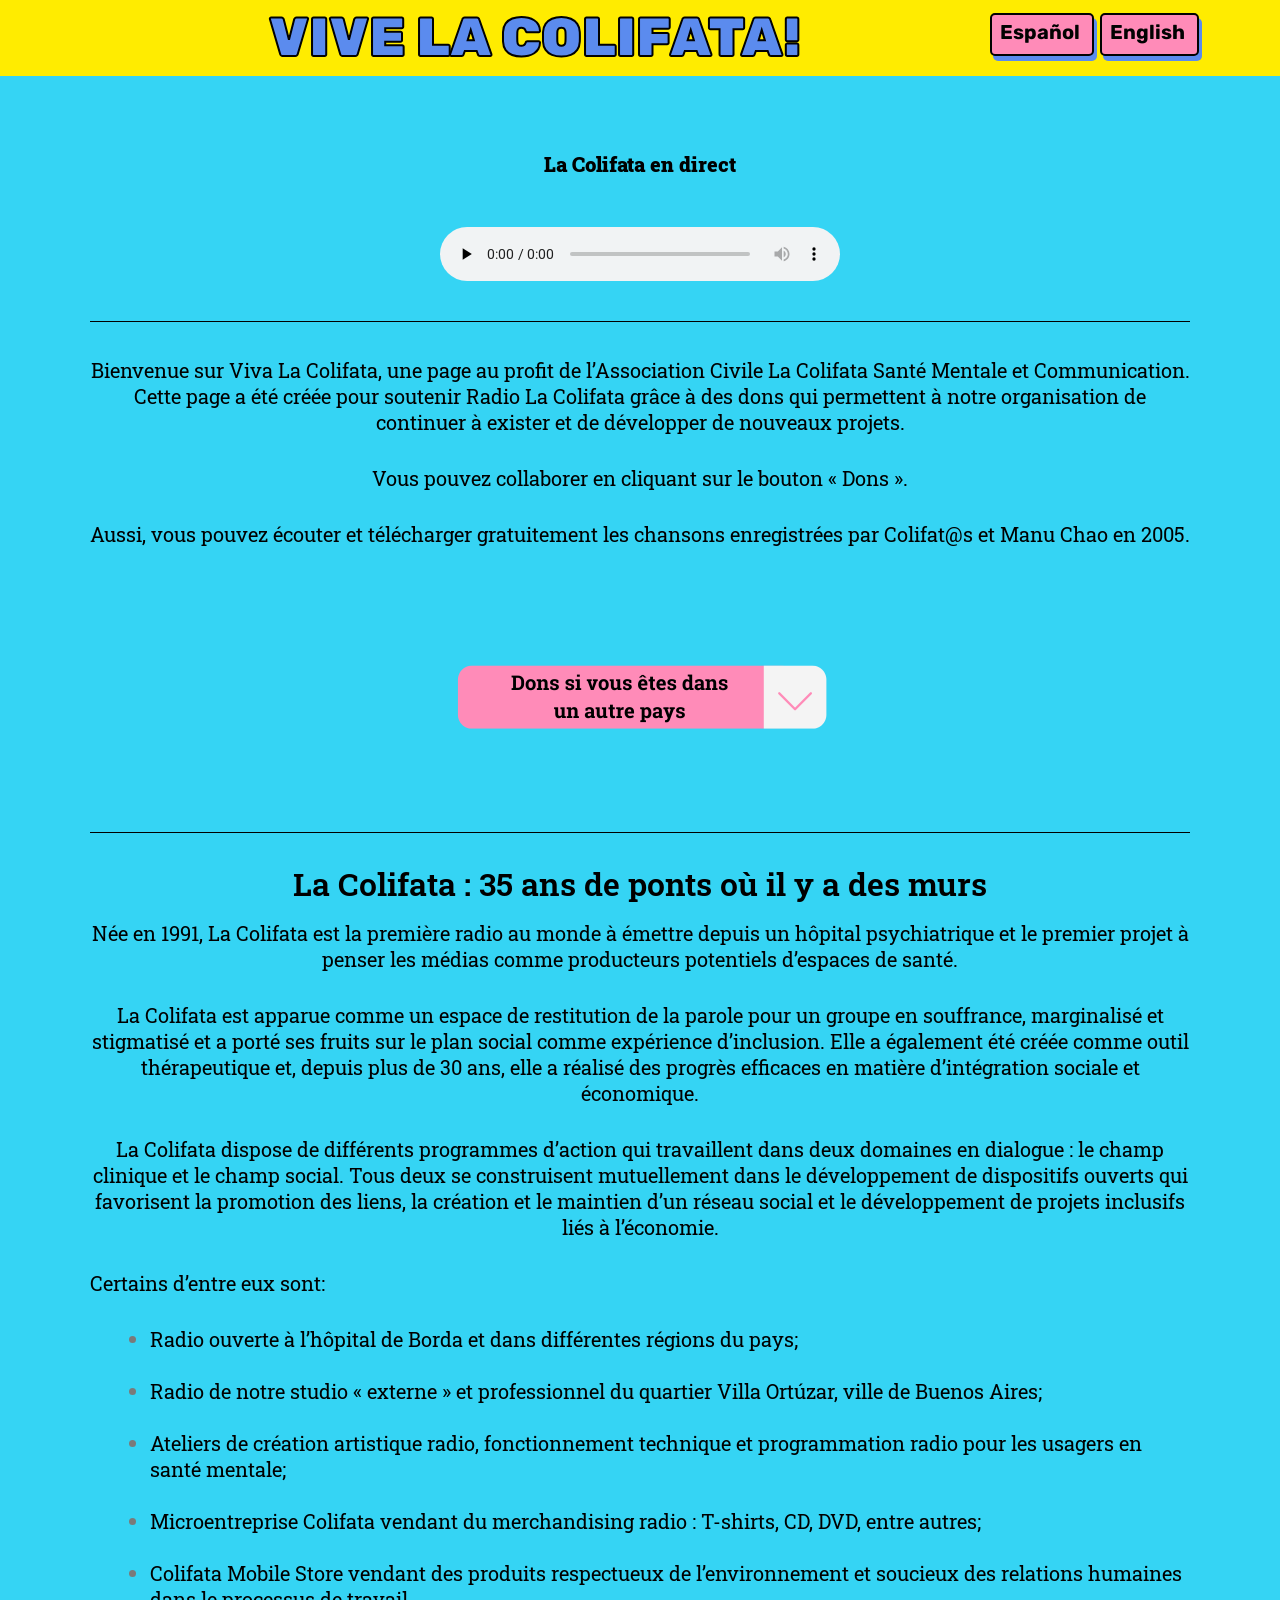
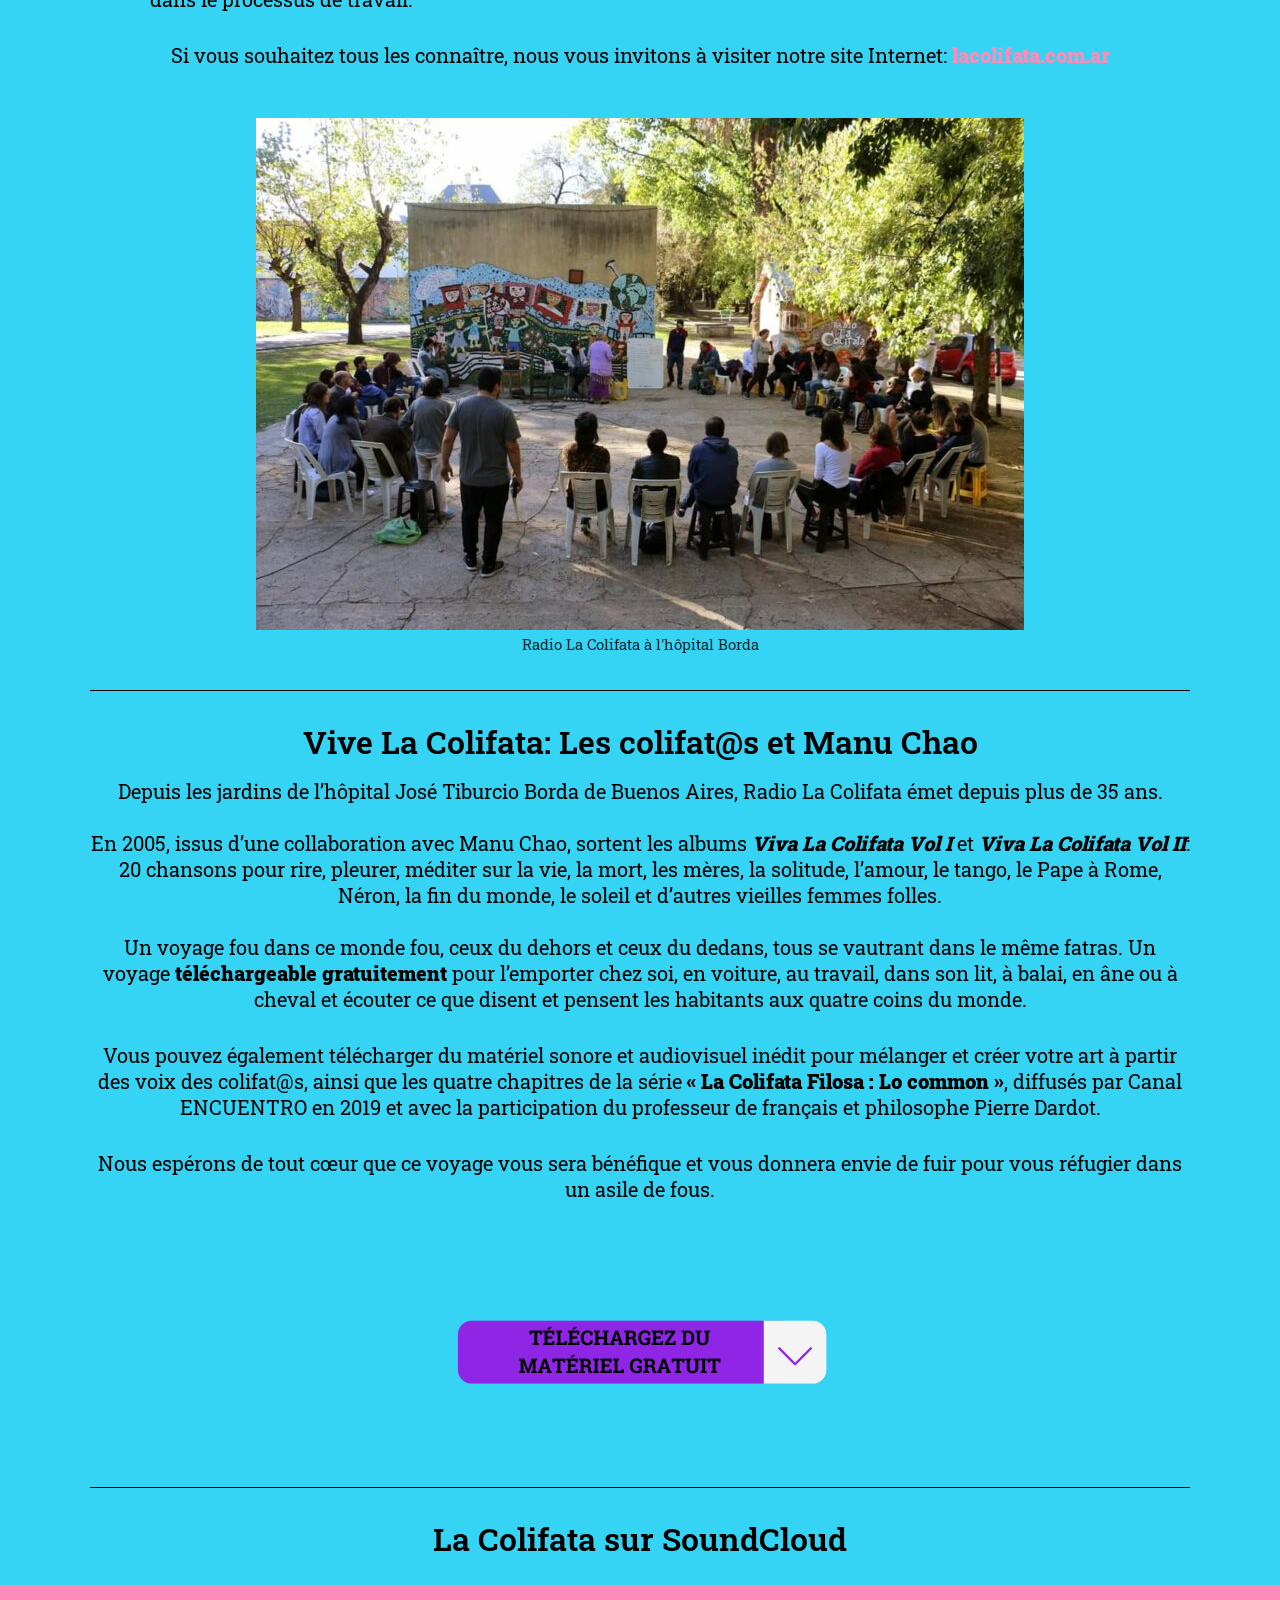
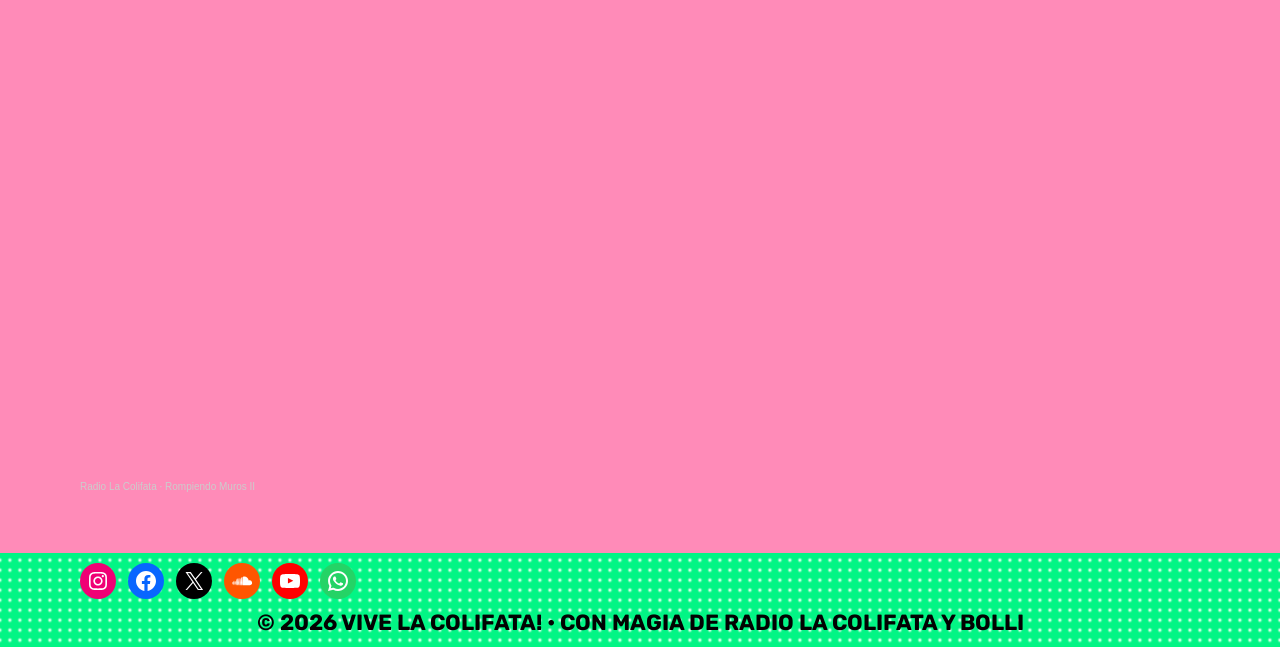
<file: fr/index.html>
<!doctype html>
<html lang="fr-FR">
  <head>
    <meta charset="UTF-8" />
    <title>Vive la Colifata! &#8211; La radio Colifata</title>
    <meta
      name="description"
      content="Soutenez Radio La Colifata, écoutez la radio et téléchargez du matériel libre sur ce site multilingue."
    />
    <meta property="og:type" content="website" />
    <meta property="og:title" content="Vive la Colifata! – La radio Colifata" />
    <meta
      property="og:description"
      content="Soutenez Radio La Colifata, écoutez la radio et téléchargez du matériel libre sur ce site multilingue."
    />
    <meta property="og:url" content="https://vivalacolifata.org/fr/" />
    <meta
      property="og:image"
      content="https://vivalacolifata.org/wp-content/uploads/2024/02/cropped-vivalacolifata_logo.png"
    />
    <meta name="twitter:card" content="summary_large_image" />
    <meta
      name="twitter:title"
      content="Vive la Colifata! – La radio Colifata"
    />
    <meta
      name="twitter:description"
      content="Soutenez Radio La Colifata, écoutez la radio et téléchargez du matériel libre sur ce site multilingue."
    />
    <meta
      name="twitter:image"
      content="https://vivalacolifata.org/wp-content/uploads/2024/02/cropped-vivalacolifata_logo.png"
    />
    <meta name="robots" content="max-image-preview:large" />
    <link rel="alternate" href="https://vivalacolifata.org/" hreflang="es" />
    <link rel="alternate" href="https://vivalacolifata.org/fr/" hreflang="fr" />
    <link rel="alternate" href="https://vivalacolifata.org/en/" hreflang="en" />
    <link rel="dns-prefetch" href="https://fonts.googleapis.com/" />
    <link href="https://fonts.gstatic.com" crossorigin rel="preconnect" />
    <style id="wp-img-auto-sizes-contain-inline-css">
      img:is([sizes="auto" i], [sizes^="auto," i]) {
        contain-intrinsic-size: 3000px 1500px;
      }
      /*# sourceURL=wp-img-auto-sizes-contain-inline-css */
    </style>
    <link
      rel="stylesheet"
      id="lalita-default-fonts-css"
      href="https://fonts.googleapis.com/css?family=Roboto:100,300,regular,500,700,900|Rubik:300,regular,500,700,900"
      media="all"
    />
    <link
      rel="stylesheet"
      id="lalita-fonts-css"
      href="https://fonts.googleapis.com/css?family=Passion+One:regular,700,900"
      media="all"
    />
    <style id="classic-theme-styles-inline-css">
      /*! This file is auto-generated */
      .wp-block-button__link {
        color: #fff;
        background-color: #32373c;
        border-radius: 9999px;
        box-shadow: none;
        text-decoration: none;
        padding: calc(0.667em + 2px) calc(1.333em + 2px);
        font-size: 1.125em;
      }
      .wp-block-file__button {
        background: #32373c;
        color: #fff;
        text-decoration: none;
      }
      /*# sourceURL=/wp-includes/css/classic-themes.min.css */
    </style>

    <style id="global-styles-inline-css">
      :root {
        --wp--preset--aspect-ratio--square: 1;
        --wp--preset--aspect-ratio--4-3: 4/3;
        --wp--preset--aspect-ratio--3-4: 3/4;
        --wp--preset--aspect-ratio--3-2: 3/2;
        --wp--preset--aspect-ratio--2-3: 2/3;
        --wp--preset--aspect-ratio--16-9: 16/9;
        --wp--preset--aspect-ratio--9-16: 9/16;
        --wp--preset--color--black: #000000;
        --wp--preset--color--cyan-bluish-gray: #abb8c3;
        --wp--preset--color--white: #ffffff;
        --wp--preset--color--pale-pink: #f78da7;
        --wp--preset--color--vivid-red: #cf2e2e;
        --wp--preset--color--luminous-vivid-orange: #ff6900;
        --wp--preset--color--luminous-vivid-amber: #fcb900;
        --wp--preset--color--light-green-cyan: #7bdcb5;
        --wp--preset--color--vivid-green-cyan: #00d084;
        --wp--preset--color--pale-cyan-blue: #8ed1fc;
        --wp--preset--color--vivid-cyan-blue: #0693e3;
        --wp--preset--color--vivid-purple: #9b51e0;
        --wp--preset--gradient--vivid-cyan-blue-to-vivid-purple: linear-gradient(
          135deg,
          rgb(6, 147, 227) 0%,
          rgb(155, 81, 224) 100%
        );
        --wp--preset--gradient--light-green-cyan-to-vivid-green-cyan: linear-gradient(
          135deg,
          rgb(122, 220, 180) 0%,
          rgb(0, 208, 130) 100%
        );
        --wp--preset--gradient--luminous-vivid-amber-to-luminous-vivid-orange: linear-gradient(
          135deg,
          rgb(252, 185, 0) 0%,
          rgb(255, 105, 0) 100%
        );
        --wp--preset--gradient--luminous-vivid-orange-to-vivid-red: linear-gradient(
          135deg,
          rgb(255, 105, 0) 0%,
          rgb(207, 46, 46) 100%
        );
        --wp--preset--gradient--very-light-gray-to-cyan-bluish-gray: linear-gradient(
          135deg,
          rgb(238, 238, 238) 0%,
          rgb(169, 184, 195) 100%
        );
        --wp--preset--gradient--cool-to-warm-spectrum: linear-gradient(
          135deg,
          rgb(74, 234, 220) 0%,
          rgb(151, 120, 209) 20%,
          rgb(207, 42, 186) 40%,
          rgb(238, 44, 130) 60%,
          rgb(251, 105, 98) 80%,
          rgb(254, 248, 76) 100%
        );
        --wp--preset--gradient--blush-light-purple: linear-gradient(
          135deg,
          rgb(255, 206, 236) 0%,
          rgb(152, 150, 240) 100%
        );
        --wp--preset--gradient--blush-bordeaux: linear-gradient(
          135deg,
          rgb(254, 205, 165) 0%,
          rgb(254, 45, 45) 50%,
          rgb(107, 0, 62) 100%
        );
        --wp--preset--gradient--luminous-dusk: linear-gradient(
          135deg,
          rgb(255, 203, 112) 0%,
          rgb(199, 81, 192) 50%,
          rgb(65, 88, 208) 100%
        );
        --wp--preset--gradient--pale-ocean: linear-gradient(
          135deg,
          rgb(255, 245, 203) 0%,
          rgb(182, 227, 212) 50%,
          rgb(51, 167, 181) 100%
        );
        --wp--preset--gradient--electric-grass: linear-gradient(
          135deg,
          rgb(202, 248, 128) 0%,
          rgb(113, 206, 126) 100%
        );
        --wp--preset--gradient--midnight: linear-gradient(
          135deg,
          rgb(2, 3, 129) 0%,
          rgb(40, 116, 252) 100%
        );
        --wp--preset--font-size--small: 13px;
        --wp--preset--font-size--medium: 20px;
        --wp--preset--font-size--large: 36px;
        --wp--preset--font-size--x-large: 42px;
        --wp--preset--spacing--20: 0.44rem;
        --wp--preset--spacing--30: 0.67rem;
        --wp--preset--spacing--40: 1rem;
        --wp--preset--spacing--50: 1.5rem;
        --wp--preset--spacing--60: 2.25rem;
        --wp--preset--spacing--70: 3.38rem;
        --wp--preset--spacing--80: 5.06rem;
        --wp--preset--shadow--natural: 6px 6px 9px rgba(0, 0, 0, 0.2);
        --wp--preset--shadow--deep: 12px 12px 50px rgba(0, 0, 0, 0.4);
        --wp--preset--shadow--sharp: 6px 6px 0px rgba(0, 0, 0, 0.2);
        --wp--preset--shadow--outlined:
          6px 6px 0px -3px rgb(255, 255, 255), 6px 6px rgb(0, 0, 0);
        --wp--preset--shadow--crisp: 6px 6px 0px rgb(0, 0, 0);
      }
      :where(body) {
        margin: 0;
      }
      :where(.is-layout-flex) {
        gap: 0.5em;
      }
      :where(.is-layout-grid) {
        gap: 0.5em;
      }
      body .is-layout-flex {
        display: flex;
      }
      .is-layout-flex {
        flex-wrap: wrap;
        align-items: center;
      }
      .is-layout-flex > :is(*, div) {
        margin: 0;
      }
      body .is-layout-grid {
        display: grid;
      }
      .is-layout-grid > :is(*, div) {
        margin: 0;
      }
      body {
        padding-top: 0px;
        padding-right: 0px;
        padding-bottom: 0px;
        padding-left: 0px;
      }
      :root :where(.wp-element-button, .wp-block-button__link) {
        background-color: #32373c;
        border-width: 0;
        color: #fff;
        font-family: inherit;
        font-size: inherit;
        font-style: inherit;
        font-weight: inherit;
        letter-spacing: inherit;
        line-height: inherit;
        padding-top: calc(0.667em + 2px);
        padding-right: calc(1.333em + 2px);
        padding-bottom: calc(0.667em + 2px);
        padding-left: calc(1.333em + 2px);
        text-decoration: none;
        text-transform: inherit;
      }
      .has-black-color {
        color: var(--wp--preset--color--black) !important;
      }
      .has-cyan-bluish-gray-color {
        color: var(--wp--preset--color--cyan-bluish-gray) !important;
      }
      .has-white-color {
        color: var(--wp--preset--color--white) !important;
      }
      .has-pale-pink-color {
        color: var(--wp--preset--color--pale-pink) !important;
      }
      .has-vivid-red-color {
        color: var(--wp--preset--color--vivid-red) !important;
      }
      .has-luminous-vivid-orange-color {
        color: var(--wp--preset--color--luminous-vivid-orange) !important;
      }
      .has-luminous-vivid-amber-color {
        color: var(--wp--preset--color--luminous-vivid-amber) !important;
      }
      .has-light-green-cyan-color {
        color: var(--wp--preset--color--light-green-cyan) !important;
      }
      .has-vivid-green-cyan-color {
        color: var(--wp--preset--color--vivid-green-cyan) !important;
      }
      .has-pale-cyan-blue-color {
        color: var(--wp--preset--color--pale-cyan-blue) !important;
      }
      .has-vivid-cyan-blue-color {
        color: var(--wp--preset--color--vivid-cyan-blue) !important;
      }
      .has-vivid-purple-color {
        color: var(--wp--preset--color--vivid-purple) !important;
      }
      .has-black-background-color {
        background-color: var(--wp--preset--color--black) !important;
      }
      .has-cyan-bluish-gray-background-color {
        background-color: var(--wp--preset--color--cyan-bluish-gray) !important;
      }
      .has-white-background-color {
        background-color: var(--wp--preset--color--white) !important;
      }
      .has-pale-pink-background-color {
        background-color: var(--wp--preset--color--pale-pink) !important;
      }
      .has-vivid-red-background-color {
        background-color: var(--wp--preset--color--vivid-red) !important;
      }
      .has-luminous-vivid-orange-background-color {
        background-color: var(
          --wp--preset--color--luminous-vivid-orange
        ) !important;
      }
      .has-luminous-vivid-amber-background-color {
        background-color: var(
          --wp--preset--color--luminous-vivid-amber
        ) !important;
      }
      .has-light-green-cyan-background-color {
        background-color: var(--wp--preset--color--light-green-cyan) !important;
      }
      .has-vivid-green-cyan-background-color {
        background-color: var(--wp--preset--color--vivid-green-cyan) !important;
      }
      .has-pale-cyan-blue-background-color {
        background-color: var(--wp--preset--color--pale-cyan-blue) !important;
      }
      .has-vivid-cyan-blue-background-color {
        background-color: var(--wp--preset--color--vivid-cyan-blue) !important;
      }
      .has-vivid-purple-background-color {
        background-color: var(--wp--preset--color--vivid-purple) !important;
      }
      .has-black-border-color {
        border-color: var(--wp--preset--color--black) !important;
      }
      .has-cyan-bluish-gray-border-color {
        border-color: var(--wp--preset--color--cyan-bluish-gray) !important;
      }
      .has-white-border-color {
        border-color: var(--wp--preset--color--white) !important;
      }
      .has-pale-pink-border-color {
        border-color: var(--wp--preset--color--pale-pink) !important;
      }
      .has-vivid-red-border-color {
        border-color: var(--wp--preset--color--vivid-red) !important;
      }
      .has-luminous-vivid-orange-border-color {
        border-color: var(
          --wp--preset--color--luminous-vivid-orange
        ) !important;
      }
      .has-luminous-vivid-amber-border-color {
        border-color: var(--wp--preset--color--luminous-vivid-amber) !important;
      }
      .has-light-green-cyan-border-color {
        border-color: var(--wp--preset--color--light-green-cyan) !important;
      }
      .has-vivid-green-cyan-border-color {
        border-color: var(--wp--preset--color--vivid-green-cyan) !important;
      }
      .has-pale-cyan-blue-border-color {
        border-color: var(--wp--preset--color--pale-cyan-blue) !important;
      }
      .has-vivid-cyan-blue-border-color {
        border-color: var(--wp--preset--color--vivid-cyan-blue) !important;
      }
      .has-vivid-purple-border-color {
        border-color: var(--wp--preset--color--vivid-purple) !important;
      }
      .has-vivid-cyan-blue-to-vivid-purple-gradient-background {
        background: var(
          --wp--preset--gradient--vivid-cyan-blue-to-vivid-purple
        ) !important;
      }
      .has-light-green-cyan-to-vivid-green-cyan-gradient-background {
        background: var(
          --wp--preset--gradient--light-green-cyan-to-vivid-green-cyan
        ) !important;
      }
      .has-luminous-vivid-amber-to-luminous-vivid-orange-gradient-background {
        background: var(
          --wp--preset--gradient--luminous-vivid-amber-to-luminous-vivid-orange
        ) !important;
      }
      .has-luminous-vivid-orange-to-vivid-red-gradient-background {
        background: var(
          --wp--preset--gradient--luminous-vivid-orange-to-vivid-red
        ) !important;
      }
      .has-very-light-gray-to-cyan-bluish-gray-gradient-background {
        background: var(
          --wp--preset--gradient--very-light-gray-to-cyan-bluish-gray
        ) !important;
      }
      .has-cool-to-warm-spectrum-gradient-background {
        background: var(
          --wp--preset--gradient--cool-to-warm-spectrum
        ) !important;
      }
      .has-blush-light-purple-gradient-background {
        background: var(--wp--preset--gradient--blush-light-purple) !important;
      }
      .has-blush-bordeaux-gradient-background {
        background: var(--wp--preset--gradient--blush-bordeaux) !important;
      }
      .has-luminous-dusk-gradient-background {
        background: var(--wp--preset--gradient--luminous-dusk) !important;
      }
      .has-pale-ocean-gradient-background {
        background: var(--wp--preset--gradient--pale-ocean) !important;
      }
      .has-electric-grass-gradient-background {
        background: var(--wp--preset--gradient--electric-grass) !important;
      }
      .has-midnight-gradient-background {
        background: var(--wp--preset--gradient--midnight) !important;
      }
      .has-small-font-size {
        font-size: var(--wp--preset--font-size--small) !important;
      }
      .has-medium-font-size {
        font-size: var(--wp--preset--font-size--medium) !important;
      }
      .has-large-font-size {
        font-size: var(--wp--preset--font-size--large) !important;
      }
      .has-x-large-font-size {
        font-size: var(--wp--preset--font-size--x-large) !important;
      }
      /*# sourceURL=global-styles-inline-css */
    </style>

    <link
      rel="stylesheet"
      id="lalita-style-grid-css"
      href="../wp-content/themes/lalita/css/unsemantic-grid.min.css%3Fver=1.4.3.css"
      media="all"
    />
    <link
      rel="stylesheet"
      id="lalita-style-css"
      href="../wp-content/themes/lalita/style.min.css%3Fver=1.4.3.css"
      media="all"
    />
    <link
      rel="stylesheet"
      id="lalita-mobile-style-css"
      href="../wp-content/themes/lalita/css/mobile.min.css%3Fver=1.4.3.css"
      media="all"
    />
    <link
      rel="stylesheet"
      id="lalita-child-css"
      href="../wp-content/themes/madhura/style.css%3Fver=1710981336.css"
      media="all"
    />
    <style id="lalita-child-inline-css">
      body {
        color: #ffffff;
      }
      a,
      a:visited {
        color: #ff8bb8;
        text-decoration: none;
      }
      a:hover,
      a:focus,
      a:active {
        color: #02f585;
        text-decoration: none;
      }
      body .grid-container {
        max-width: 2000px;
      }
      body,
      button,
      input,
      select,
      textarea {
        font-family: "Passion One", display;
        font-size: 20px;
      }
      .top-bar {
        font-family: "Rubik";
      }
      .main-title {
        font-family: "Rubik";
      }
      .page-header-blog-content h2 {
        font-family: "Rubik";
      }
      .page-header-blog-content p {
        font-family: "Roboto";
      }
      .main-navigation a,
      .menu-toggle {
        font-family: "Rubik";
      }
      .main-navigation .main-nav ul ul li a {
        font-size: 17px;
      }
      .widget-title,
      .sidebar .widget h2,
      .footer-widgets h2 {
        font-family: "Rubik";
      }
      button:not(.menu-toggle),
      html input[type="button"],
      input[type="reset"],
      input[type="submit"],
      .button,
      .button:visited {
        font-family: "Rubik";
      }
      .site-info {
        font-family: "Rubik";
      }
      .lalita-side-left-content {
        font-family: "Rubik";
      }
      .lalita-side-left-content svg {
        max-width: 30px;
        height: 30px;
      }
      .top-bar .lalita-socials-list svg {
        max-width: 25px;
        height: 25px;
      }
      @media (max-width: 768px) {
        .main-title {
          font-size: 25px;
        }
        h1 {
          font-size: 30px;
        }
        h2 {
          font-size: 25px;
        }
      }
      .top-bar {
        background-color: #02f585;
        color: #020202;
      }
      .top-bar a,
      .top-bar a:visited {
        color: #020202;
      }
      .top-bar a:hover {
        color: #020202;
      }
      .site-header,
      .transparent-header.nav-below-header .site-header {
        background-color: #ffec00;
        color: #020202;
      }
      .site-header a,
      .site-header a:visited {
        color: #020202;
      }
      .site-header a:hover {
        color: #020202;
      }
      .main-title a,
      .main-title a:hover,
      .main-title a:visited {
        color: #5b8bee;
      }
      .site-description {
        color: #020202;
      }
      .main-navigation,
      .main-navigation ul ul,
      .transparent-header .main-navigation.is_stuck {
        background-color: #ffec00;
      }
      .main-navigation .main-nav ul li a,
      .menu-toggle {
        color: #020202;
      }
      .navigation-effect-styleb
        #site-navigation
        .main-nav
        ul
        li.menu-item
        a::before,
      .navigation-effect-styleb
        #site-navigation
        .main-nav
        ul
        li.menu-item
        a::after,
      .navigation-effect-stylec
        #site-navigation
        .main-nav
        ul
        li.menu-item
        a::before,
      .navigation-effect-stylec
        #site-navigation
        .main-nav
        ul
        li.menu-item
        a::after {
        background-color: #020202;
      }
      .main-navigation .main-nav ul li:hover > a,
      .main-navigation .main-nav ul li:focus > a,
      .main-navigation .main-nav ul li.sfHover > a {
        color: #020202;
      }
      .navigation-effect-styleb
        #site-navigation
        .main-nav
        ul
        li.menu-item
        a:hover::before,
      .navigation-effect-styleb
        #site-navigation
        .main-nav
        ul
        li.menu-item
        a:hover::after,
      .navigation-effect-stylec
        #site-navigation
        .main-nav
        ul
        li.menu-item
        a:hover::before,
      .navigation-effect-stylec
        #site-navigation
        .main-nav
        ul
        li.menu-item
        a:hover::after {
        background-color: #020202;
      }
      button.menu-toggle:hover,
      button.menu-toggle:focus,
      .main-navigation .mobile-bar-items a,
      .main-navigation .mobile-bar-items a:hover,
      .main-navigation .mobile-bar-items a:focus {
        color: #020202;
      }
      .inside-navigation .search-form input[type="search"]:focus {
        color: #020202;
      }
      .main-navigation ul ul {
        background-color: #ffec00;
      }
      .main-navigation .main-nav ul ul li a {
        color: #ffffff;
      }
      .main-navigation .main-nav ul ul li:hover > a,
      .main-navigation .main-nav ul ul li:focus > a,
      .main-navigation .main-nav ul ul li.sfHover > a {
        color: #020202;
      }
      .page-header-blog {
        background-color: #020202;
      }
      .page-header-blog-content h2 {
        color: #ffec00;
        text-shadow: 0px 0px 12px rgba(255, 255, 255, 0);
      }
      .page-header-blog-content p {
        color: #ffffff;
      }
      .page-header-blog-content a.button {
        color: #020202;
      }
      .page-header-blog-content a.button {
        background-color: #ff8bb8;
      }
      .page-header-blog-content a.button:hover {
        color: #020202;
      }
      .page-header-blog-content a.button:hover {
        background-color: #02f585;
      }
      .sidebar .widget {
        color: #020202;
        background-color: #ff8bb8;
      }
      .sidebar .widget a,
      .sidebar .widget a:visited {
        color: #ffec00;
      }
      .sidebar .widget a:hover {
        color: #020202;
      }
      .sidebar .widget .widget-title,
      .sidebar .widget h2 {
        color: #020202;
      }
      .footer-widgets {
        color: #020202;
        background-color: #ff8bb8;
      }
      .footer-widgets h1,
      .footer-widgets h2,
      .footer-widgets h3 {
        color: #020202;
      }
      .footer-widgets a,
      .footer-widgets a:visited {
        color: #ffec00;
      }
      .footer-widgets a:hover {
        color: #020202;
      }
      .footer-widgets .widget-title,
      .footer-widgets h2 {
        color: #020202;
      }
      .site-info {
        color: #020202;
        background-color: #02f585;
      }
      .site-info a,
      .site-info a:visited {
        color: #020202;
      }
      .site-info a:hover {
        color: #020202;
      }
      input[type="text"],
      input[type="email"],
      input[type="url"],
      input[type="password"],
      input[type="search"],
      input[type="tel"],
      input[type="number"],
      textarea,
      select {
        color: #ffffff;
        background-color: #020202;
        border-color: #020202;
      }
      input[type="text"]:focus,
      input[type="email"]:focus,
      input[type="url"]:focus,
      input[type="password"]:focus,
      input[type="search"]:focus,
      input[type="tel"]:focus,
      input[type="number"]:focus,
      textarea:focus,
      select:focus {
        color: #020202;
        background-color: #ffeb02;
        border-color: #020202;
      }
      button,
      html input[type="button"],
      input[type="reset"],
      input[type="submit"],
      a.button,
      a.button:visited,
      header .main-navigation .main-nav ul li a.wpkoi-nav-btn {
        color: #020202;
        background-color: #ff8bb8;
      }
      button:hover,
      html input[type="button"]:hover,
      input[type="reset"]:hover,
      input[type="submit"]:hover,
      a.button:hover,
      button:focus,
      html input[type="button"]:focus,
      input[type="reset"]:focus,
      input[type="submit"]:focus,
      a.button:focus,
      header .main-navigation .main-nav ul li a.wpkoi-nav-btn:hover {
        color: #020202;
        background-color: #02f585;
      }
      .lalita-back-to-top,
      .lalita-back-to-top:visited {
        background-color: #ff8bb8;
        color: #020202;
      }
      .lalita-back-to-top:hover,
      .lalita-back-to-top:focus {
        background-color: #02f585;
        color: #020202;
      }
      .lalita-side-left-content .lalita-side-left-socials ul,
      .lalita-side-left-content .lalita-side-left-text {
        color: #020202;
        background-color: #02f585;
      }
      .lalita-side-left-content a {
        color: #020202;
      }
      .lalita-side-left-content a svg {
        fill: #020202;
      }
      .top-bar .lalita-socials-list a svg {
        fill: #020202;
      }
      .lalita-side-left-content a:hover {
        color: #020202;
      }
      .lalita-side-left-content a:hover svg {
        fill: #020202;
      }
      .top-bar .lalita-socials-list a:hover svg {
        fill: #020202;
      }
      @media (min-width: 768px) {
        .transparent-header .site-header {
          width: calc(100% - 0px - 0px) !important;
        }
      }
      @media (max-width: 768px) {
        .separate-containers .inside-article,
        .separate-containers .comments-area,
        .separate-containers .page-header,
        .separate-containers .paging-navigation,
        .one-container .site-content,
        .inside-page-header {
          padding: 15px;
        }
      }
      .nav-float-right .is_stuck.main-navigation {
        width: calc(100% - 0px - 0px) !important;
      }
      @media (max-width: 768px) {
        body {
          padding: 0px;
        }
      }
      .main-navigation ul ul {
        top: auto;
      }
      .inside-navigation .search-form,
      .inside-navigation .search-form input {
        height: 100%;
      }
      .rtl .menu-item-has-children .dropdown-menu-toggle {
        padding-left: 10px;
      }
      .rtl .main-navigation .main-nav ul li.menu-item-has-children > a {
        padding-right: 10px;
      }
      .madhura-nav-style .main-navigation .main-nav ul li:before {
        background: #ff8bb8;
        box-shadow: 3px 5px 0px 0px #5b8bee;
      }
      .madhura-nav-style .main-navigation .main-nav ul li:hover:before {
        background: #02f585;
      }
      .madhura-scrollbar-style::-webkit-scrollbar-thumb {
        background: #ff8bb8;
      }
      .madhura-scrollbar-style::-webkit-scrollbar-thumb:hover {
        background: #02f585;
      }
      /*# sourceURL=lalita-child-inline-css */
    </style>
    <link
      rel="stylesheet"
      id="elementor-frontend-css"
      href="../wp-content/plugins/elementor/assets/css/frontend.min.css%3Fver=3.25.11.css"
      media="all"
    />
    <link
      rel="stylesheet"
      id="elementor-post-6-css"
      href="../wp-content/uploads/elementor/css/post-6.css%3Fver=1734288311.css"
      media="all"
    />
    <link
      rel="stylesheet"
      id="widget-text-editor-css"
      href="../wp-content/plugins/elementor/assets/css/widget-text-editor.min.css%3Fver=3.25.11.css"
      media="all"
    />
    <link
      rel="stylesheet"
      id="widget-divider-css"
      href="../wp-content/plugins/elementor/assets/css/widget-divider.min.css%3Fver=3.25.11.css"
      media="all"
    />
    <link
      rel="stylesheet"
      id="widget-image-css"
      href="../wp-content/plugins/elementor/assets/css/widget-image.min.css%3Fver=3.25.11.css"
      media="all"
    />
    <link
      rel="stylesheet"
      id="widget-heading-css"
      href="../wp-content/plugins/elementor/assets/css/widget-heading.min.css%3Fver=3.25.11.css"
      media="all"
    />
    <link
      rel="stylesheet"
      id="elementor-post-138-css"
      href="../wp-content/uploads/elementor/css/post-138.css%3Fver=1785786750.css"
      media="all"
    />
    <link
      rel="stylesheet"
      id="google-fonts-1-css"
      href="https://fonts.googleapis.com/css?family=Autour+One:100,100italic,200,200italic,300,300italic,400,400italic,500,500italic,600,600italic,700,700italic,800,800italic,900,900italic%7CRock+Salt:100,100italic,200,200italic,300,300italic,400,400italic,500,500italic,600,600italic,700,700italic,800,800italic,900,900italic%7CRoboto:100,100italic,200,200italic,300,300italic,400,400italic,500,500italic,600,600italic,700,700italic,800,800italic,900,900italic%7CRoboto+Slab:100,100italic,200,200italic,300,300italic,400,400italic,500,500italic,600,600italic,700,700italic,800,800italic,900,900italic&#038;display=swap&#038;ver=7.0.3"
      media="all"
    />
    <link rel="preconnect" href="https://fonts.gstatic.com/" crossorigin />
    <link rel="canonical" href="https://vivalacolifata.org/fr/" />
    <meta name="viewport" content="width=device-width, initial-scale=1" />
    <style>
      .e-con.e-parent:nth-of-type(n + 4):not(.e-lazyloaded):not(.e-no-lazyload),
      .e-con.e-parent:nth-of-type(n + 4):not(.e-lazyloaded):not(.e-no-lazyload)
        * {
        background-image: none !important;
      }
      @media screen and (max-height: 1024px) {
        .e-con.e-parent:nth-of-type(n + 3):not(.e-lazyloaded):not(
            .e-no-lazyload
          ),
        .e-con.e-parent:nth-of-type(n + 3):not(.e-lazyloaded):not(
            .e-no-lazyload
          )
          * {
          background-image: none !important;
        }
      }
      @media screen and (max-height: 640px) {
        .e-con.e-parent:nth-of-type(n + 2):not(.e-lazyloaded):not(
            .e-no-lazyload
          ),
        .e-con.e-parent:nth-of-type(n + 2):not(.e-lazyloaded):not(
            .e-no-lazyload
          )
          * {
          background-image: none !important;
        }
      }
    </style>
    <style id="custom-background-css">
      body.custom-background {
        background-color: #35d4f4;
      }
    </style>
    <link
      rel="icon"
      href="../wp-content/uploads/2024/02/cropped-vivalacolifata_logo-150x149.png"
      sizes="32x32"
    />
    <link
      rel="icon"
      href="../wp-content/uploads/2024/02/cropped-vivalacolifata_logo.png"
      sizes="192x192"
    />
    <link
      rel="apple-touch-icon"
      href="../wp-content/uploads/2024/02/cropped-vivalacolifata_logo.png"
    />
    <meta
      name="msapplication-TileImage"
      content="https://vivalacolifata.org/wp-content/uploads/2024/02/cropped-vivalacolifata_logo.png"
    />
    <style id="wp-block-social-links-inline-css">
      .wp-block-social-links {
        background: none;
        box-sizing: border-box;
        margin-left: 0;
        padding-left: 0;
        padding-right: 0;
        text-indent: 0;
      }
      .wp-block-social-links .wp-social-link a,
      .wp-block-social-links .wp-social-link a:hover {
        border-bottom: 0;
        box-shadow: none;
        text-decoration: none;
      }
      .wp-block-social-links .wp-social-link svg {
        height: 1em;
        width: 1em;
      }
      .wp-block-social-links .wp-social-link span:not(.screen-reader-text) {
        font-size: 0.65em;
        margin-left: 0.5em;
        margin-right: 0.5em;
      }
      .wp-block-social-links.has-small-icon-size {
        font-size: 16px;
      }
      .wp-block-social-links,
      .wp-block-social-links.has-normal-icon-size {
        font-size: 24px;
      }
      .wp-block-social-links.has-large-icon-size {
        font-size: 36px;
      }
      .wp-block-social-links.has-huge-icon-size {
        font-size: 48px;
      }
      .wp-block-social-links.aligncenter {
        display: flex;
        justify-content: center;
      }
      .wp-block-social-links.alignright {
        justify-content: flex-end;
      }
      .wp-block-social-link {
        border-radius: 9999px;
        display: block;
      }
      @media not (prefers-reduced-motion) {
        .wp-block-social-link {
          transition: transform 0.1s ease;
        }
      }
      .wp-block-social-link {
        height: auto;
      }
      .wp-block-social-link a {
        align-items: center;
        display: flex;
        line-height: 0;
      }
      .wp-block-social-link:hover {
        transform: scale(1.1);
      }
      .wp-block-social-links .wp-block-social-link.wp-social-link {
        display: inline-block;
        margin: 0;
        padding: 0;
      }
      .wp-block-social-links
        .wp-block-social-link.wp-social-link
        .wp-block-social-link-anchor,
      .wp-block-social-links
        .wp-block-social-link.wp-social-link
        .wp-block-social-link-anchor
        svg,
      .wp-block-social-links
        .wp-block-social-link.wp-social-link
        .wp-block-social-link-anchor:active,
      .wp-block-social-links
        .wp-block-social-link.wp-social-link
        .wp-block-social-link-anchor:hover,
      .wp-block-social-links
        .wp-block-social-link.wp-social-link
        .wp-block-social-link-anchor:visited {
        fill: currentColor;
        color: currentColor;
      }
      :where(.wp-block-social-links:not(.is-style-logos-only)) .wp-social-link {
        background-color: #f0f0f0;
        color: #444;
      }
      :where(.wp-block-social-links:not(.is-style-logos-only))
        .wp-social-link-amazon {
        background-color: #f90;
        color: #fff;
      }
      :where(.wp-block-social-links:not(.is-style-logos-only))
        .wp-social-link-bandcamp {
        background-color: #1ea0c3;
        color: #fff;
      }
      :where(.wp-block-social-links:not(.is-style-logos-only))
        .wp-social-link-behance {
        background-color: #0757fe;
        color: #fff;
      }
      :where(.wp-block-social-links:not(.is-style-logos-only))
        .wp-social-link-bluesky {
        background-color: #0a7aff;
        color: #fff;
      }
      :where(.wp-block-social-links:not(.is-style-logos-only))
        .wp-social-link-codepen {
        background-color: #1e1f26;
        color: #fff;
      }
      :where(.wp-block-social-links:not(.is-style-logos-only))
        .wp-social-link-deviantart {
        background-color: #02e49b;
        color: #fff;
      }
      :where(.wp-block-social-links:not(.is-style-logos-only))
        .wp-social-link-discord {
        background-color: #5865f2;
        color: #fff;
      }
      :where(.wp-block-social-links:not(.is-style-logos-only))
        .wp-social-link-dribbble {
        background-color: #e94c89;
        color: #fff;
      }
      :where(.wp-block-social-links:not(.is-style-logos-only))
        .wp-social-link-dropbox {
        background-color: #4280ff;
        color: #fff;
      }
      :where(.wp-block-social-links:not(.is-style-logos-only))
        .wp-social-link-etsy {
        background-color: #f45800;
        color: #fff;
      }
      :where(.wp-block-social-links:not(.is-style-logos-only))
        .wp-social-link-facebook {
        background-color: #0866ff;
        color: #fff;
      }
      :where(.wp-block-social-links:not(.is-style-logos-only))
        .wp-social-link-fivehundredpx {
        background-color: #000;
        color: #fff;
      }
      :where(.wp-block-social-links:not(.is-style-logos-only))
        .wp-social-link-flickr {
        background-color: #0461dd;
        color: #fff;
      }
      :where(.wp-block-social-links:not(.is-style-logos-only))
        .wp-social-link-foursquare {
        background-color: #e65678;
        color: #fff;
      }
      :where(.wp-block-social-links:not(.is-style-logos-only))
        .wp-social-link-github {
        background-color: #24292d;
        color: #fff;
      }
      :where(.wp-block-social-links:not(.is-style-logos-only))
        .wp-social-link-goodreads {
        background-color: #eceadd;
        color: #382110;
      }
      :where(.wp-block-social-links:not(.is-style-logos-only))
        .wp-social-link-google {
        background-color: #ea4434;
        color: #fff;
      }
      :where(.wp-block-social-links:not(.is-style-logos-only))
        .wp-social-link-gravatar {
        background-color: #1d4fc4;
        color: #fff;
      }
      :where(.wp-block-social-links:not(.is-style-logos-only))
        .wp-social-link-instagram {
        background-color: #f00075;
        color: #fff;
      }
      :where(.wp-block-social-links:not(.is-style-logos-only))
        .wp-social-link-lastfm {
        background-color: #e21b24;
        color: #fff;
      }
      :where(.wp-block-social-links:not(.is-style-logos-only))
        .wp-social-link-linkedin {
        background-color: #0d66c2;
        color: #fff;
      }
      :where(.wp-block-social-links:not(.is-style-logos-only))
        .wp-social-link-mastodon {
        background-color: #3288d4;
        color: #fff;
      }
      :where(.wp-block-social-links:not(.is-style-logos-only))
        .wp-social-link-medium {
        background-color: #000;
        color: #fff;
      }
      :where(.wp-block-social-links:not(.is-style-logos-only))
        .wp-social-link-meetup {
        background-color: #f6405f;
        color: #fff;
      }
      :where(.wp-block-social-links:not(.is-style-logos-only))
        .wp-social-link-patreon {
        background-color: #000;
        color: #fff;
      }
      :where(.wp-block-social-links:not(.is-style-logos-only))
        .wp-social-link-pinterest {
        background-color: #e60122;
        color: #fff;
      }
      :where(.wp-block-social-links:not(.is-style-logos-only))
        .wp-social-link-pocket {
        background-color: #ef4155;
        color: #fff;
      }
      :where(.wp-block-social-links:not(.is-style-logos-only))
        .wp-social-link-reddit {
        background-color: #ff4500;
        color: #fff;
      }
      :where(.wp-block-social-links:not(.is-style-logos-only))
        .wp-social-link-skype {
        background-color: #0478d7;
        color: #fff;
      }
      :where(.wp-block-social-links:not(.is-style-logos-only))
        .wp-social-link-snapchat {
        stroke: #000;
        background-color: #fefc00;
        color: #fff;
      }
      :where(.wp-block-social-links:not(.is-style-logos-only))
        .wp-social-link-soundcloud {
        background-color: #ff5600;
        color: #fff;
      }
      :where(.wp-block-social-links:not(.is-style-logos-only))
        .wp-social-link-spotify {
        background-color: #1bd760;
        color: #fff;
      }
      :where(.wp-block-social-links:not(.is-style-logos-only))
        .wp-social-link-telegram {
        background-color: #2aabee;
        color: #fff;
      }
      :where(.wp-block-social-links:not(.is-style-logos-only))
        .wp-social-link-threads {
        background-color: #000;
        color: #fff;
      }
      :where(.wp-block-social-links:not(.is-style-logos-only))
        .wp-social-link-tiktok {
        background-color: #000;
        color: #fff;
      }
      :where(.wp-block-social-links:not(.is-style-logos-only))
        .wp-social-link-tumblr {
        background-color: #011835;
        color: #fff;
      }
      :where(.wp-block-social-links:not(.is-style-logos-only))
        .wp-social-link-twitch {
        background-color: #6440a4;
        color: #fff;
      }
      :where(.wp-block-social-links:not(.is-style-logos-only))
        .wp-social-link-twitter {
        background-color: #1da1f2;
        color: #fff;
      }
      :where(.wp-block-social-links:not(.is-style-logos-only))
        .wp-social-link-vimeo {
        background-color: #1eb7ea;
        color: #fff;
      }
      :where(.wp-block-social-links:not(.is-style-logos-only))
        .wp-social-link-vk {
        background-color: #4680c2;
        color: #fff;
      }
      :where(.wp-block-social-links:not(.is-style-logos-only))
        .wp-social-link-wordpress {
        background-color: #3499cd;
        color: #fff;
      }
      :where(.wp-block-social-links:not(.is-style-logos-only))
        .wp-social-link-whatsapp {
        background-color: #25d366;
        color: #fff;
      }
      :where(.wp-block-social-links:not(.is-style-logos-only))
        .wp-social-link-x {
        background-color: #000;
        color: #fff;
      }
      :where(.wp-block-social-links:not(.is-style-logos-only))
        .wp-social-link-yelp {
        background-color: #d32422;
        color: #fff;
      }
      :where(.wp-block-social-links:not(.is-style-logos-only))
        .wp-social-link-youtube {
        background-color: red;
        color: #fff;
      }
      :where(.wp-block-social-links.is-style-logos-only) .wp-social-link {
        background: none;
      }
      :where(.wp-block-social-links.is-style-logos-only) .wp-social-link svg {
        height: 1.25em;
        width: 1.25em;
      }
      :where(.wp-block-social-links.is-style-logos-only)
        .wp-social-link-amazon {
        color: #f90;
      }
      :where(.wp-block-social-links.is-style-logos-only)
        .wp-social-link-bandcamp {
        color: #1ea0c3;
      }
      :where(.wp-block-social-links.is-style-logos-only)
        .wp-social-link-behance {
        color: #0757fe;
      }
      :where(.wp-block-social-links.is-style-logos-only)
        .wp-social-link-bluesky {
        color: #0a7aff;
      }
      :where(.wp-block-social-links.is-style-logos-only)
        .wp-social-link-codepen {
        color: #1e1f26;
      }
      :where(.wp-block-social-links.is-style-logos-only)
        .wp-social-link-deviantart {
        color: #02e49b;
      }
      :where(.wp-block-social-links.is-style-logos-only)
        .wp-social-link-discord {
        color: #5865f2;
      }
      :where(.wp-block-social-links.is-style-logos-only)
        .wp-social-link-dribbble {
        color: #e94c89;
      }
      :where(.wp-block-social-links.is-style-logos-only)
        .wp-social-link-dropbox {
        color: #4280ff;
      }
      :where(.wp-block-social-links.is-style-logos-only) .wp-social-link-etsy {
        color: #f45800;
      }
      :where(.wp-block-social-links.is-style-logos-only)
        .wp-social-link-facebook {
        color: #0866ff;
      }
      :where(.wp-block-social-links.is-style-logos-only)
        .wp-social-link-fivehundredpx {
        color: #000;
      }
      :where(.wp-block-social-links.is-style-logos-only)
        .wp-social-link-flickr {
        color: #0461dd;
      }
      :where(.wp-block-social-links.is-style-logos-only)
        .wp-social-link-foursquare {
        color: #e65678;
      }
      :where(.wp-block-social-links.is-style-logos-only)
        .wp-social-link-github {
        color: #24292d;
      }
      :where(.wp-block-social-links.is-style-logos-only)
        .wp-social-link-goodreads {
        color: #382110;
      }
      :where(.wp-block-social-links.is-style-logos-only)
        .wp-social-link-google {
        color: #ea4434;
      }
      :where(.wp-block-social-links.is-style-logos-only)
        .wp-social-link-gravatar {
        color: #1d4fc4;
      }
      :where(.wp-block-social-links.is-style-logos-only)
        .wp-social-link-instagram {
        color: #f00075;
      }
      :where(.wp-block-social-links.is-style-logos-only)
        .wp-social-link-lastfm {
        color: #e21b24;
      }
      :where(.wp-block-social-links.is-style-logos-only)
        .wp-social-link-linkedin {
        color: #0d66c2;
      }
      :where(.wp-block-social-links.is-style-logos-only)
        .wp-social-link-mastodon {
        color: #3288d4;
      }
      :where(.wp-block-social-links.is-style-logos-only)
        .wp-social-link-medium {
        color: #000;
      }
      :where(.wp-block-social-links.is-style-logos-only)
        .wp-social-link-meetup {
        color: #f6405f;
      }
      :where(.wp-block-social-links.is-style-logos-only)
        .wp-social-link-patreon {
        color: #000;
      }
      :where(.wp-block-social-links.is-style-logos-only)
        .wp-social-link-pinterest {
        color: #e60122;
      }
      :where(.wp-block-social-links.is-style-logos-only)
        .wp-social-link-pocket {
        color: #ef4155;
      }
      :where(.wp-block-social-links.is-style-logos-only)
        .wp-social-link-reddit {
        color: #ff4500;
      }
      :where(.wp-block-social-links.is-style-logos-only) .wp-social-link-skype {
        color: #0478d7;
      }
      :where(.wp-block-social-links.is-style-logos-only)
        .wp-social-link-snapchat {
        stroke: #000;
        color: #fff;
      }
      :where(.wp-block-social-links.is-style-logos-only)
        .wp-social-link-soundcloud {
        color: #ff5600;
      }
      :where(.wp-block-social-links.is-style-logos-only)
        .wp-social-link-spotify {
        color: #1bd760;
      }
      :where(.wp-block-social-links.is-style-logos-only)
        .wp-social-link-telegram {
        color: #2aabee;
      }
      :where(.wp-block-social-links.is-style-logos-only)
        .wp-social-link-threads {
        color: #000;
      }
      :where(.wp-block-social-links.is-style-logos-only)
        .wp-social-link-tiktok {
        color: #000;
      }
      :where(.wp-block-social-links.is-style-logos-only)
        .wp-social-link-tumblr {
        color: #011835;
      }
      :where(.wp-block-social-links.is-style-logos-only)
        .wp-social-link-twitch {
        color: #6440a4;
      }
      :where(.wp-block-social-links.is-style-logos-only)
        .wp-social-link-twitter {
        color: #1da1f2;
      }
      :where(.wp-block-social-links.is-style-logos-only) .wp-social-link-vimeo {
        color: #1eb7ea;
      }
      :where(.wp-block-social-links.is-style-logos-only) .wp-social-link-vk {
        color: #4680c2;
      }
      :where(.wp-block-social-links.is-style-logos-only)
        .wp-social-link-whatsapp {
        color: #25d366;
      }
      :where(.wp-block-social-links.is-style-logos-only)
        .wp-social-link-wordpress {
        color: #3499cd;
      }
      :where(.wp-block-social-links.is-style-logos-only) .wp-social-link-x {
        color: #000;
      }
      :where(.wp-block-social-links.is-style-logos-only) .wp-social-link-yelp {
        color: #d32422;
      }
      :where(.wp-block-social-links.is-style-logos-only)
        .wp-social-link-youtube {
        color: red;
      }
      .wp-block-social-links.is-style-pill-shape .wp-social-link {
        width: auto;
      }
      :root :where(.wp-block-social-links .wp-social-link a) {
        padding: 0.25em;
      }
      :root
        :where(.wp-block-social-links.is-style-logos-only .wp-social-link a) {
        padding: 0;
      }
      :root
        :where(.wp-block-social-links.is-style-pill-shape .wp-social-link a) {
        padding-left: 0.6666666667em;
        padding-right: 0.6666666667em;
      }
      .wp-block-social-links:not(.has-icon-color):not(
          .has-icon-background-color
        )
        .wp-social-link-snapchat
        .wp-block-social-link-label {
        color: #000;
      }
      /*# sourceURL=https://vivalacolifata.org/wp-includes/blocks/social-links/style.min.css */
    </style>
  </head>

  <body
    itemtype="https://schema.org/WebPage"
    itemscope="itemscope"
    class="home wp-singular page-template-default page page-id-138 custom-background wp-embed-responsive wp-theme-lalita wp-child-theme-madhura madhura-title-stroke madhura-nav-style madhura-scrollbar-style madhura-top-bar-scroll madhura-top-bottom-bg no-sidebar nav-float-right fluid-header one-container active-footer-widgets-1 nav-aligned-right header-aligned-center dropdown-hover navigation-effect-none elementor-default elementor-kit-6 elementor-page elementor-page-138"
  >
    <header
      itemtype="https://schema.org/WPHeader"
      itemscope="itemscope"
      id="masthead"
      class="site-header"
      style="background-image: url()"
    >
      <div class="inside-header">
        <div class="header-content-h">
          <div class="site-branding">
            <p class="main-title" itemprop="headline">
              <a href="index.html" rel="home"> Vive la Colifata! </a>
            </p>
          </div>
          <nav
            itemtype="https://schema.org/SiteNavigationElement"
            itemscope="itemscope"
            id="site-navigation"
            class="main-navigation"
          >
            <div class="inside-navigation">
              <button
                class="menu-toggle"
                aria-controls="primary-menu"
                aria-expanded="false"
              >
                <span class="mobile-menu">Menu</span>
              </button>
              <div id="primary-menu" class="main-nav">
                <ul id="menu-francais" class="menu sf-menu">
                  <li
                    id="menu-item-201"
                    class="menu-item menu-item-type-post_type menu-item-object-page menu-item-201"
                  >
                    <a href="../index.html">Español</a>
                  </li>
                  <li
                    id="menu-item-202"
                    class="menu-item menu-item-type-post_type menu-item-object-page menu-item-202"
                  >
                    <a href="../en/index.html">English</a>
                  </li>
                </ul>
              </div>
            </div>
            <!-- .inside-navigation -->
          </nav>
          <!-- #site-navigation -->
        </div>
        <!-- .header-content-h -->
      </div>
      <!-- .inside-header -->
    </header>
    <!-- #masthead -->

    <div id="page" class="hfeed site grid-container container grid-parent">
      <div id="content" class="site-content">
        <div
          id="primary"
          class="content-area grid-parent mobile-grid-100 grid-100 tablet-grid-100"
        >
          <main id="main" class="site-main">
            <article
              id="post-138"
              class="post-138 page type-page status-publish"
              itemtype="https://schema.org/CreativeWork"
              itemscope="itemscope"
            >
              <div class="inside-article">
                <header class="entry-header"></header>
                <!-- .entry-header -->

                <div class="entry-content" itemprop="text">
                  <div
                    data-elementor-type="wp-page"
                    data-elementor-id="138"
                    class="elementor elementor-138"
                  >
                    <div
                      class="elementor-element elementor-element-6969034 e-flex e-con-boxed e-con e-parent"
                      data-id="6969034"
                      data-element_type="container"
                    >
                      <div class="e-con-inner">
                        <div
                          class="elementor-element elementor-element-12cad88 elementor-widget elementor-widget-text-editor"
                          data-id="12cad88"
                          data-element_type="widget"
                          data-widget_type="text-editor.default"
                        >
                          <div class="elementor-widget-container">
                            <p style="text-align: center">
                              <span style="color: #000000"
                                ><strong>La Colifata en direct</strong></span
                              >
                            </p>
                          </div>
                        </div>
                        <div
                          class="elementor-element elementor-element-f104dda elementor-widget elementor-widget-html"
                          data-id="f104dda"
                          data-element_type="widget"
                          data-widget_type="html.default"
                        >
                          <div class="elementor-widget-container">
                            <audio
                              id="stream"
                              controls
                              preload="none"
                              style="width: 400px"
                            >
                              <source
                                src="https://radios.solumedia.com/6076/stream?icy=http"
                              />
                            </audio>
                            <p id="stream-offline" role="status" style="text-align: center" hidden>
                              La radio est hors antenne pour le moment. Réessayez plus tard.
                            </p>
                          </div>
                        </div>
                        <div
                          class="elementor-element elementor-element-d69ce63 elementor-widget-divider--view-line elementor-widget elementor-widget-divider"
                          data-id="d69ce63"
                          data-element_type="widget"
                          data-widget_type="divider.default"
                        >
                          <div class="elementor-widget-container">
                            <div class="elementor-divider">
                              <span class="elementor-divider-separator"> </span>
                            </div>
                          </div>
                        </div>
                        <div
                          class="elementor-element elementor-element-83c1dfb elementor-widget elementor-widget-text-editor"
                          data-id="83c1dfb"
                          data-element_type="widget"
                          data-widget_type="text-editor.default"
                        >
                          <div class="elementor-widget-container">
                            <p style="text-align: center">
                              <span style="color: #000000"
                                >Bienvenue sur Viva La Colifata, une page au
                                profit de l&rsquo;Association Civile La Colifata
                                Santé Mentale et Communication. Cette page a été
                                créée pour soutenir Radio La Colifata grâce à
                                des dons qui permettent à notre organisation de
                                continuer à exister et de développer de nouveaux
                                projets.</span
                              >
                            </p>
                            <p style="text-align: center">
                              <span style="color: #000000"
                                >Vous pouvez collaborer en cliquant sur le
                                bouton « Dons ».</span
                              >
                            </p>
                            <p style="text-align: center">
                              <span style="color: #000000"
                                >Aussi, vous pouvez écouter et télécharger
                                gratuitement les chansons enregistrées par
                                Colifat@s et Manu Chao en 2005.</span
                              >
                            </p>
                          </div>
                        </div>
                        <div
                          class="elementor-element elementor-element-2653393 elementor-widget elementor-widget-image"
                          data-id="2653393"
                          data-element_type="widget"
                          data-widget_type="image.default"
                        >
                          <div class="elementor-widget-container">
                            <a
                              href="https://www.paypal.com/donate/?hosted_button_id=CQD599J8G23TG"
                              target="_blank"
                              rel="noopener"
                            >
                              <img
                                decoding="async"
                                src="../wp-content/uploads/2024/03/Autre-pays-2.png"
                                title="Autre pays"
                                alt="Autre pays"
                                loading="lazy"
                              />
                            </a>
                          </div>
                        </div>
                        <div
                          class="elementor-element elementor-element-6aea12d elementor-widget-divider--view-line elementor-widget elementor-widget-divider"
                          data-id="6aea12d"
                          data-element_type="widget"
                          data-widget_type="divider.default"
                        >
                          <div class="elementor-widget-container">
                            <div class="elementor-divider">
                              <span class="elementor-divider-separator"> </span>
                            </div>
                          </div>
                        </div>
                        <div
                          class="elementor-element elementor-element-3d96727 elementor-widget elementor-widget-heading"
                          data-id="3d96727"
                          data-element_type="widget"
                          data-widget_type="heading.default"
                        >
                          <div class="elementor-widget-container">
                            <h2
                              class="elementor-heading-title elementor-size-default"
                            >
                              La Colifata : 35 ans de ponts où il y a des murs
                            </h2>
                          </div>
                        </div>
                        <div
                          class="elementor-element elementor-element-7f840c5 elementor-widget elementor-widget-text-editor"
                          data-id="7f840c5"
                          data-element_type="widget"
                          data-widget_type="text-editor.default"
                        >
                          <div class="elementor-widget-container">
                            <p style="text-align: center">
                              <span style="color: #000000"
                                >Née en 1991, La Colifata est la première radio
                                au monde à émettre depuis un hôpital
                                psychiatrique et le premier projet à penser les
                                médias comme producteurs potentiels
                                d&rsquo;espaces de santé.</span
                              >
                            </p>
                            <p style="text-align: center">
                              <span style="color: #000000"
                                >La Colifata est apparue comme un espace de
                                restitution de la parole pour un groupe en
                                souffrance, marginalisé et stigmatisé et a porté
                                ses fruits sur le plan social comme expérience
                                d&rsquo;inclusion. Elle a également été créée
                                comme outil thérapeutique et, depuis plus de 30
                                ans, elle a réalisé des progrès efficaces en
                                matière d&rsquo;intégration sociale et
                                économique.</span
                              >
                            </p>
                            <p style="text-align: center">
                              <span style="color: #000000"
                                >La Colifata dispose de différents programmes
                                d&rsquo;action qui travaillent dans deux
                                domaines en dialogue : le champ clinique et le
                                champ social. Tous deux se construisent
                                mutuellement dans le développement de
                                dispositifs ouverts qui favorisent la promotion
                                des liens, la création et le maintien d&rsquo;un
                                réseau social et le développement de projets
                                inclusifs liés à l&rsquo;économie.</span
                              >
                            </p>
                            <p style="text-align: left">
                              <span style="color: #000000"
                                >Certains d&rsquo;entre eux sont:</span
                              >
                            </p>
                            <ul>
                              <li style="text-align: left">
                                <span style="color: #000000"
                                  >Radio ouverte à l&rsquo;hôpital de Borda et
                                  dans différentes régions du pays;<br /><br
                                /></span>
                              </li>
                              <li style="text-align: left">
                                <span style="color: #000000"
                                  >Radio de notre studio « externe » et
                                  professionnel du quartier Villa Ortúzar, ville
                                  de Buenos Aires;<br /><br
                                /></span>
                              </li>
                              <li style="text-align: left">
                                <span style="color: #000000"
                                  >Ateliers de création artistique radio,
                                  fonctionnement technique et programmation
                                  radio pour les usagers en santé mentale;<br /><br
                                /></span>
                              </li>
                              <li style="text-align: left">
                                <span style="color: #000000"
                                  >Microentreprise Colifata vendant du
                                  merchandising radio : T-shirts, CD, DVD, entre
                                  autres;<br /><br
                                /></span>
                              </li>
                              <li style="text-align: left">
                                <span style="color: #000000"
                                  >Colifata Mobile Store vendant des produits
                                  respectueux de l&rsquo;environnement et
                                  soucieux des relations humaines dans le
                                  processus de travail.</span
                                >
                              </li>
                            </ul>
                            <p style="text-align: center">
                              <span style="color: #000000"
                                >Si vous souhaitez tous les connaître, nous vous
                                invitons à visiter notre site Internet:
                                <a href="https://lacolifata.com.ar/"
                                  ><strong>lacolifata.com.ar</strong></a
                                ></span
                              >
                            </p>
                          </div>
                        </div>
                        <div
                          class="elementor-element elementor-element-5a79f3d elementor-widget elementor-widget-image"
                          data-id="5a79f3d"
                          data-element_type="widget"
                          data-widget_type="image.default"
                        >
                          <div class="elementor-widget-container">
                            <figure class="wp-caption">
                              <img
                                fetchpriority="high"
                                decoding="async"
                                width="768"
                                height="512"
                                src="../wp-content/uploads/2024/03/DRG-768x512.jpg"
                                class="attachment-medium_large size-medium_large wp-image-292"
                                alt=""
                                srcset="
                                  ../wp-content/uploads/2024/03/DRG-768x512.jpg   768w,
                                  ../wp-content/uploads/2024/03/DRG-300x200.jpg   300w,
                                  ../wp-content/uploads/2024/03/DRG-1024x683.jpg 1024w,
                                  ../wp-content/uploads/2024/03/DRG.jpg          1080w
                                "
                                sizes="(max-width: 768px) 100vw, 768px"
                              />
                              <figcaption
                                class="widget-image-caption wp-caption-text"
                              >
                                Radio La Colifata à l'hôpital Borda
                              </figcaption>
                            </figure>
                          </div>
                        </div>
                        <div
                          class="elementor-element elementor-element-336e3d5 elementor-widget-divider--view-line elementor-widget elementor-widget-divider"
                          data-id="336e3d5"
                          data-element_type="widget"
                          data-widget_type="divider.default"
                        >
                          <div class="elementor-widget-container">
                            <div class="elementor-divider">
                              <span class="elementor-divider-separator"> </span>
                            </div>
                          </div>
                        </div>
                        <div
                          class="elementor-element elementor-element-7ec28af elementor-widget elementor-widget-heading"
                          data-id="7ec28af"
                          data-element_type="widget"
                          data-widget_type="heading.default"
                        >
                          <div class="elementor-widget-container">
                            <h2
                              class="elementor-heading-title elementor-size-default"
                            >
                              Vive La Colifata: Les colifat@s et Manu Chao
                            </h2>
                          </div>
                        </div>
                        <div
                          class="elementor-element elementor-element-3035097 elementor-widget elementor-widget-text-editor"
                          data-id="3035097"
                          data-element_type="widget"
                          data-widget_type="text-editor.default"
                        >
                          <div class="elementor-widget-container">
                            <p style="text-align: center">
                              <span style="color: #000000"
                                >Depuis les jardins de l&rsquo;hôpital José
                                Tiburcio Borda de Buenos Aires, Radio La
                                Colifata émet depuis plus de 35 ans.<br /></span
                              ><br /><span style="color: #000000"
                                >En 2005, issus d&rsquo;une collaboration avec
                                Manu Chao, sortent les albums
                                <em><strong>Viva La Colifata Vol I</strong></em>
                                et
                                <em><strong>Viva La Colifata Vol II</strong></em
                                >: 20 chansons pour rire, pleurer, méditer sur
                                la vie, la mort, les mères, la solitude,
                                l&rsquo;amour, le tango, le Pape à Rome, Néron,
                                la fin du monde, le soleil et d&rsquo;autres
                                vieilles femmes folles.<br /></span
                              ><br /><span style="color: #000000"
                                >Un voyage fou dans ce monde fou, ceux du dehors
                                et ceux du dedans, tous se vautrant dans le même
                                fatras. Un voyage
                                <strong>téléchargeable gratuitement</strong>
                                pour l&#8217;emporter chez soi, en voiture, au
                                travail, dans son lit, à balai, en âne ou à
                                cheval et écouter ce que disent et pensent les
                                habitants aux quatre coins du monde.</span
                              >
                            </p>
                            <p style="text-align: center">
                              <span style="color: #000000"
                                >Vous pouvez également télécharger du matériel
                                sonore et audiovisuel inédit pour mélanger et
                                créer votre art à partir des voix des colifat@s,
                                ainsi que les quatre chapitres de la série
                                <strong
                                  >« La Colifata Filosa : Lo common »</strong
                                >, diffusés par Canal ENCUENTRO en 2019 et avec
                                la participation du professeur de français et
                                philosophe Pierre Dardot.</span
                              >
                            </p>
                            <p style="text-align: center">
                              <span style="color: #000000"
                                >Nous espérons de tout cœur que ce voyage vous
                                sera bénéfique et vous donnera envie de fuir
                                pour vous réfugier dans un asile de fous.</span
                              >
                            </p>
                          </div>
                        </div>
                        <div
                          class="elementor-element elementor-element-d68b3db elementor-widget elementor-widget-image"
                          data-id="d68b3db"
                          data-element_type="widget"
                          data-widget_type="image.default"
                        >
                          <div class="elementor-widget-container">
                            <a
                              href="https://drive.google.com/drive/folders/1EOndvKOsRKepTitJeg-9RXi88wOAQUf5?usp=drive_link"
                              target="_blank"
                              rel="noopener"
                            >
                              <img
                                decoding="async"
                                width="400"
                                height="200"
                                src="../wp-content/uploads/2024/03/Telechargez-du-materiel-gratuit.png"
                                class="attachment-large size-large wp-image-345"
                                alt=""
                                srcset="
                                  ../wp-content/uploads/2024/03/Telechargez-du-materiel-gratuit.png         400w,
                                  ../wp-content/uploads/2024/03/Telechargez-du-materiel-gratuit-300x150.png 300w
                                "
                                sizes="(max-width: 400px) 100vw, 400px"
                              />
                            </a>
                          </div>
                        </div>
                        <div
                          class="elementor-element elementor-element-59991c9 elementor-widget-divider--view-line elementor-widget elementor-widget-divider"
                          data-id="59991c9"
                          data-element_type="widget"
                          data-widget_type="divider.default"
                        >
                          <div class="elementor-widget-container">
                            <div class="elementor-divider">
                              <span class="elementor-divider-separator"> </span>
                            </div>
                          </div>
                        </div>
                        <div
                          class="elementor-element elementor-element-a6f9f0e elementor-widget elementor-widget-heading"
                          data-id="a6f9f0e"
                          data-element_type="widget"
                          data-widget_type="heading.default"
                        >
                          <div class="elementor-widget-container">
                            <h2
                              class="elementor-heading-title elementor-size-default"
                            >
                              La Colifata sur SoundCloud
                            </h2>
                          </div>
                        </div>
                      </div>
                    </div>
                  </div>
                </div>
                <!-- .entry-content -->
              </div>
              <!-- .inside-article -->
            </article>
            <!-- #post-## -->
          </main>
          <!-- #main -->
        </div>
        <!-- #primary -->
      </div>
      <!-- #content -->
    </div>
    <!-- #page -->

    <div class="site-footer footer-bar-active footer-bar-align-center">
      <div id="footer-widgets" class="site footer-widgets">
        <div class="footer-widgets-container">
          <div class="inside-footer-widgets">
            <div
              class="footer-widget-1 grid-parent grid-100 tablet-grid-50 mobile-grid-100"
            >
              <aside id="block-16" class="widget inner-padding widget_block">
                <iframe
                  title="Radio La Colifata"
                  loading="lazy"
                  width="100%"
                  height="450"
                  scrolling="no"
                  frameborder="no"
                  allow="autoplay"
                  src="https://w.soundcloud.com/player/?url=https%3A//api.soundcloud.com/playlists/1150595792&color=%23484848&auto_play=false&hide_related=false&show_comments=true&show_user=true&show_reposts=false&show_teaser=true"
                ></iframe>
                <div
                  style="
                    font-size: 10px;
                    color: #cccccc;
                    line-break: anywhere;
                    word-break: normal;
                    overflow: hidden;
                    white-space: nowrap;
                    text-overflow: ellipsis;
                    font-family:
                      Interstate,
                      Lucida Grande,
                      Lucida Sans Unicode,
                      Lucida Sans,
                      Garuda,
                      Verdana,
                      Tahoma,
                      sans-serif;
                    font-weight: 100;
                  "
                >
                  <a
                    href="https://soundcloud.com/radio-la-colifata"
                    title="Radio La Colifata"
                    target="_blank"
                    rel="noopener"
                    style="color: #cccccc; text-decoration: none"
                    >Radio La Colifata</a
                  >
                  ·
                  <a
                    href="https://soundcloud.com/radio-la-colifata/sets/rompiendo-muros-ii"
                    title="Rompiendo Muros II"
                    target="_blank"
                    rel="noopener"
                    style="color: #cccccc; text-decoration: none"
                    >Rompiendo Muros II</a
                  >
                </div>
              </aside>
            </div>
          </div>
        </div>
      </div>
      <footer
        class="site-info"
        itemtype="https://schema.org/WPFooter"
        itemscope="itemscope"
      >
        <div class="inside-site-info">
          <div class="footer-bar">
            <aside id="block-14" class="widget inner-padding widget_block">
              <ul
                class="wp-block-social-links is-layout-flex wp-block-social-links-is-layout-flex"
              >
                <li
                  class="wp-social-link wp-social-link-instagram wp-block-social-link"
                >
                  <a
                    href="https://www.instagram.com/colifatafrance/"
                    class="wp-block-social-link-anchor"
                    ><svg
                      width="24"
                      height="24"
                      viewBox="0 0 24 24"
                      version="1.1"
                      xmlns="http://www.w3.org/2000/svg"
                      aria-hidden="true"
                      focusable="false"
                    >
                      <path
                        d="M12,4.622c2.403,0,2.688,0.009,3.637,0.052c0.877,0.04,1.354,0.187,1.671,0.31c0.42,0.163,0.72,0.358,1.035,0.673 c0.315,0.315,0.51,0.615,0.673,1.035c0.123,0.317,0.27,0.794,0.31,1.671c0.043,0.949,0.052,1.234,0.052,3.637 s-0.009,2.688-0.052,3.637c-0.04,0.877-0.187,1.354-0.31,1.671c-0.163,0.42-0.358,0.72-0.673,1.035 c-0.315,0.315-0.615,0.51-1.035,0.673c-0.317,0.123-0.794,0.27-1.671,0.31c-0.949,0.043-1.233,0.052-3.637,0.052 s-2.688-0.009-3.637-0.052c-0.877-0.04-1.354-0.187-1.671-0.31c-0.42-0.163-0.72-0.358-1.035-0.673 c-0.315-0.315-0.51-0.615-0.673-1.035c-0.123-0.317-0.27-0.794-0.31-1.671C4.631,14.688,4.622,14.403,4.622,12 s0.009-2.688,0.052-3.637c0.04-0.877,0.187-1.354,0.31-1.671c0.163-0.42,0.358-0.72,0.673-1.035 c0.315-0.315,0.615-0.51,1.035-0.673c0.317-0.123,0.794-0.27,1.671-0.31C9.312,4.631,9.597,4.622,12,4.622 M12,3 C9.556,3,9.249,3.01,8.289,3.054C7.331,3.098,6.677,3.25,6.105,3.472C5.513,3.702,5.011,4.01,4.511,4.511 c-0.5,0.5-0.808,1.002-1.038,1.594C3.25,6.677,3.098,7.331,3.054,8.289C3.01,9.249,3,9.556,3,12c0,2.444,0.01,2.751,0.054,3.711 c0.044,0.958,0.196,1.612,0.418,2.185c0.23,0.592,0.538,1.094,1.038,1.594c0.5,0.5,1.002,0.808,1.594,1.038 c0.572,0.222,1.227,0.375,2.185,0.418C9.249,20.99,9.556,21,12,21s2.751-0.01,3.711-0.054c0.958-0.044,1.612-0.196,2.185-0.418 c0.592-0.23,1.094-0.538,1.594-1.038c0.5-0.5,0.808-1.002,1.038-1.594c0.222-0.572,0.375-1.227,0.418-2.185 C20.99,14.751,21,14.444,21,12s-0.01-2.751-0.054-3.711c-0.044-0.958-0.196-1.612-0.418-2.185c-0.23-0.592-0.538-1.094-1.038-1.594 c-0.5-0.5-1.002-0.808-1.594-1.038c-0.572-0.222-1.227-0.375-2.185-0.418C14.751,3.01,14.444,3,12,3L12,3z M12,7.378 c-2.552,0-4.622,2.069-4.622,4.622S9.448,16.622,12,16.622s4.622-2.069,4.622-4.622S14.552,7.378,12,7.378z M12,15 c-1.657,0-3-1.343-3-3s1.343-3,3-3s3,1.343,3,3S13.657,15,12,15z M16.804,6.116c-0.596,0-1.08,0.484-1.08,1.08 s0.484,1.08,1.08,1.08c0.596,0,1.08-0.484,1.08-1.08S17.401,6.116,16.804,6.116z"
                      ></path></svg
                    ><span class="wp-block-social-link-label screen-reader-text"
                      >Instagram</span
                    ></a
                  >
                </li>

                <li
                  class="wp-social-link wp-social-link-facebook wp-block-social-link"
                >
                  <a
                    href="https://www.facebook.com/radiolacolifata/"
                    class="wp-block-social-link-anchor"
                    ><svg
                      width="24"
                      height="24"
                      viewBox="0 0 24 24"
                      version="1.1"
                      xmlns="http://www.w3.org/2000/svg"
                      aria-hidden="true"
                      focusable="false"
                    >
                      <path
                        d="M12 2C6.5 2 2 6.5 2 12c0 5 3.7 9.1 8.4 9.9v-7H7.9V12h2.5V9.8c0-2.5 1.5-3.9 3.8-3.9 1.1 0 2.2.2 2.2.2v2.5h-1.3c-1.2 0-1.6.8-1.6 1.6V12h2.8l-.4 2.9h-2.3v7C18.3 21.1 22 17 22 12c0-5.5-4.5-10-10-10z"
                      ></path></svg
                    ><span class="wp-block-social-link-label screen-reader-text"
                      >Facebook</span
                    ></a
                  >
                </li>

                <li
                  class="wp-social-link wp-social-link-x wp-block-social-link"
                >
                  <a
                    href="https://twitter.com/RadioLaColifata"
                    class="wp-block-social-link-anchor"
                    ><svg
                      width="24"
                      height="24"
                      viewBox="0 0 24 24"
                      version="1.1"
                      xmlns="http://www.w3.org/2000/svg"
                      aria-hidden="true"
                      focusable="false"
                    >
                      <path
                        d="M13.982 10.622 20.54 3h-1.554l-5.693 6.618L8.745 3H3.5l6.876 10.007L3.5 21h1.554l6.012-6.989L15.868 21h5.245l-7.131-10.378Zm-2.128 2.474-.697-.997-5.543-7.93H8l4.474 6.4.697.996 5.815 8.318h-2.387l-4.745-6.787Z"
                      /></svg
                    ><span class="wp-block-social-link-label screen-reader-text"
                      >X</span
                    ></a
                  >
                </li>

                <li
                  class="wp-social-link wp-social-link-soundcloud wp-block-social-link"
                >
                  <a
                    href="https://soundcloud.com/radio-la-colifata"
                    class="wp-block-social-link-anchor"
                    ><svg
                      width="24"
                      height="24"
                      viewBox="0 0 24 24"
                      version="1.1"
                      xmlns="http://www.w3.org/2000/svg"
                      aria-hidden="true"
                      focusable="false"
                    >
                      <path
                        d="M8.9,16.1L9,14L8.9,9.5c0-0.1,0-0.1-0.1-0.1c0,0-0.1-0.1-0.1-0.1c-0.1,0-0.1,0-0.1,0.1c0,0-0.1,0.1-0.1,0.1L8.3,14l0.1,2.1 c0,0.1,0,0.1,0.1,0.1c0,0,0.1,0.1,0.1,0.1C8.8,16.3,8.9,16.3,8.9,16.1z M11.4,15.9l0.1-1.8L11.4,9c0-0.1,0-0.2-0.1-0.2 c0,0-0.1,0-0.1,0s-0.1,0-0.1,0c-0.1,0-0.1,0.1-0.1,0.2l0,0.1l-0.1,5c0,0,0,0.7,0.1,2v0c0,0.1,0,0.1,0.1,0.1c0.1,0.1,0.1,0.1,0.2,0.1 c0.1,0,0.1,0,0.2-0.1c0.1,0,0.1-0.1,0.1-0.2L11.4,15.9z M2.4,12.9L2.5,14l-0.2,1.1c0,0.1,0,0.1-0.1,0.1c0,0-0.1,0-0.1-0.1L2.1,14 l0.1-1.1C2.2,12.9,2.3,12.9,2.4,12.9C2.3,12.9,2.4,12.9,2.4,12.9z M3.1,12.2L3.3,14l-0.2,1.8c0,0.1,0,0.1-0.1,0.1 c-0.1,0-0.1,0-0.1-0.1L2.8,14L3,12.2C3,12.2,3,12.2,3.1,12.2C3.1,12.2,3.1,12.2,3.1,12.2z M3.9,11.9L4.1,14l-0.2,2.1 c0,0.1,0,0.1-0.1,0.1c-0.1,0-0.1,0-0.1-0.1L3.5,14l0.2-2.1c0-0.1,0-0.1,0.1-0.1C3.9,11.8,3.9,11.8,3.9,11.9z M4.7,11.9L4.9,14 l-0.2,2.1c0,0.1-0.1,0.1-0.1,0.1c-0.1,0-0.1,0-0.1-0.1L4.3,14l0.2-2.2c0-0.1,0-0.1,0.1-0.1C4.7,11.7,4.7,11.8,4.7,11.9z M5.6,12 l0.2,2l-0.2,2.1c0,0.1-0.1,0.1-0.1,0.1c0,0-0.1,0-0.1,0c0,0,0-0.1,0-0.1L5.1,14l0.2-2c0,0,0-0.1,0-0.1s0.1,0,0.1,0 C5.5,11.9,5.5,11.9,5.6,12L5.6,12z M6.4,10.7L6.6,14l-0.2,2.1c0,0,0,0.1,0,0.1c0,0-0.1,0-0.1,0c-0.1,0-0.1-0.1-0.2-0.2L5.9,14 l0.2-3.3c0-0.1,0.1-0.2,0.2-0.2c0,0,0.1,0,0.1,0C6.4,10.7,6.4,10.7,6.4,10.7z M7.2,10l0.2,4.1l-0.2,2.1c0,0,0,0.1,0,0.1 c0,0-0.1,0-0.1,0c-0.1,0-0.2-0.1-0.2-0.2l-0.1-2.1L6.8,10c0-0.1,0.1-0.2,0.2-0.2c0,0,0.1,0,0.1,0S7.2,9.9,7.2,10z M8,9.6L8.2,14 L8,16.1c0,0.1-0.1,0.2-0.2,0.2c-0.1,0-0.2-0.1-0.2-0.2L7.5,14l0.1-4.4c0-0.1,0-0.1,0.1-0.1c0,0,0.1-0.1,0.1-0.1c0.1,0,0.1,0,0.1,0.1 C8,9.6,8,9.6,8,9.6z M11.4,16.1L11.4,16.1L11.4,16.1z M9.7,9.6L9.8,14l-0.1,2.1c0,0.1,0,0.1-0.1,0.2s-0.1,0.1-0.2,0.1 c-0.1,0-0.1,0-0.1-0.1s-0.1-0.1-0.1-0.2L9.2,14l0.1-4.4c0-0.1,0-0.1,0.1-0.2s0.1-0.1,0.2-0.1c0.1,0,0.1,0,0.2,0.1S9.7,9.5,9.7,9.6 L9.7,9.6z M10.6,9.8l0.1,4.3l-0.1,2c0,0.1,0,0.1-0.1,0.2c0,0-0.1,0.1-0.2,0.1c-0.1,0-0.1,0-0.2-0.1c0,0-0.1-0.1-0.1-0.2L10,14 l0.1-4.3c0-0.1,0-0.1,0.1-0.2c0,0,0.1-0.1,0.2-0.1c0.1,0,0.1,0,0.2,0.1S10.6,9.7,10.6,9.8z M12.4,14l-0.1,2c0,0.1,0,0.1-0.1,0.2 c-0.1,0.1-0.1,0.1-0.2,0.1c-0.1,0-0.1,0-0.2-0.1c-0.1-0.1-0.1-0.1-0.1-0.2l-0.1-1l-0.1-1l0.1-5.5v0c0-0.1,0-0.2,0.1-0.2 c0.1,0,0.1-0.1,0.2-0.1c0,0,0.1,0,0.1,0c0.1,0,0.1,0.1,0.1,0.2L12.4,14z M22.1,13.9c0,0.7-0.2,1.3-0.7,1.7c-0.5,0.5-1.1,0.7-1.7,0.7 h-6.8c-0.1,0-0.1,0-0.2-0.1c-0.1-0.1-0.1-0.1-0.1-0.2V8.2c0-0.1,0.1-0.2,0.2-0.3c0.5-0.2,1-0.3,1.6-0.3c1.1,0,2.1,0.4,2.9,1.1 c0.8,0.8,1.3,1.7,1.4,2.8c0.3-0.1,0.6-0.2,1-0.2c0.7,0,1.3,0.2,1.7,0.7C21.8,12.6,22.1,13.2,22.1,13.9L22.1,13.9z"
                      ></path></svg
                    ><span class="wp-block-social-link-label screen-reader-text"
                      >SoundCloud</span
                    ></a
                  >
                </li>

                <li
                  class="wp-social-link wp-social-link-youtube wp-block-social-link"
                >
                  <a
                    href="https://www.youtube.com/@RadioLaColifata"
                    class="wp-block-social-link-anchor"
                    ><svg
                      width="24"
                      height="24"
                      viewBox="0 0 24 24"
                      version="1.1"
                      xmlns="http://www.w3.org/2000/svg"
                      aria-hidden="true"
                      focusable="false"
                    >
                      <path
                        d="M21.8,8.001c0,0-0.195-1.378-0.795-1.985c-0.76-0.797-1.613-0.801-2.004-0.847c-2.799-0.202-6.997-0.202-6.997-0.202 h-0.009c0,0-4.198,0-6.997,0.202C4.608,5.216,3.756,5.22,2.995,6.016C2.395,6.623,2.2,8.001,2.2,8.001S2,9.62,2,11.238v1.517 c0,1.618,0.2,3.237,0.2,3.237s0.195,1.378,0.795,1.985c0.761,0.797,1.76,0.771,2.205,0.855c1.6,0.153,6.8,0.201,6.8,0.201 s4.203-0.006,7.001-0.209c0.391-0.047,1.243-0.051,2.004-0.847c0.6-0.607,0.795-1.985,0.795-1.985s0.2-1.618,0.2-3.237v-1.517 C22,9.62,21.8,8.001,21.8,8.001z M9.935,14.594l-0.001-5.62l5.404,2.82L9.935,14.594z"
                      ></path></svg
                    ><span class="wp-block-social-link-label screen-reader-text"
                      >YouTube</span
                    ></a
                  >
                </li>

                <li
                  class="wp-social-link wp-social-link-whatsapp wp-block-social-link"
                >
                  <a
                    href="https://wa.me/5491150004601"
                    class="wp-block-social-link-anchor"
                    ><svg
                      width="24"
                      height="24"
                      viewBox="0 0 24 24"
                      version="1.1"
                      xmlns="http://www.w3.org/2000/svg"
                      aria-hidden="true"
                      focusable="false"
                    >
                      <path
                        d="M 12.011719 2 C 6.5057187 2 2.0234844 6.478375 2.0214844 11.984375 C 2.0204844 13.744375 2.4814687 15.462563 3.3554688 16.976562 L 2 22 L 7.2324219 20.763672 C 8.6914219 21.559672 10.333859 21.977516 12.005859 21.978516 L 12.009766 21.978516 C 17.514766 21.978516 21.995047 17.499141 21.998047 11.994141 C 22.000047 9.3251406 20.962172 6.8157344 19.076172 4.9277344 C 17.190172 3.0407344 14.683719 2.001 12.011719 2 z M 12.009766 4 C 14.145766 4.001 16.153109 4.8337969 17.662109 6.3417969 C 19.171109 7.8517969 20.000047 9.8581875 19.998047 11.992188 C 19.996047 16.396187 16.413812 19.978516 12.007812 19.978516 C 10.674812 19.977516 9.3544062 19.642812 8.1914062 19.007812 L 7.5175781 18.640625 L 6.7734375 18.816406 L 4.8046875 19.28125 L 5.2851562 17.496094 L 5.5019531 16.695312 L 5.0878906 15.976562 C 4.3898906 14.768562 4.0204844 13.387375 4.0214844 11.984375 C 4.0234844 7.582375 7.6067656 4 12.009766 4 z M 8.4765625 7.375 C 8.3095625 7.375 8.0395469 7.4375 7.8105469 7.6875 C 7.5815469 7.9365 6.9355469 8.5395781 6.9355469 9.7675781 C 6.9355469 10.995578 7.8300781 12.182609 7.9550781 12.349609 C 8.0790781 12.515609 9.68175 15.115234 12.21875 16.115234 C 14.32675 16.946234 14.754891 16.782234 15.212891 16.740234 C 15.670891 16.699234 16.690438 16.137687 16.898438 15.554688 C 17.106437 14.971687 17.106922 14.470187 17.044922 14.367188 C 16.982922 14.263188 16.816406 14.201172 16.566406 14.076172 C 16.317406 13.951172 15.090328 13.348625 14.861328 13.265625 C 14.632328 13.182625 14.464828 13.140625 14.298828 13.390625 C 14.132828 13.640625 13.655766 14.201187 13.509766 14.367188 C 13.363766 14.534188 13.21875 14.556641 12.96875 14.431641 C 12.71875 14.305641 11.914938 14.041406 10.960938 13.191406 C 10.218937 12.530406 9.7182656 11.714844 9.5722656 11.464844 C 9.4272656 11.215844 9.5585938 11.079078 9.6835938 10.955078 C 9.7955938 10.843078 9.9316406 10.663578 10.056641 10.517578 C 10.180641 10.371578 10.223641 10.267562 10.306641 10.101562 C 10.389641 9.9355625 10.347156 9.7890625 10.285156 9.6640625 C 10.223156 9.5390625 9.737625 8.3065 9.515625 7.8125 C 9.328625 7.3975 9.131125 7.3878594 8.953125 7.3808594 C 8.808125 7.3748594 8.6425625 7.375 8.4765625 7.375 z"
                      ></path></svg
                    ><span class="wp-block-social-link-label screen-reader-text"
                      >WhatsApp</span
                    ></a
                  >
                </li>
              </ul>
            </aside>
            <aside id="block-18" class="widget inner-padding widget_block">
              <ul
                class="wp-block-social-links is-layout-flex wp-block-social-links-is-layout-flex"
              ></ul>
            </aside>
          </div>
          <div class="copyright-bar">
            <span class="copyright">&copy; 2026 Vive la Colifata!</span> &bull;
            Con magia de Radio La Colifata y
            <a href="https://bolli.ar/" itemprop="url">Bolli</a>
          </div>
        </div>
      </footer>
      <!-- .site-info -->
    </div>
    <!-- .site-footer -->

    <a
      title="Scroll back to top"
      rel="nofollow"
      href="index.html#"
      class="lalita-back-to-top"
      style="opacity: 0; visibility: hidden"
      data-scroll-speed="400"
      data-start-scroll="300"
    >
      <span class="screen-reader-text">Scroll back to top</span>
    </a>
    <script type="text/javascript">
      const lazyloadRunObserver = () => {
        const lazyloadBackgrounds = document.querySelectorAll(
          `.e-con.e-parent:not(.e-lazyloaded)`,
        );
        const lazyloadBackgroundObserver = new IntersectionObserver(
          (entries) => {
            entries.forEach((entry) => {
              if (entry.isIntersecting) {
                let lazyloadBackground = entry.target;
                if (lazyloadBackground) {
                  lazyloadBackground.classList.add("e-lazyloaded");
                }
                lazyloadBackgroundObserver.unobserve(entry.target);
              }
            });
          },
          { rootMargin: "200px 0px 200px 0px" },
        );
        lazyloadBackgrounds.forEach((lazyloadBackground) => {
          lazyloadBackgroundObserver.observe(lazyloadBackground);
        });
      };
      const events = ["DOMContentLoaded", "elementor/lazyload/observe"];
      events.forEach((event) => {
        document.addEventListener(event, lazyloadRunObserver);
      });
    </script>

    <script
      id="lalita-menu-js"
      src="../wp-content/themes/lalita/js/menu.min.js%3Fver=1.4.3"
    ></script>
    <script
      id="lalita-a11y-js"
      src="../wp-content/themes/lalita/js/a11y.min.js%3Fver=1.4.3"
    ></script>
    <script
      id="lalita-menu-control-js"
      src="../wp-content/themes/lalita/js/menu-control.js%3Fver=1.4.3"
    ></script>
    <script
      id="lalita-back-to-top-js"
      src="../wp-content/themes/lalita/js/back-to-top.min.js%3Fver=1.4.3"
    ></script>
    <script
      id="lalita-stream-status-js"
      src="../wp-content/themes/lalita/js/stream-status.js"
    ></script>
  </body>
</html>
</file>
